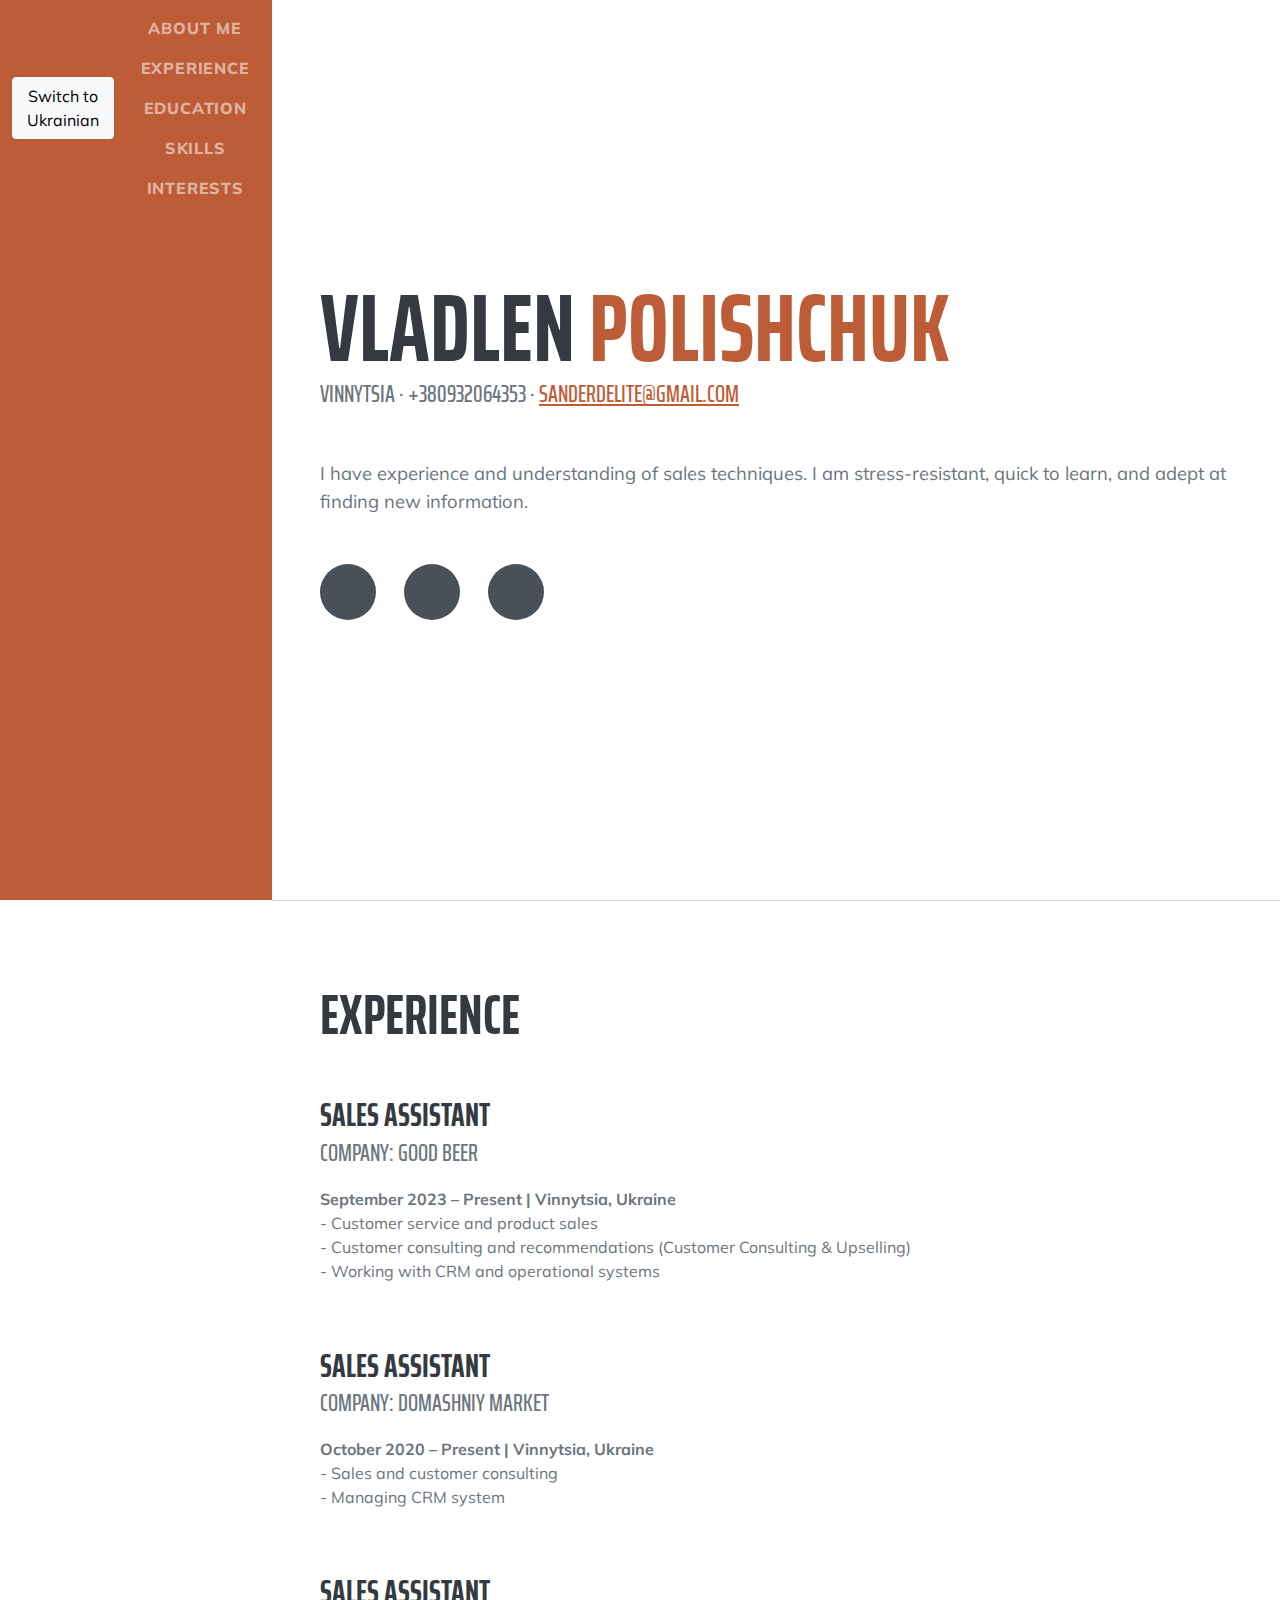
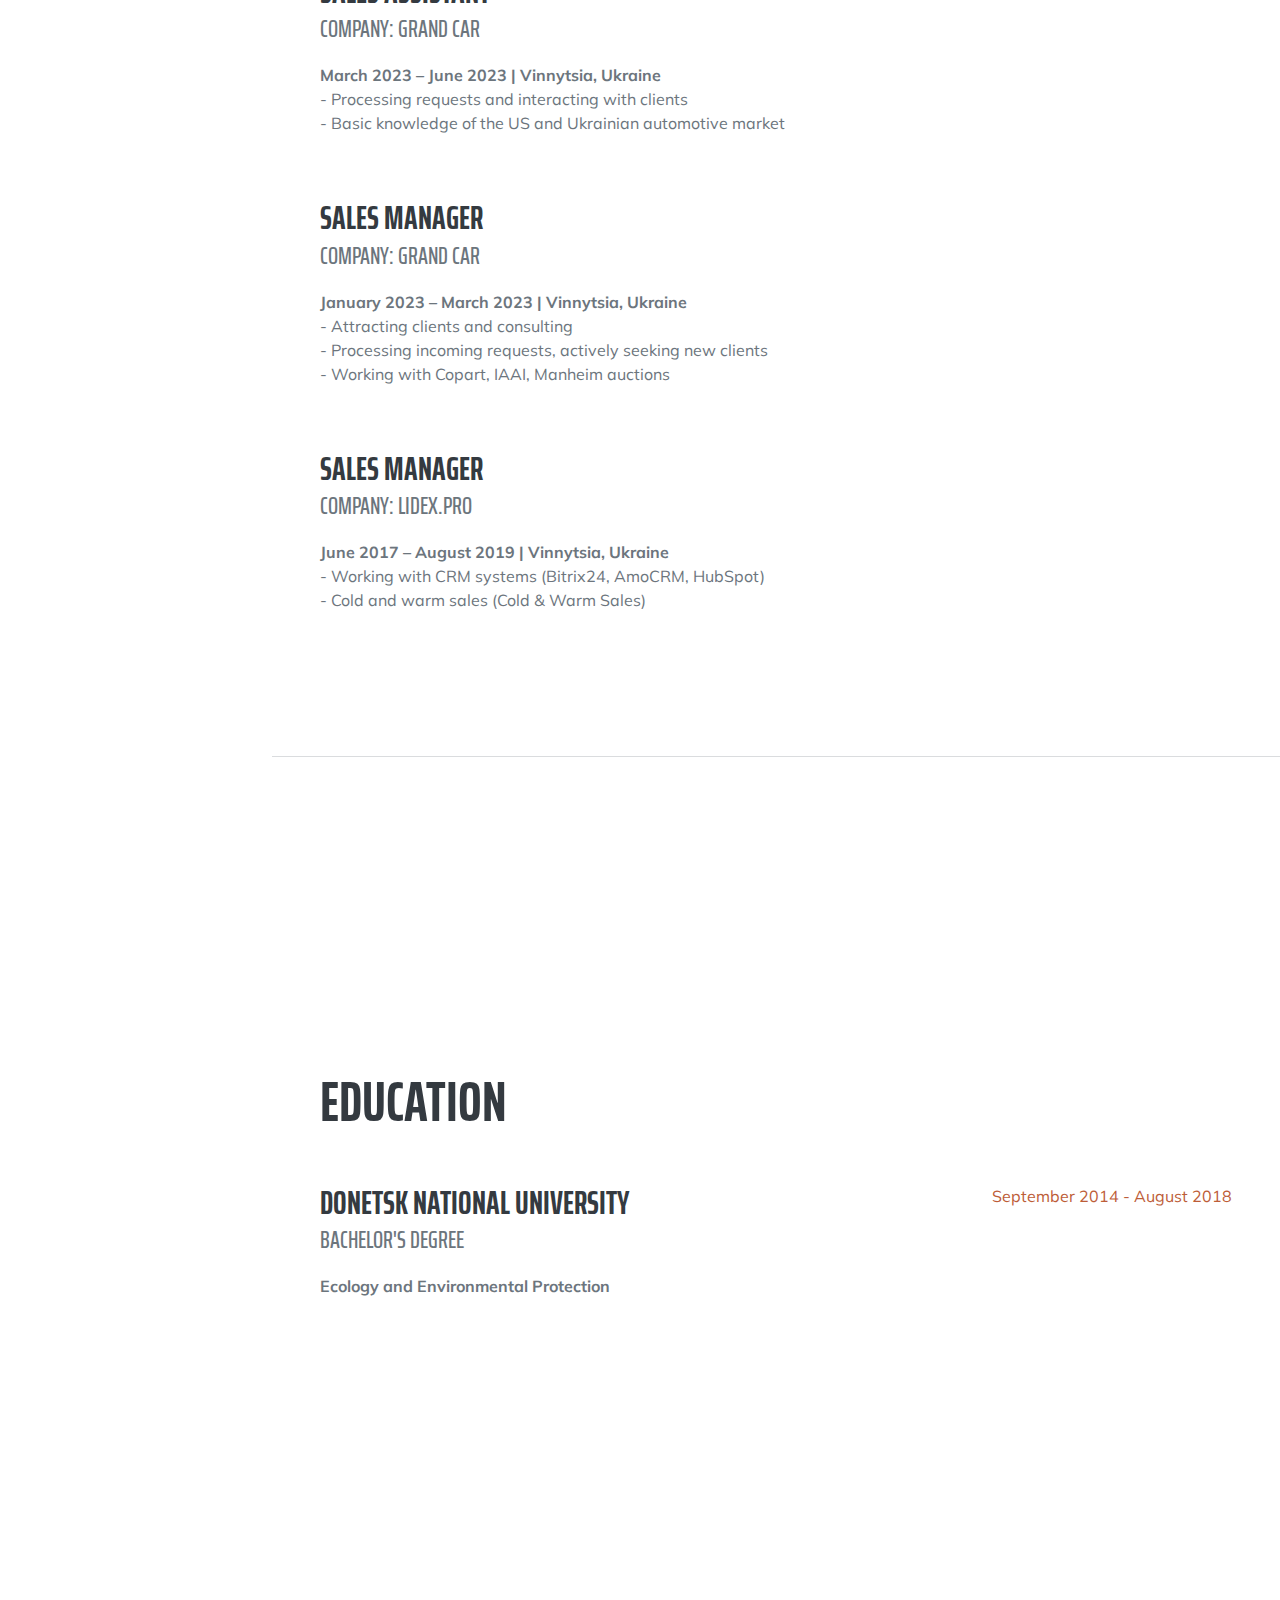
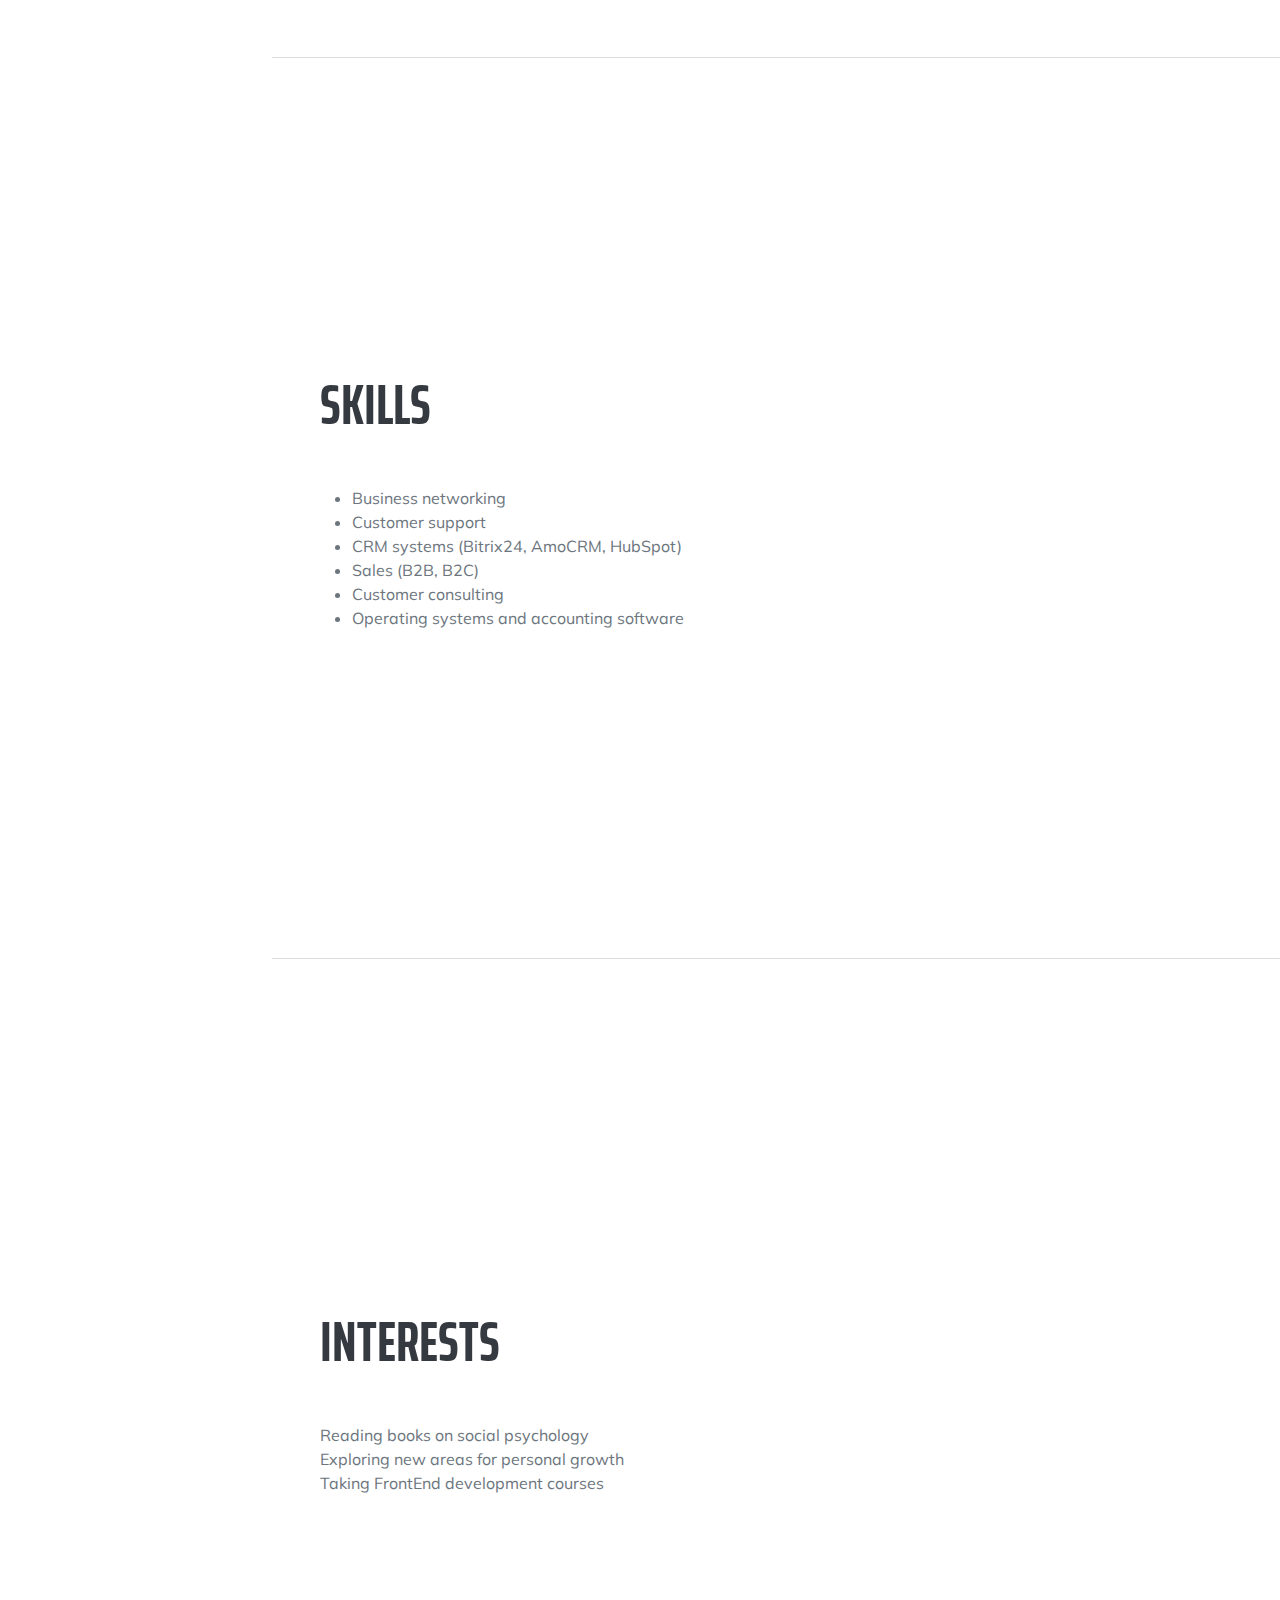
<file: index.html>
<!DOCTYPE html>
<html lang="en">
    <head>
        <meta charset="utf-8" />
        <meta name="viewport" content="width=device-width, initial-scale=1, shrink-to-fit=no" />
        <meta name="description" content="Resume" />
        <meta name="author" content="" />
        <title>Resume</title>
        <link rel="icon" type="image/x-icon" href="assets/img/favicon.ico" />
        <link href="https://fonts.googleapis.com/css?family=Saira+Extra+Condensed:500,700" rel="stylesheet" type="text/css" />
        <link href="https://fonts.googleapis.com/css?family=Muli:400,400i,800,800i" rel="stylesheet" type="text/css" />
        <link href="css/styles.css" rel="stylesheet" />
    </head>
    <body id="page-top">
        <nav class="navbar navbar-expand-lg navbar-dark bg-primary fixed-top" id="sideNav">
            <div class="container">
                <!-- Language Switch Button -->
                <button id="languageSwitchButton" class="btn btn-light" onclick="switchLanguage()">Switch to Ukrainian</button>
                <a class="navbar-brand js-scroll-trigger" href="#page-top"></a>
                <button class="navbar-toggler" type="button" data-bs-toggle="collapse" data-bs-target="#navbarResponsive" aria-controls="navbarResponsive" aria-expanded="false" aria-label="Toggle navigation">
                    <span class="navbar-toggler-icon"></span>
                </button>
                <div class="collapse navbar-collapse" id="navbarResponsive">
                    <ul class="navbar-nav">
                        <li class="nav-item"><a class="nav-link js-scroll-trigger" href="#about">About Me</a></li>
                        <li class="nav-item"><a class="nav-link js-scroll-trigger" href="#experience">Experience</a></li>
                        <li class="nav-item"><a class="nav-link js-scroll-trigger" href="#education">Education</a></li>
                        <li class="nav-item"><a class="nav-link js-scroll-trigger" href="#skills">Skills</a></li>
                        <li class="nav-item"><a class="nav-link js-scroll-trigger" href="#interests">Interests</a></li>
                    </ul>
                </div>
            </div>
        </nav>

        <div class="container-fluid p-0">
            <section class="resume-section" id="about">
                <div class="resume-section-content">
                    <h1 class="mb-0">Vladlen <span class="text-primary">Polishchuk</span></h1>
                    <div class="subheading mb-5">
                        Vinnytsia · +380932064353 ·
                        <a href="mailto:sanderdelite@gmail.com">sanderdelite@gmail.com</a>
                    </div>
                    <p class="lead mb-5">I have experience and understanding of sales techniques. I am stress-resistant, quick to learn, and adept at finding new information.</p>
                    <div class="social-icons">
                        <a class="social-icon" href="https://linkedin.com/in/sanderdelite/" target="_blank"><i class="fab fa-linkedin-in"></i></a>
                        <a class="social-icon" href="https://twitter.com/SanderDelite" target="_blank"><i class="fab fa-twitter"></i></a>
                        <a class="social-icon" href="https://www.facebook.com/sanderdelite/" target="_blank"><i class="fab fa-facebook-f"></i></a>
                    </div>
                </div>
            </section>

            <hr class="m-0" />
            <section class="resume-section" id="experience">
                <div class="resume-section-content">
                    <h2 class="mb-5">Experience</h2>
                    
                    <!-- Work Experience 1 -->
                    <div class="d-flex flex-column flex-md-row justify-content-between mb-5">
                        <div class="flex-grow-1">
                            <h3 class="mb-0">Sales Assistant</h3>
                            <div class="subheading mb-3">Company: Good Beer</div>
                            <div><b>September 2023 – Present | Vinnytsia, Ukraine</b></div>
                            <p>
                                - Customer service and product sales<br>
                                - Customer consulting and recommendations (Customer Consulting & Upselling)<br>
                                - Working with CRM and operational systems<br>
                            </p>
                        </div>
                    </div>

                    <!-- Work Experience 2 -->
                    <div class="d-flex flex-column flex-md-row justify-content-between mb-5">
                        <div class="flex-grow-1">
                            <h3 class="mb-0">Sales Assistant</h3>
                            <div class="subheading mb-3">Company: Domashniy Market</div>
                            <div><b>October 2020 – Present | Vinnytsia, Ukraine</b></div>
                            <p>
                                - Sales and customer consulting<br>
                                - Managing CRM system<br>
                            </p>
                        </div>
                    </div>

                    <!-- Work Experience 3 -->
                    <div class="d-flex flex-column flex-md-row justify-content-between mb-5">
                        <div class="flex-grow-1">
                            <h3 class="mb-0">Sales Assistant</h3>
                            <div class="subheading mb-3">Company: Grand Car</div>
                            <div><b>March 2023 – June 2023 | Vinnytsia, Ukraine</b></div>
                            <p>
                                - Processing requests and interacting with clients<br>
                                - Basic knowledge of the US and Ukrainian automotive market<br>
                            </p>
                        </div>
                    </div>

                    <!-- Work Experience 4 -->
                    <div class="d-flex flex-column flex-md-row justify-content-between mb-5">
                        <div class="flex-grow-1">
                            <h3 class="mb-0">Sales Manager</h3>
                            <div class="subheading mb-3">Company: Grand Car</div>
                            <div><b>January 2023 – March 2023 | Vinnytsia, Ukraine</b></div>
                            <p>
                                - Attracting clients and consulting<br>
                                - Processing incoming requests, actively seeking new clients<br>
                                - Working with Copart, IAAI, Manheim auctions<br>
                            </p>
                        </div>
                    </div>

                    <!-- Work Experience 5 -->
                    <div class="d-flex flex-column flex-md-row justify-content-between mb-5">
                        <div class="flex-grow-1">
                            <h3 class="mb-0">Sales Manager</h3>
                            <div class="subheading mb-3">Company: Lidex.pro</div>
                            <div><b>June 2017 – August 2019 | Vinnytsia, Ukraine</b></div>
                            <p>
                                - Working with CRM systems (Bitrix24, AmoCRM, HubSpot)<br>
                                - Cold and warm sales (Cold & Warm Sales)<br>
                            </p>
                        </div>
                    </div>
                </div>
            </section>

            <hr class="m-0" />
            <section class="resume-section" id="education">
                <div class="resume-section-content">
                    <h2 class="mb-5">Education</h2>
                    <div class="d-flex flex-column flex-md-row justify-content-between mb-5">
                        <div class="flex-grow-1">
                            <h3 class="mb-0">Donetsk National University</h3>
                            <div class="subheading mb-3">Bachelor's Degree</div>
                            <div><b>Ecology and Environmental Protection</b></div>
                        </div>
                        <div class="flex-shrink-0"><span class="text-primary">September 2014 - August 2018</span></div>
                    </div>
                </div>
            </section>

            <hr class="m-0" />
            <section class="resume-section" id="skills">
                <div class="resume-section-content">
                    <h2 class="mb-5">Skills</h2>
                    <ul>
                        <li>Business networking</li>
                        <li>Customer support</li>
                        <li>CRM systems (Bitrix24, AmoCRM, HubSpot)</li>
                        <li>Sales (B2B, B2C)</li>
                        <li>Customer consulting</li>
                        <li>Operating systems and accounting software</li>
                    </ul>
                </div>
            </section>

            <hr class="m-0" />
            <section class="resume-section" id="interests">
                <div class="resume-section-content">
                    <h2 class="mb-5">Interests</h2>
                    <p>
                        Reading books on social psychology<br>
                        Exploring new areas for personal growth<br>
                        Taking FrontEnd development courses
                    </p>
                </div>
            </section>

        </div>

        <script>
            function switchLanguage() {
                window.location.href = 'index_uk.html';  // Link to the Ukrainian version
            }
        </script>
    </body>
</html>
</file>
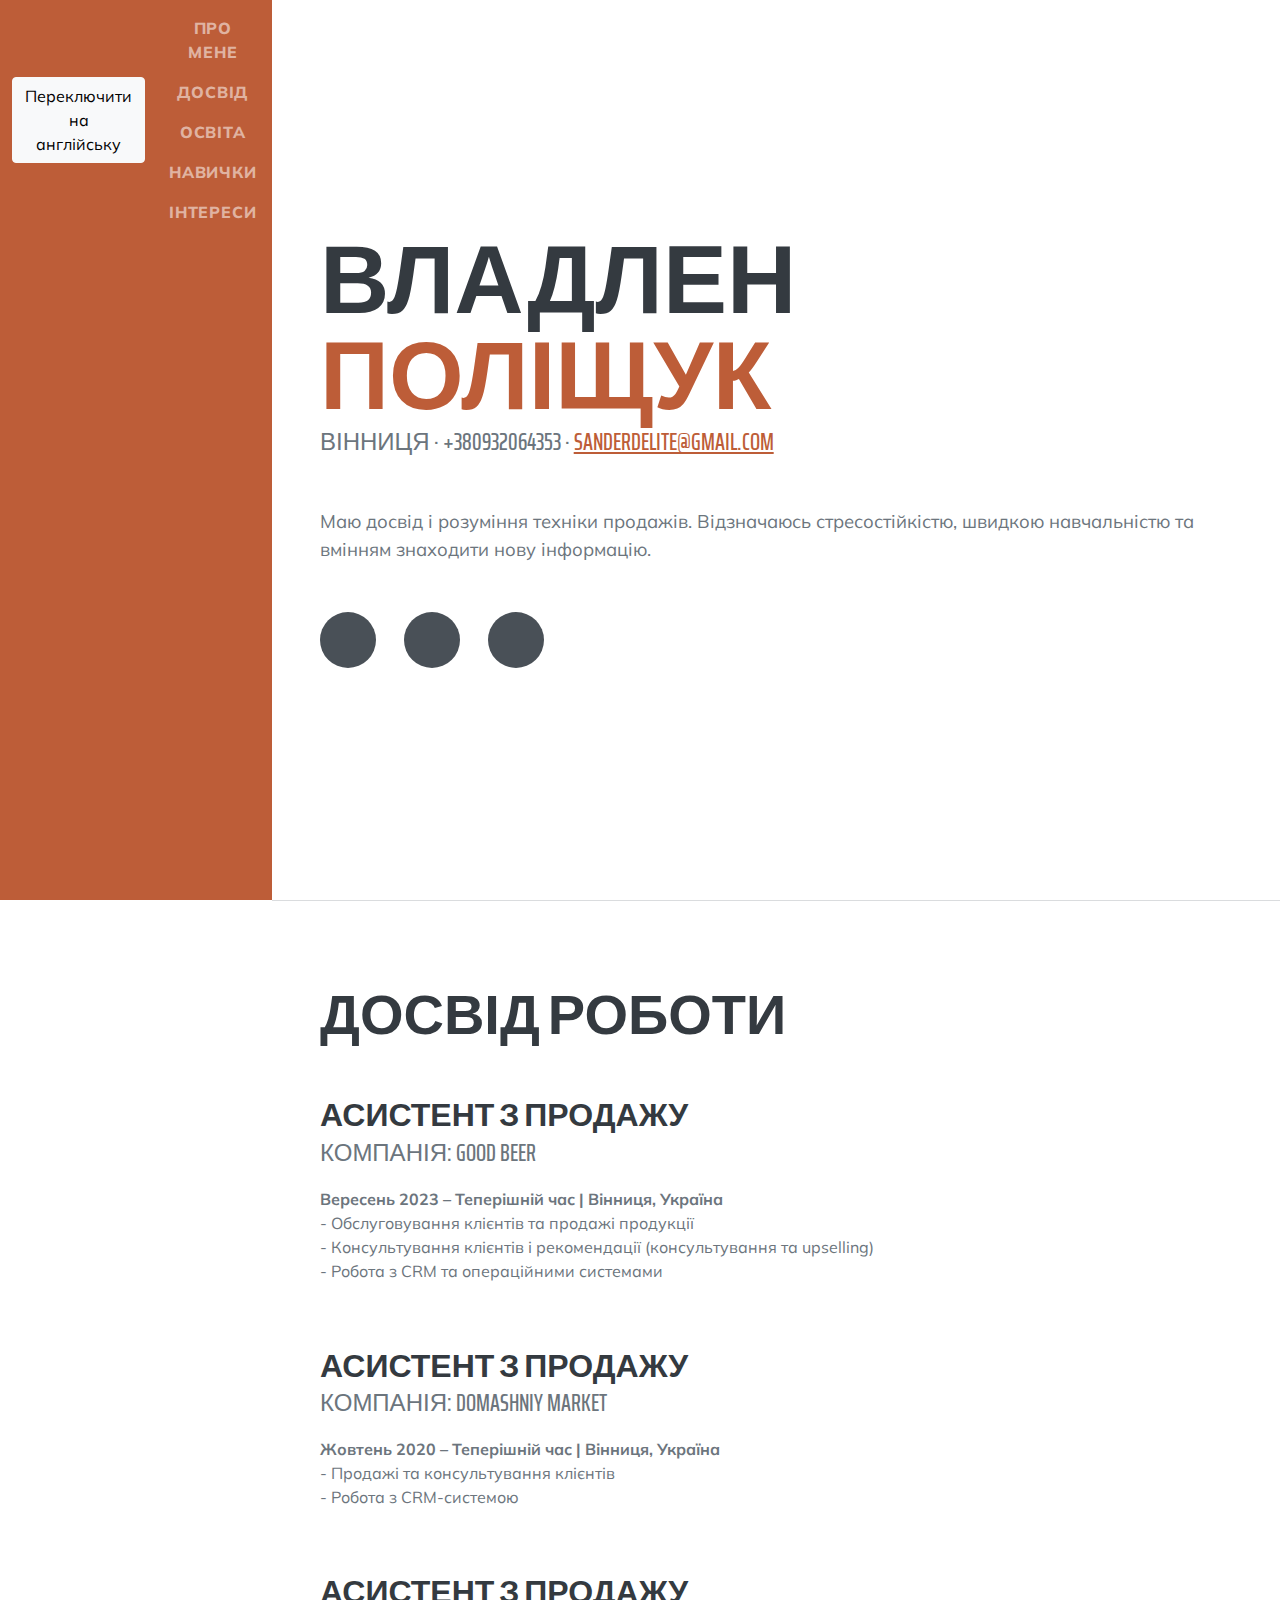
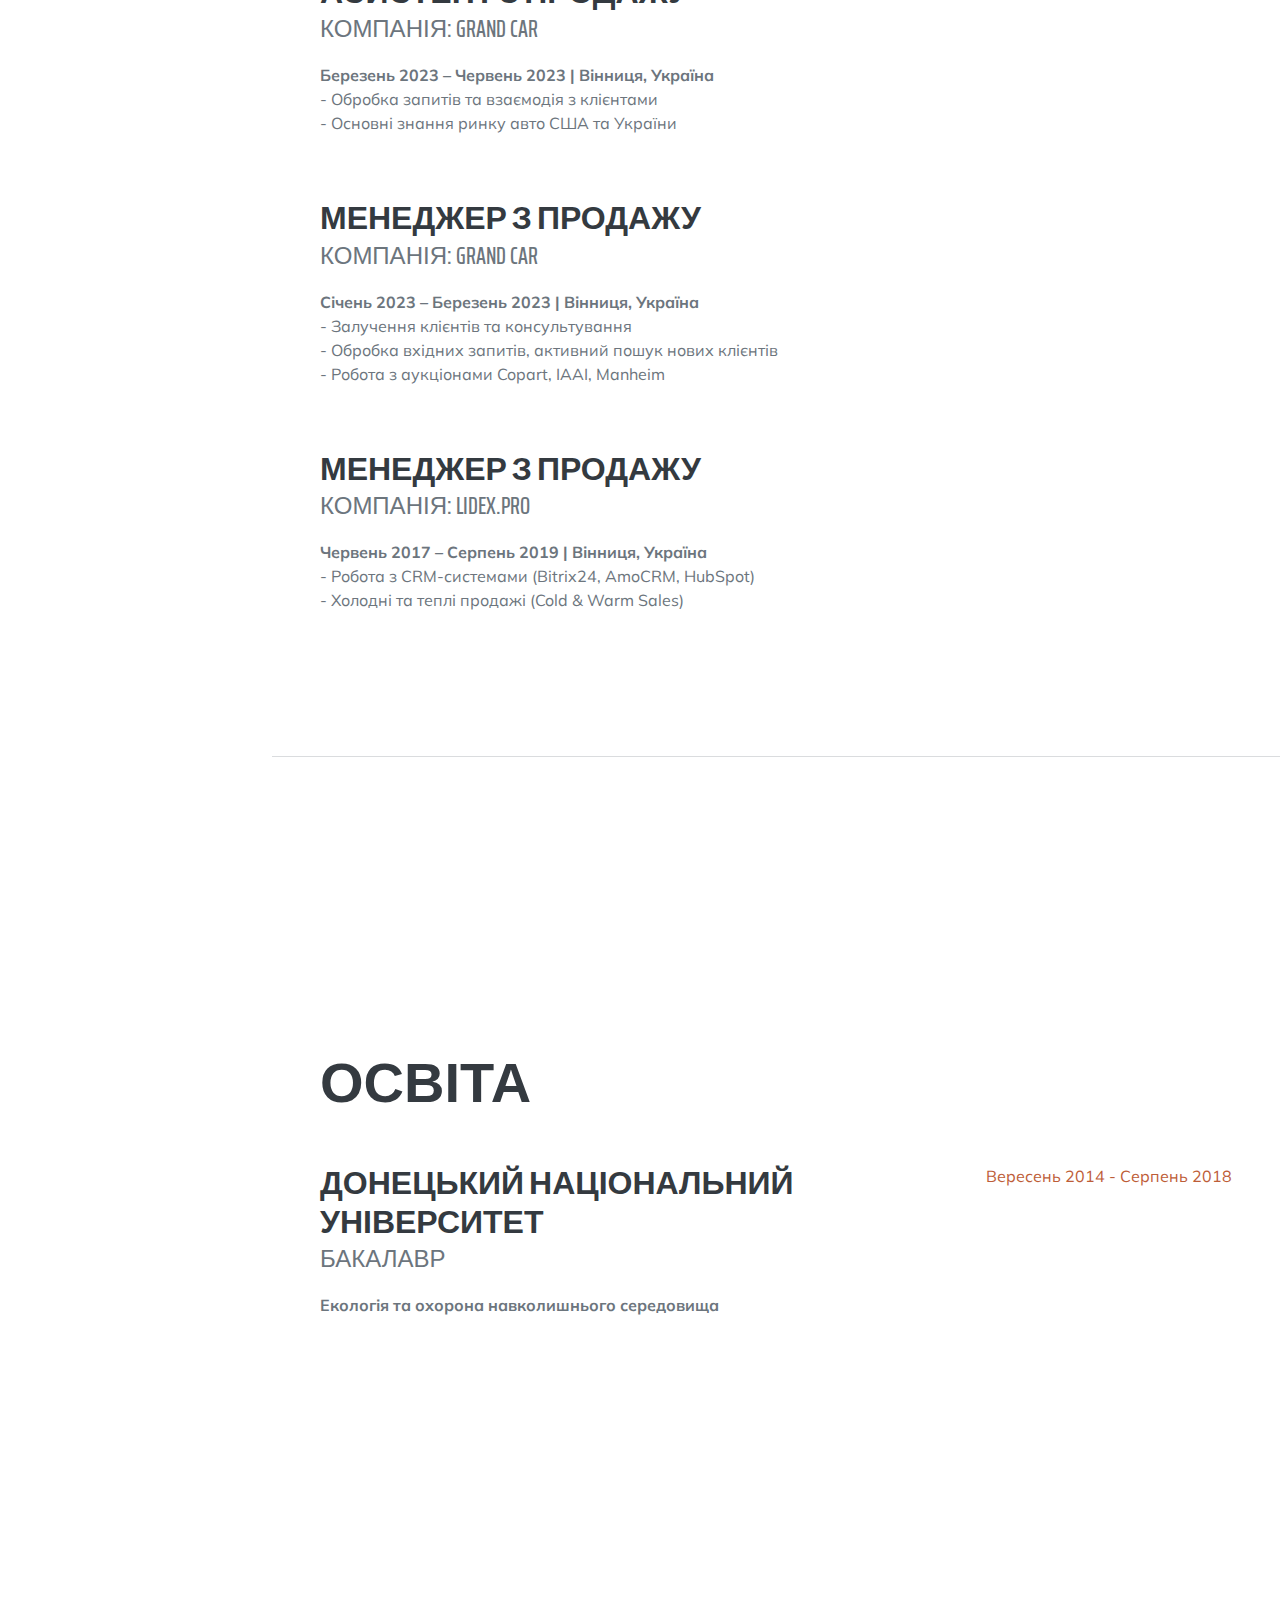
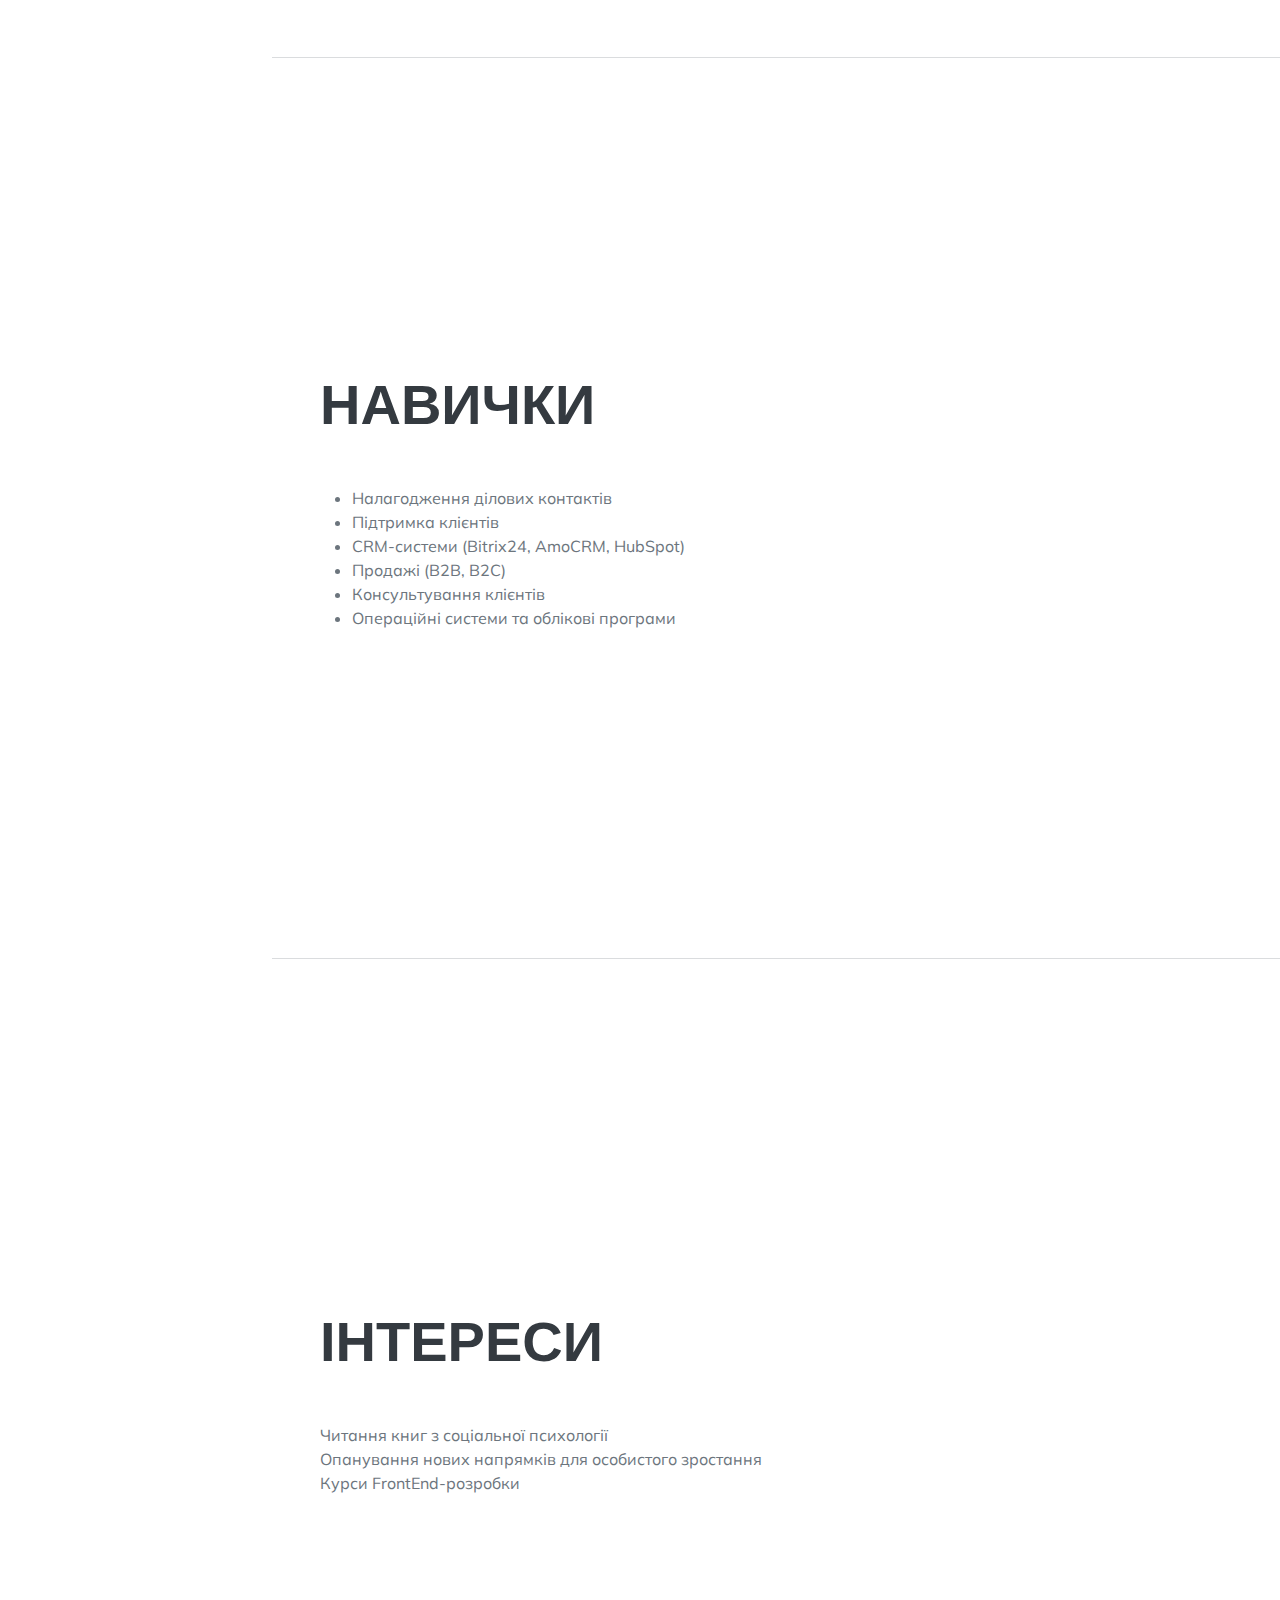
<file: index_uk.html>
<!DOCTYPE html>
<html lang="uk">
    <head>
        <meta charset="utf-8" />
        <meta name="viewport" content="width=device-width, initial-scale=1, shrink-to-fit=no" />
        <meta name="description" content="Резюме" />
        <meta name="author" content="" />
        <title>Резюме</title>
        <link rel="icon" type="image/x-icon" href="assets/img/favicon.ico" />
        <link href="https://fonts.googleapis.com/css?family=Saira+Extra+Condensed:500,700" rel="stylesheet" type="text/css" />
        <link href="https://fonts.googleapis.com/css?family=Muli:400,400i,800,800i" rel="stylesheet" type="text/css" />
        <link href="css/styles.css" rel="stylesheet" />
    </head>
    <body id="page-top">
        <nav class="navbar navbar-expand-lg navbar-dark bg-primary fixed-top" id="sideNav">
            <div class="container">
                <!-- Language Switch Button -->
                <button id="languageSwitchButton" class="btn btn-light" onclick="switchLanguage()">Переключити на англійську</button>
                <a class="navbar-brand js-scroll-trigger" href="#page-top"></a>
                <button class="navbar-toggler" type="button" data-bs-toggle="collapse" data-bs-target="#navbarResponsive" aria-controls="navbarResponsive" aria-expanded="false" aria-label="Toggle navigation">
                    <span class="navbar-toggler-icon"></span>
                </button>
                <div class="collapse navbar-collapse" id="navbarResponsive">
                    <ul class="navbar-nav">
                        <li class="nav-item"><a class="nav-link js-scroll-trigger" href="#about">Про мене</a></li>
                        <li class="nav-item"><a class="nav-link js-scroll-trigger" href="#experience">Досвід</a></li>
                        <li class="nav-item"><a class="nav-link js-scroll-trigger" href="#education">Освіта</a></li>
                        <li class="nav-item"><a class="nav-link js-scroll-trigger" href="#skills">Навички</a></li>
                        <li class="nav-item"><a class="nav-link js-scroll-trigger" href="#interests">Інтереси</a></li>
                    </ul>
                </div>
            </div>
        </nav>

        <div class="container-fluid p-0">
            <section class="resume-section" id="about">
                <div class="resume-section-content">
                    <h1 class="mb-0">Владлен <span class="text-primary">Поліщук</span></h1>
                    <div class="subheading mb-5">
                        Вінниця · +380932064353 ·
                        <a href="mailto:sanderdelite@gmail.com">sanderdelite@gmail.com</a>
                    </div>
                    <p class="lead mb-5">Маю досвід і розуміння техніки продажів. Відзначаюсь стресостійкістю, швидкою навчальністю та вмінням знаходити нову інформацію.</p>
                    <div class="social-icons">
                        <a class="social-icon" href="https://linkedin.com/in/sanderdelite/" target="_blank"><i class="fab fa-linkedin-in"></i></a>
                        <a class="social-icon" href="https://twitter.com/SanderDelite" target="_blank"><i class="fab fa-twitter"></i></a>
                        <a class="social-icon" href="https://www.facebook.com/sanderdelite/" target="_blank"><i class="fab fa-facebook-f"></i></a>
                    </div>
                </div>
            </section>

            <hr class="m-0" />
            <section class="resume-section" id="experience">
                <div class="resume-section-content">
                    <h2 class="mb-5">Досвід роботи</h2>
                    
                    <!-- Work Experience 1 -->
                    <div class="d-flex flex-column flex-md-row justify-content-between mb-5">
                        <div class="flex-grow-1">
                            <h3 class="mb-0">Асистент з продажу</h3>
                            <div class="subheading mb-3">Компанія: Good Beer</div>
                            <div><b>Вересень 2023 – Теперішній час | Вінниця, Україна</b></div>
                            <p>
                                - Обслуговування клієнтів та продажі продукції<br>
                                - Консультування клієнтів і рекомендації (консультування та upselling)<br>
                                - Робота з CRM та операційними системами<br>
                            </p>
                        </div>
                    </div>

                    <!-- Work Experience 2 -->
                    <div class="d-flex flex-column flex-md-row justify-content-between mb-5">
                        <div class="flex-grow-1">
                            <h3 class="mb-0">Асистент з продажу</h3>
                            <div class="subheading mb-3">Компанія: Domashniy Market</div>
                            <div><b>Жовтень 2020 – Теперішній час | Вінниця, Україна</b></div>
                            <p>
                                - Продажі та консультування клієнтів<br>
                                - Робота з CRM-системою<br>
                            </p>
                        </div>
                    </div>

                    <!-- Work Experience 3 -->
                    <div class="d-flex flex-column flex-md-row justify-content-between mb-5">
                        <div class="flex-grow-1">
                            <h3 class="mb-0">Асистент з продажу</h3>
                            <div class="subheading mb-3">Компанія: Grand Car</div>
                            <div><b>Березень 2023 – Червень 2023 | Вінниця, Україна</b></div>
                            <p>
                                - Обробка запитів та взаємодія з клієнтами<br>
                                - Основні знання ринку авто США та України<br>
                            </p>
                        </div>
                    </div>

                    <!-- Work Experience 4 -->
                    <div class="d-flex flex-column flex-md-row justify-content-between mb-5">
                        <div class="flex-grow-1">
                            <h3 class="mb-0">Менеджер з продажу</h3>
                            <div class="subheading mb-3">Компанія: Grand Car</div>
                            <div><b>Січень 2023 – Березень 2023 | Вінниця, Україна</b></div>
                            <p>
                                - Залучення клієнтів та консультування<br>
                                - Обробка вхідних запитів, активний пошук нових клієнтів<br>
                                - Робота з аукціонами Copart, IAAI, Manheim<br>
                            </p>
                        </div>
                    </div>

                    <!-- Work Experience 5 -->
                    <div class="d-flex flex-column flex-md-row justify-content-between mb-5">
                        <div class="flex-grow-1">
                            <h3 class="mb-0">Менеджер з продажу</h3>
                            <div class="subheading mb-3">Компанія: Lidex.pro</div>
                            <div><b>Червень 2017 – Серпень 2019 | Вінниця, Україна</b></div>
                            <p>
                                - Робота з CRM-системами (Bitrix24, AmoCRM, HubSpot)<br>
                                - Холодні та теплі продажі (Cold & Warm Sales)<br>
                            </p>
                        </div>
                    </div>
                </div>
            </section>

            <hr class="m-0" />
            <section class="resume-section" id="education">
                <div class="resume-section-content">
                    <h2 class="mb-5">Освіта</h2>
                    <div class="d-flex flex-column flex-md-row justify-content-between mb-5">
                        <div class="flex-grow-1">
                            <h3 class="mb-0">Донецький національний університет</h3>
                            <div class="subheading mb-3">Бакалавр</div>
                            <div><b>Екологія та охорона навколишнього середовища</b></div>
                        </div>
                        <div class="flex-shrink-0"><span class="text-primary">Вересень 2014 - Серпень 2018</span></div>
                    </div>
                </div>
            </section>

            <hr class="m-0" />
            <section class="resume-section" id="skills">
                <div class="resume-section-content">
                    <h2 class="mb-5">Навички</h2>
                    <ul>
                        <li>Налагодження ділових контактів</li>
                        <li>Підтримка клієнтів</li>
                        <li>CRM-системи (Bitrix24, AmoCRM, HubSpot)</li>
                        <li>Продажі (B2B, B2C)</li>
                        <li>Консультування клієнтів</li>
                        <li>Операційні системи та облікові програми</li>
                    </ul>
                </div>
            </section>

            <hr class="m-0" />
            <section class="resume-section" id="interests">
                <div class="resume-section-content">
                    <h2 class="mb-5">Інтереси</h2>
                    <p>
                        Читання книг з соціальної психології<br>
                        Опанування нових напрямків для особистого зростання<br>
                        Курси FrontEnd-розробки
                    </p>
                </div>
            </section>

        </div>

        <script>
            function switchLanguage() {
                window.location.href = 'index.html';  // Link to the English version
            }
        </script>
    </body>
</html>
</file>
<file: css/styles.css>
@charset "UTF-8";

:root {
  --bs-blue: #0d6efd;
  --bs-indigo: #6610f2;
  --bs-purple: #6f42c1;
  --bs-pink: #d63384;
  --bs-red: #dc3545;
  --bs-orange: #bd5d38;
  --bs-yellow: #ffc107;
  --bs-green: #198754;
  --bs-teal: #20c997;
  --bs-cyan: #0dcaf0;
  --bs-white: #fff;
  --bs-gray: #6c757d;
  --bs-gray-dark: #343a40;
  --bs-gray-100: #f8f9fa;
  --bs-gray-200: #e9ecef;
  --bs-gray-300: #dee2e6;
  --bs-gray-400: #ced4da;
  --bs-gray-500: #adb5bd;
  --bs-gray-600: #6c757d;
  --bs-gray-700: #495057;
  --bs-gray-800: #343a40;
  --bs-gray-900: #212529;
  --bs-primary: #bd5d38;
  --bs-secondary: #6c757d;
  --bs-success: #198754;
  --bs-info: #0dcaf0;
  --bs-warning: #ffc107;
  --bs-danger: #dc3545;
  --bs-light: #f8f9fa;
  --bs-dark: #212529;
  --bs-primary-rgb: 189, 93, 56;
  --bs-secondary-rgb: 108, 117, 125;
  --bs-success-rgb: 25, 135, 84;
  --bs-info-rgb: 13, 202, 240;
  --bs-warning-rgb: 255, 193, 7;
  --bs-danger-rgb: 220, 53, 69;
  --bs-light-rgb: 248, 249, 250;
  --bs-dark-rgb: 33, 37, 41;
  --bs-white-rgb: 255, 255, 255;
  --bs-black-rgb: 0, 0, 0;
  --bs-body-color-rgb: 33, 37, 41;
  --bs-body-bg-rgb: 255, 255, 255;
  --bs-font-sans-serif: system-ui, -apple-system, "Segoe UI", Roboto, "Helvetica Neue", Arial, "Noto Sans", "Liberation Sans", sans-serif, "Apple Color Emoji", "Segoe UI Emoji", "Segoe UI Symbol", "Noto Color Emoji";
  --bs-font-monospace: SFMono-Regular, Menlo, Monaco, Consolas, "Liberation Mono", "Courier New", monospace;
  --bs-gradient: linear-gradient(180deg, rgba(255, 255, 255, 0.15), rgba(255, 255, 255, 0));
  --bs-body-font-family: Muli, -apple-system, BlinkMacSystemFont, Segoe UI, Roboto, Helvetica Neue, Arial, sans-serif, Apple Color Emoji, Segoe UI Emoji, Segoe UI Symbol, Noto Color Emoji;
  --bs-body-font-size: 1rem;
  --bs-body-font-weight: 400;
  --bs-body-line-height: 1.5;
  --bs-body-color: #212529;
  --bs-body-bg: #fff;
}

*,
*::before,
*::after {
  box-sizing: border-box;
}

@media (prefers-reduced-motion: no-preference) {
  :root {
    scroll-behavior: smooth;
  }
}

body {
  margin: 0;
  font-family: var(--bs-body-font-family);
  font-size: var(--bs-body-font-size);
  font-weight: var(--bs-body-font-weight);
  line-height: var(--bs-body-line-height);
  color: var(--bs-body-color);
  text-align: var(--bs-body-text-align);
  background-color: var(--bs-body-bg);
  -webkit-text-size-adjust: 100%;
  -webkit-tap-highlight-color: rgba(0, 0, 0, 0);
}

hr {
  margin: 1rem 0;
  color: inherit;
  background-color: currentColor;
  border: 0;
  opacity: 0.25;
}

hr:not([size]) {
  height: 1px;
}

h6, .h6, h5, .h5, h4, .h4, h3, .h3, h2, .h2, h1, .h1 {
  margin-top: 0;
  margin-bottom: 0.5rem;
  font-family: "Saira Extra Condensed", -apple-system, BlinkMacSystemFont, "Segoe UI", Roboto, "Helvetica Neue", Arial, sans-serif, "Apple Color Emoji", "Segoe UI Emoji", "Segoe UI Symbol", "Noto Color Emoji";
  font-weight: 700;
  line-height: 1.2;
  color: #343a40;
}

h1, .h1 {
  font-size: calc(1.725rem + 5.7vw);
}
@media (min-width: 1200px) {
  h1, .h1 {
    font-size: 6rem;
  }
}

h2, .h2 {
  font-size: calc(1.475rem + 2.7vw);
}
@media (min-width: 1200px) {
  h2, .h2 {
    font-size: 3.5rem;
  }
}

h3, .h3 {
  font-size: calc(1.325rem + 0.9vw);
}
@media (min-width: 1200px) {
  h3, .h3 {
    font-size: 2rem;
  }
}

h4, .h4 {
  font-size: calc(1.275rem + 0.3vw);
}
@media (min-width: 1200px) {
  h4, .h4 {
    font-size: 1.5rem;
  }
}

h5, .h5 {
  font-size: 1.25rem;
}

h6, .h6 {
  font-size: 1rem;
}

p {
  margin-top: 0;
  margin-bottom: 1rem;
}

abbr[title],
abbr[data-bs-original-title] {
  -webkit-text-decoration: underline dotted;
          text-decoration: underline dotted;
  cursor: help;
  -webkit-text-decoration-skip-ink: none;
          text-decoration-skip-ink: none;
}

address {
  margin-bottom: 1rem;
  font-style: normal;
  line-height: inherit;
}

ol,
ul {
  padding-left: 2rem;
}

ol,
ul,
dl {
  margin-top: 0;
  margin-bottom: 1rem;
}

ol ol,
ul ul,
ol ul,
ul ol {
  margin-bottom: 0;
}

dt {
  font-weight: 700;
}

dd {
  margin-bottom: 0.5rem;
  margin-left: 0;
}

blockquote {
  margin: 0 0 1rem;
}

b,
strong {
  font-weight: bolder;
}

small, .small {
  font-size: 0.875em;
}

mark, .mark {
  padding: 0.2em;
  background-color: #fcf8e3;
}

sub,
sup {
  position: relative;
  font-size: 0.75em;
  line-height: 0;
  vertical-align: baseline;
}

sub {
  bottom: -0.25em;
}

sup {
  top: -0.5em;
}

a {
  color: #bd5d38;
  text-decoration: underline;
}
a:hover {
  color: #974a2d;
}

a:not([href]):not([class]), a:not([href]):not([class]):hover {
  color: inherit;
  text-decoration: none;
}

pre,
code,
kbd,
samp {
  font-family: var(--bs-font-monospace);
  font-size: 1em;
  direction: ltr /* rtl:ignore */;
  unicode-bidi: bidi-override;
}

pre {
  display: block;
  margin-top: 0;
  margin-bottom: 1rem;
  overflow: auto;
  font-size: 0.875em;
}
pre code {
  font-size: inherit;
  color: inherit;
  word-break: normal;
}

code {
  font-size: 0.875em;
  color: #d63384;
  word-wrap: break-word;
}
a > code {
  color: inherit;
}

kbd {
  padding: 0.2rem 0.4rem;
  font-size: 0.875em;
  color: #fff;
  background-color: #212529;
  border-radius: 0.2rem;
}
kbd kbd {
  padding: 0;
  font-size: 1em;
  font-weight: 700;
}

figure {
  margin: 0 0 1rem;
}

img,
svg {
  vertical-align: middle;
}

table {
  caption-side: bottom;
  border-collapse: collapse;
}

caption {
  padding-top: 0.5rem;
  padding-bottom: 0.5rem;
  color: #6c757d;
  text-align: left;
}

th {
  text-align: inherit;
  text-align: -webkit-match-parent;
}

thead,
tbody,
tfoot,
tr,
td,
th {
  border-color: inherit;
  border-style: solid;
  border-width: 0;
}

label {
  display: inline-block;
}

button {
  border-radius: 0;
}

button:focus:not(:focus-visible) {
  outline: 0;
}

input,
button,
select,
optgroup,
textarea {
  margin: 0;
  font-family: inherit;
  font-size: inherit;
  line-height: inherit;
}

button,
select {
  text-transform: none;
}

[role=button] {
  cursor: pointer;
}

select {
  word-wrap: normal;
}
select:disabled {
  opacity: 1;
}

[list]::-webkit-calendar-picker-indicator {
  display: none;
}

button,
[type=button],
[type=reset],
[type=submit] {
  -webkit-appearance: button;
}
button:not(:disabled),
[type=button]:not(:disabled),
[type=reset]:not(:disabled),
[type=submit]:not(:disabled) {
  cursor: pointer;
}

::-moz-focus-inner {
  padding: 0;
  border-style: none;
}

textarea {
  resize: vertical;
}

fieldset {
  min-width: 0;
  padding: 0;
  margin: 0;
  border: 0;
}

legend {
  float: left;
  width: 100%;
  padding: 0;
  margin-bottom: 0.5rem;
  font-size: calc(1.275rem + 0.3vw);
  line-height: inherit;
}
@media (min-width: 1200px) {
  legend {
    font-size: 1.5rem;
  }
}
legend + * {
  clear: left;
}

::-webkit-datetime-edit-fields-wrapper,
::-webkit-datetime-edit-text,
::-webkit-datetime-edit-minute,
::-webkit-datetime-edit-hour-field,
::-webkit-datetime-edit-day-field,
::-webkit-datetime-edit-month-field,
::-webkit-datetime-edit-year-field {
  padding: 0;
}

::-webkit-inner-spin-button {
  height: auto;
}

[type=search] {
  outline-offset: -2px;
  -webkit-appearance: textfield;
}

/* rtl:raw:
[type="tel"],
[type="url"],
[type="email"],
[type="number"] {
  direction: ltr;
}
*/
::-webkit-search-decoration {
  -webkit-appearance: none;
}

::-webkit-color-swatch-wrapper {
  padding: 0;
}

::-webkit-file-upload-button {
  font: inherit;
}

::file-selector-button {
  font: inherit;
}

::-webkit-file-upload-button {
  font: inherit;
  -webkit-appearance: button;
}

output {
  display: inline-block;
}

iframe {
  border: 0;
}

summary {
  display: list-item;
  cursor: pointer;
}

progress {
  vertical-align: baseline;
}

[hidden] {
  display: none !important;
}

.lead {
  font-size: 1.25rem;
  font-weight: 300;
}

.display-1 {
  font-size: calc(1.625rem + 4.5vw);
  font-weight: 300;
  line-height: 1.2;
}
@media (min-width: 1200px) {
  .display-1 {
    font-size: 5rem;
  }
}

.display-2 {
  font-size: calc(1.575rem + 3.9vw);
  font-weight: 300;
  line-height: 1.2;
}
@media (min-width: 1200px) {
  .display-2 {
    font-size: 4.5rem;
  }
}

.display-3 {
  font-size: calc(1.525rem + 3.3vw);
  font-weight: 300;
  line-height: 1.2;
}
@media (min-width: 1200px) {
  .display-3 {
    font-size: 4rem;
  }
}

.display-4 {
  font-size: calc(1.475rem + 2.7vw);
  font-weight: 300;
  line-height: 1.2;
}
@media (min-width: 1200px) {
  .display-4 {
    font-size: 3.5rem;
  }
}

.display-5 {
  font-size: calc(1.425rem + 2.1vw);
  font-weight: 300;
  line-height: 1.2;
}
@media (min-width: 1200px) {
  .display-5 {
    font-size: 3rem;
  }
}

.display-6 {
  font-size: calc(1.375rem + 1.5vw);
  font-weight: 300;
  line-height: 1.2;
}
@media (min-width: 1200px) {
  .display-6 {
    font-size: 2.5rem;
  }
}

.list-unstyled {
  padding-left: 0;
  list-style: none;
}

.list-inline {
  padding-left: 0;
  list-style: none;
}

.list-inline-item {
  display: inline-block;
}
.list-inline-item:not(:last-child) {
  margin-right: 0.5rem;
}

.initialism {
  font-size: 0.875em;
  text-transform: uppercase;
}

.blockquote {
  margin-bottom: 1rem;
  font-size: 1.25rem;
}
.blockquote > :last-child {
  margin-bottom: 0;
}

.blockquote-footer {
  margin-top: -1rem;
  margin-bottom: 1rem;
  font-size: 0.875em;
  color: #6c757d;
}
.blockquote-footer::before {
  content: "— ";
}

.img-fluid {
  max-width: 100%;
  height: auto;
}

.img-thumbnail {
  padding: 0.25rem;
  background-color: #fff;
  border: 1px solid #dee2e6;
  border-radius: 0.25rem;
  max-width: 100%;
  height: auto;
}

.figure {
  display: inline-block;
}

.figure-img {
  margin-bottom: 0.5rem;
  line-height: 1;
}

.figure-caption {
  font-size: 0.875em;
  color: #6c757d;
}

.container,
.container-fluid,
.container-xxl,
.container-xl,
.container-lg,
.container-md,
.container-sm {
  width: 100%;
  padding-right: var(--bs-gutter-x, 0.75rem);
  padding-left: var(--bs-gutter-x, 0.75rem);
  margin-right: auto;
  margin-left: auto;
}

@media (min-width: 576px) {
  .container-sm, .container {
    max-width: 540px;
  }
}
@media (min-width: 768px) {
  .container-md, .container-sm, .container {
    max-width: 720px;
  }
}
@media (min-width: 992px) {
  .container-lg, .container-md, .container-sm, .container {
    max-width: 960px;
  }
}
@media (min-width: 1200px) {
  .container-xl, .container-lg, .container-md, .container-sm, .container {
    max-width: 1140px;
  }
}
@media (min-width: 1400px) {
  .container-xxl, .container-xl, .container-lg, .container-md, .container-sm, .container {
    max-width: 1320px;
  }
}
.row {
  --bs-gutter-x: 1.5rem;
  --bs-gutter-y: 0;
  display: flex;
  flex-wrap: wrap;
  margin-top: calc(-1 * var(--bs-gutter-y));
  margin-right: calc(-0.5 * var(--bs-gutter-x));
  margin-left: calc(-0.5 * var(--bs-gutter-x));
}
.row > * {
  flex-shrink: 0;
  width: 100%;
  max-width: 100%;
  padding-right: calc(var(--bs-gutter-x) * 0.5);
  padding-left: calc(var(--bs-gutter-x) * 0.5);
  margin-top: var(--bs-gutter-y);
}

.col {
  flex: 1 0 0%;
}

.row-cols-auto > * {
  flex: 0 0 auto;
  width: auto;
}

.row-cols-1 > * {
  flex: 0 0 auto;
  width: 100%;
}

.row-cols-2 > * {
  flex: 0 0 auto;
  width: 50%;
}

.row-cols-3 > * {
  flex: 0 0 auto;
  width: 33.3333333333%;
}

.row-cols-4 > * {
  flex: 0 0 auto;
  width: 25%;
}

.row-cols-5 > * {
  flex: 0 0 auto;
  width: 20%;
}

.row-cols-6 > * {
  flex: 0 0 auto;
  width: 16.6666666667%;
}

.col-auto {
  flex: 0 0 auto;
  width: auto;
}

.col-1 {
  flex: 0 0 auto;
  width: 8.33333333%;
}

.col-2 {
  flex: 0 0 auto;
  width: 16.66666667%;
}

.col-3 {
  flex: 0 0 auto;
  width: 25%;
}

.col-4 {
  flex: 0 0 auto;
  width: 33.33333333%;
}

.col-5 {
  flex: 0 0 auto;
  width: 41.66666667%;
}

.col-6 {
  flex: 0 0 auto;
  width: 50%;
}

.col-7 {
  flex: 0 0 auto;
  width: 58.33333333%;
}

.col-8 {
  flex: 0 0 auto;
  width: 66.66666667%;
}

.col-9 {
  flex: 0 0 auto;
  width: 75%;
}

.col-10 {
  flex: 0 0 auto;
  width: 83.33333333%;
}

.col-11 {
  flex: 0 0 auto;
  width: 91.66666667%;
}

.col-12 {
  flex: 0 0 auto;
  width: 100%;
}

.offset-1 {
  margin-left: 8.33333333%;
}

.offset-2 {
  margin-left: 16.66666667%;
}

.offset-3 {
  margin-left: 25%;
}

.offset-4 {
  margin-left: 33.33333333%;
}

.offset-5 {
  margin-left: 41.66666667%;
}

.offset-6 {
  margin-left: 50%;
}

.offset-7 {
  margin-left: 58.33333333%;
}

.offset-8 {
  margin-left: 66.66666667%;
}

.offset-9 {
  margin-left: 75%;
}

.offset-10 {
  margin-left: 83.33333333%;
}

.offset-11 {
  margin-left: 91.66666667%;
}

.g-0,
.gx-0 {
  --bs-gutter-x: 0;
}

.g-0,
.gy-0 {
  --bs-gutter-y: 0;
}

.g-1,
.gx-1 {
  --bs-gutter-x: 0.25rem;
}

.g-1,
.gy-1 {
  --bs-gutter-y: 0.25rem;
}

.g-2,
.gx-2 {
  --bs-gutter-x: 0.5rem;
}

.g-2,
.gy-2 {
  --bs-gutter-y: 0.5rem;
}

.g-3,
.gx-3 {
  --bs-gutter-x: 1rem;
}

.g-3,
.gy-3 {
  --bs-gutter-y: 1rem;
}

.g-4,
.gx-4 {
  --bs-gutter-x: 1.5rem;
}

.g-4,
.gy-4 {
  --bs-gutter-y: 1.5rem;
}

.g-5,
.gx-5 {
  --bs-gutter-x: 3rem;
}

.g-5,
.gy-5 {
  --bs-gutter-y: 3rem;
}

@media (min-width: 576px) {
  .col-sm {
    flex: 1 0 0%;
  }

  .row-cols-sm-auto > * {
    flex: 0 0 auto;
    width: auto;
  }

  .row-cols-sm-1 > * {
    flex: 0 0 auto;
    width: 100%;
  }

  .row-cols-sm-2 > * {
    flex: 0 0 auto;
    width: 50%;
  }

  .row-cols-sm-3 > * {
    flex: 0 0 auto;
    width: 33.3333333333%;
  }

  .row-cols-sm-4 > * {
    flex: 0 0 auto;
    width: 25%;
  }

  .row-cols-sm-5 > * {
    flex: 0 0 auto;
    width: 20%;
  }

  .row-cols-sm-6 > * {
    flex: 0 0 auto;
    width: 16.6666666667%;
  }

  .col-sm-auto {
    flex: 0 0 auto;
    width: auto;
  }

  .col-sm-1 {
    flex: 0 0 auto;
    width: 8.33333333%;
  }

  .col-sm-2 {
    flex: 0 0 auto;
    width: 16.66666667%;
  }

  .col-sm-3 {
    flex: 0 0 auto;
    width: 25%;
  }

  .col-sm-4 {
    flex: 0 0 auto;
    width: 33.33333333%;
  }

  .col-sm-5 {
    flex: 0 0 auto;
    width: 41.66666667%;
  }

  .col-sm-6 {
    flex: 0 0 auto;
    width: 50%;
  }

  .col-sm-7 {
    flex: 0 0 auto;
    width: 58.33333333%;
  }

  .col-sm-8 {
    flex: 0 0 auto;
    width: 66.66666667%;
  }

  .col-sm-9 {
    flex: 0 0 auto;
    width: 75%;
  }

  .col-sm-10 {
    flex: 0 0 auto;
    width: 83.33333333%;
  }

  .col-sm-11 {
    flex: 0 0 auto;
    width: 91.66666667%;
  }

  .col-sm-12 {
    flex: 0 0 auto;
    width: 100%;
  }

  .offset-sm-0 {
    margin-left: 0;
  }

  .offset-sm-1 {
    margin-left: 8.33333333%;
  }

  .offset-sm-2 {
    margin-left: 16.66666667%;
  }

  .offset-sm-3 {
    margin-left: 25%;
  }

  .offset-sm-4 {
    margin-left: 33.33333333%;
  }

  .offset-sm-5 {
    margin-left: 41.66666667%;
  }

  .offset-sm-6 {
    margin-left: 50%;
  }

  .offset-sm-7 {
    margin-left: 58.33333333%;
  }

  .offset-sm-8 {
    margin-left: 66.66666667%;
  }

  .offset-sm-9 {
    margin-left: 75%;
  }

  .offset-sm-10 {
    margin-left: 83.33333333%;
  }

  .offset-sm-11 {
    margin-left: 91.66666667%;
  }

  .g-sm-0,
.gx-sm-0 {
    --bs-gutter-x: 0;
  }

  .g-sm-0,
.gy-sm-0 {
    --bs-gutter-y: 0;
  }

  .g-sm-1,
.gx-sm-1 {
    --bs-gutter-x: 0.25rem;
  }

  .g-sm-1,
.gy-sm-1 {
    --bs-gutter-y: 0.25rem;
  }

  .g-sm-2,
.gx-sm-2 {
    --bs-gutter-x: 0.5rem;
  }

  .g-sm-2,
.gy-sm-2 {
    --bs-gutter-y: 0.5rem;
  }

  .g-sm-3,
.gx-sm-3 {
    --bs-gutter-x: 1rem;
  }

  .g-sm-3,
.gy-sm-3 {
    --bs-gutter-y: 1rem;
  }

  .g-sm-4,
.gx-sm-4 {
    --bs-gutter-x: 1.5rem;
  }

  .g-sm-4,
.gy-sm-4 {
    --bs-gutter-y: 1.5rem;
  }

  .g-sm-5,
.gx-sm-5 {
    --bs-gutter-x: 3rem;
  }

  .g-sm-5,
.gy-sm-5 {
    --bs-gutter-y: 3rem;
  }
}
@media (min-width: 768px) {
  .col-md {
    flex: 1 0 0%;
  }

  .row-cols-md-auto > * {
    flex: 0 0 auto;
    width: auto;
  }

  .row-cols-md-1 > * {
    flex: 0 0 auto;
    width: 100%;
  }

  .row-cols-md-2 > * {
    flex: 0 0 auto;
    width: 50%;
  }

  .row-cols-md-3 > * {
    flex: 0 0 auto;
    width: 33.3333333333%;
  }

  .row-cols-md-4 > * {
    flex: 0 0 auto;
    width: 25%;
  }

  .row-cols-md-5 > * {
    flex: 0 0 auto;
    width: 20%;
  }

  .row-cols-md-6 > * {
    flex: 0 0 auto;
    width: 16.6666666667%;
  }

  .col-md-auto {
    flex: 0 0 auto;
    width: auto;
  }

  .col-md-1 {
    flex: 0 0 auto;
    width: 8.33333333%;
  }

  .col-md-2 {
    flex: 0 0 auto;
    width: 16.66666667%;
  }

  .col-md-3 {
    flex: 0 0 auto;
    width: 25%;
  }

  .col-md-4 {
    flex: 0 0 auto;
    width: 33.33333333%;
  }

  .col-md-5 {
    flex: 0 0 auto;
    width: 41.66666667%;
  }

  .col-md-6 {
    flex: 0 0 auto;
    width: 50%;
  }

  .col-md-7 {
    flex: 0 0 auto;
    width: 58.33333333%;
  }

  .col-md-8 {
    flex: 0 0 auto;
    width: 66.66666667%;
  }

  .col-md-9 {
    flex: 0 0 auto;
    width: 75%;
  }

  .col-md-10 {
    flex: 0 0 auto;
    width: 83.33333333%;
  }

  .col-md-11 {
    flex: 0 0 auto;
    width: 91.66666667%;
  }

  .col-md-12 {
    flex: 0 0 auto;
    width: 100%;
  }

  .offset-md-0 {
    margin-left: 0;
  }

  .offset-md-1 {
    margin-left: 8.33333333%;
  }

  .offset-md-2 {
    margin-left: 16.66666667%;
  }

  .offset-md-3 {
    margin-left: 25%;
  }

  .offset-md-4 {
    margin-left: 33.33333333%;
  }

  .offset-md-5 {
    margin-left: 41.66666667%;
  }

  .offset-md-6 {
    margin-left: 50%;
  }

  .offset-md-7 {
    margin-left: 58.33333333%;
  }

  .offset-md-8 {
    margin-left: 66.66666667%;
  }

  .offset-md-9 {
    margin-left: 75%;
  }

  .offset-md-10 {
    margin-left: 83.33333333%;
  }

  .offset-md-11 {
    margin-left: 91.66666667%;
  }

  .g-md-0,
.gx-md-0 {
    --bs-gutter-x: 0;
  }

  .g-md-0,
.gy-md-0 {
    --bs-gutter-y: 0;
  }

  .g-md-1,
.gx-md-1 {
    --bs-gutter-x: 0.25rem;
  }

  .g-md-1,
.gy-md-1 {
    --bs-gutter-y: 0.25rem;
  }

  .g-md-2,
.gx-md-2 {
    --bs-gutter-x: 0.5rem;
  }

  .g-md-2,
.gy-md-2 {
    --bs-gutter-y: 0.5rem;
  }

  .g-md-3,
.gx-md-3 {
    --bs-gutter-x: 1rem;
  }

  .g-md-3,
.gy-md-3 {
    --bs-gutter-y: 1rem;
  }

  .g-md-4,
.gx-md-4 {
    --bs-gutter-x: 1.5rem;
  }

  .g-md-4,
.gy-md-4 {
    --bs-gutter-y: 1.5rem;
  }

  .g-md-5,
.gx-md-5 {
    --bs-gutter-x: 3rem;
  }

  .g-md-5,
.gy-md-5 {
    --bs-gutter-y: 3rem;
  }
}
@media (min-width: 992px) {
  .col-lg {
    flex: 1 0 0%;
  }

  .row-cols-lg-auto > * {
    flex: 0 0 auto;
    width: auto;
  }

  .row-cols-lg-1 > * {
    flex: 0 0 auto;
    width: 100%;
  }

  .row-cols-lg-2 > * {
    flex: 0 0 auto;
    width: 50%;
  }

  .row-cols-lg-3 > * {
    flex: 0 0 auto;
    width: 33.3333333333%;
  }

  .row-cols-lg-4 > * {
    flex: 0 0 auto;
    width: 25%;
  }

  .row-cols-lg-5 > * {
    flex: 0 0 auto;
    width: 20%;
  }

  .row-cols-lg-6 > * {
    flex: 0 0 auto;
    width: 16.6666666667%;
  }

  .col-lg-auto {
    flex: 0 0 auto;
    width: auto;
  }

  .col-lg-1 {
    flex: 0 0 auto;
    width: 8.33333333%;
  }

  .col-lg-2 {
    flex: 0 0 auto;
    width: 16.66666667%;
  }

  .col-lg-3 {
    flex: 0 0 auto;
    width: 25%;
  }

  .col-lg-4 {
    flex: 0 0 auto;
    width: 33.33333333%;
  }

  .col-lg-5 {
    flex: 0 0 auto;
    width: 41.66666667%;
  }

  .col-lg-6 {
    flex: 0 0 auto;
    width: 50%;
  }

  .col-lg-7 {
    flex: 0 0 auto;
    width: 58.33333333%;
  }

  .col-lg-8 {
    flex: 0 0 auto;
    width: 66.66666667%;
  }

  .col-lg-9 {
    flex: 0 0 auto;
    width: 75%;
  }

  .col-lg-10 {
    flex: 0 0 auto;
    width: 83.33333333%;
  }

  .col-lg-11 {
    flex: 0 0 auto;
    width: 91.66666667%;
  }

  .col-lg-12 {
    flex: 0 0 auto;
    width: 100%;
  }

  .offset-lg-0 {
    margin-left: 0;
  }

  .offset-lg-1 {
    margin-left: 8.33333333%;
  }

  .offset-lg-2 {
    margin-left: 16.66666667%;
  }

  .offset-lg-3 {
    margin-left: 25%;
  }

  .offset-lg-4 {
    margin-left: 33.33333333%;
  }

  .offset-lg-5 {
    margin-left: 41.66666667%;
  }

  .offset-lg-6 {
    margin-left: 50%;
  }

  .offset-lg-7 {
    margin-left: 58.33333333%;
  }

  .offset-lg-8 {
    margin-left: 66.66666667%;
  }

  .offset-lg-9 {
    margin-left: 75%;
  }

  .offset-lg-10 {
    margin-left: 83.33333333%;
  }

  .offset-lg-11 {
    margin-left: 91.66666667%;
  }

  .g-lg-0,
.gx-lg-0 {
    --bs-gutter-x: 0;
  }

  .g-lg-0,
.gy-lg-0 {
    --bs-gutter-y: 0;
  }

  .g-lg-1,
.gx-lg-1 {
    --bs-gutter-x: 0.25rem;
  }

  .g-lg-1,
.gy-lg-1 {
    --bs-gutter-y: 0.25rem;
  }

  .g-lg-2,
.gx-lg-2 {
    --bs-gutter-x: 0.5rem;
  }

  .g-lg-2,
.gy-lg-2 {
    --bs-gutter-y: 0.5rem;
  }

  .g-lg-3,
.gx-lg-3 {
    --bs-gutter-x: 1rem;
  }

  .g-lg-3,
.gy-lg-3 {
    --bs-gutter-y: 1rem;
  }

  .g-lg-4,
.gx-lg-4 {
    --bs-gutter-x: 1.5rem;
  }

  .g-lg-4,
.gy-lg-4 {
    --bs-gutter-y: 1.5rem;
  }

  .g-lg-5,
.gx-lg-5 {
    --bs-gutter-x: 3rem;
  }

  .g-lg-5,
.gy-lg-5 {
    --bs-gutter-y: 3rem;
  }
}
@media (min-width: 1200px) {
  .col-xl {
    flex: 1 0 0%;
  }

  .row-cols-xl-auto > * {
    flex: 0 0 auto;
    width: auto;
  }

  .row-cols-xl-1 > * {
    flex: 0 0 auto;
    width: 100%;
  }

  .row-cols-xl-2 > * {
    flex: 0 0 auto;
    width: 50%;
  }

  .row-cols-xl-3 > * {
    flex: 0 0 auto;
    width: 33.3333333333%;
  }

  .row-cols-xl-4 > * {
    flex: 0 0 auto;
    width: 25%;
  }

  .row-cols-xl-5 > * {
    flex: 0 0 auto;
    width: 20%;
  }

  .row-cols-xl-6 > * {
    flex: 0 0 auto;
    width: 16.6666666667%;
  }

  .col-xl-auto {
    flex: 0 0 auto;
    width: auto;
  }

  .col-xl-1 {
    flex: 0 0 auto;
    width: 8.33333333%;
  }

  .col-xl-2 {
    flex: 0 0 auto;
    width: 16.66666667%;
  }

  .col-xl-3 {
    flex: 0 0 auto;
    width: 25%;
  }

  .col-xl-4 {
    flex: 0 0 auto;
    width: 33.33333333%;
  }

  .col-xl-5 {
    flex: 0 0 auto;
    width: 41.66666667%;
  }

  .col-xl-6 {
    flex: 0 0 auto;
    width: 50%;
  }

  .col-xl-7 {
    flex: 0 0 auto;
    width: 58.33333333%;
  }

  .col-xl-8 {
    flex: 0 0 auto;
    width: 66.66666667%;
  }

  .col-xl-9 {
    flex: 0 0 auto;
    width: 75%;
  }

  .col-xl-10 {
    flex: 0 0 auto;
    width: 83.33333333%;
  }

  .col-xl-11 {
    flex: 0 0 auto;
    width: 91.66666667%;
  }

  .col-xl-12 {
    flex: 0 0 auto;
    width: 100%;
  }

  .offset-xl-0 {
    margin-left: 0;
  }

  .offset-xl-1 {
    margin-left: 8.33333333%;
  }

  .offset-xl-2 {
    margin-left: 16.66666667%;
  }

  .offset-xl-3 {
    margin-left: 25%;
  }

  .offset-xl-4 {
    margin-left: 33.33333333%;
  }

  .offset-xl-5 {
    margin-left: 41.66666667%;
  }

  .offset-xl-6 {
    margin-left: 50%;
  }

  .offset-xl-7 {
    margin-left: 58.33333333%;
  }

  .offset-xl-8 {
    margin-left: 66.66666667%;
  }

  .offset-xl-9 {
    margin-left: 75%;
  }

  .offset-xl-10 {
    margin-left: 83.33333333%;
  }

  .offset-xl-11 {
    margin-left: 91.66666667%;
  }

  .g-xl-0,
.gx-xl-0 {
    --bs-gutter-x: 0;
  }

  .g-xl-0,
.gy-xl-0 {
    --bs-gutter-y: 0;
  }

  .g-xl-1,
.gx-xl-1 {
    --bs-gutter-x: 0.25rem;
  }

  .g-xl-1,
.gy-xl-1 {
    --bs-gutter-y: 0.25rem;
  }

  .g-xl-2,
.gx-xl-2 {
    --bs-gutter-x: 0.5rem;
  }

  .g-xl-2,
.gy-xl-2 {
    --bs-gutter-y: 0.5rem;
  }

  .g-xl-3,
.gx-xl-3 {
    --bs-gutter-x: 1rem;
  }

  .g-xl-3,
.gy-xl-3 {
    --bs-gutter-y: 1rem;
  }

  .g-xl-4,
.gx-xl-4 {
    --bs-gutter-x: 1.5rem;
  }

  .g-xl-4,
.gy-xl-4 {
    --bs-gutter-y: 1.5rem;
  }

  .g-xl-5,
.gx-xl-5 {
    --bs-gutter-x: 3rem;
  }

  .g-xl-5,
.gy-xl-5 {
    --bs-gutter-y: 3rem;
  }
}
@media (min-width: 1400px) {
  .col-xxl {
    flex: 1 0 0%;
  }

  .row-cols-xxl-auto > * {
    flex: 0 0 auto;
    width: auto;
  }

  .row-cols-xxl-1 > * {
    flex: 0 0 auto;
    width: 100%;
  }

  .row-cols-xxl-2 > * {
    flex: 0 0 auto;
    width: 50%;
  }

  .row-cols-xxl-3 > * {
    flex: 0 0 auto;
    width: 33.3333333333%;
  }

  .row-cols-xxl-4 > * {
    flex: 0 0 auto;
    width: 25%;
  }

  .row-cols-xxl-5 > * {
    flex: 0 0 auto;
    width: 20%;
  }

  .row-cols-xxl-6 > * {
    flex: 0 0 auto;
    width: 16.6666666667%;
  }

  .col-xxl-auto {
    flex: 0 0 auto;
    width: auto;
  }

  .col-xxl-1 {
    flex: 0 0 auto;
    width: 8.33333333%;
  }

  .col-xxl-2 {
    flex: 0 0 auto;
    width: 16.66666667%;
  }

  .col-xxl-3 {
    flex: 0 0 auto;
    width: 25%;
  }

  .col-xxl-4 {
    flex: 0 0 auto;
    width: 33.33333333%;
  }

  .col-xxl-5 {
    flex: 0 0 auto;
    width: 41.66666667%;
  }

  .col-xxl-6 {
    flex: 0 0 auto;
    width: 50%;
  }

  .col-xxl-7 {
    flex: 0 0 auto;
    width: 58.33333333%;
  }

  .col-xxl-8 {
    flex: 0 0 auto;
    width: 66.66666667%;
  }

  .col-xxl-9 {
    flex: 0 0 auto;
    width: 75%;
  }

  .col-xxl-10 {
    flex: 0 0 auto;
    width: 83.33333333%;
  }

  .col-xxl-11 {
    flex: 0 0 auto;
    width: 91.66666667%;
  }

  .col-xxl-12 {
    flex: 0 0 auto;
    width: 100%;
  }

  .offset-xxl-0 {
    margin-left: 0;
  }

  .offset-xxl-1 {
    margin-left: 8.33333333%;
  }

  .offset-xxl-2 {
    margin-left: 16.66666667%;
  }

  .offset-xxl-3 {
    margin-left: 25%;
  }

  .offset-xxl-4 {
    margin-left: 33.33333333%;
  }

  .offset-xxl-5 {
    margin-left: 41.66666667%;
  }

  .offset-xxl-6 {
    margin-left: 50%;
  }

  .offset-xxl-7 {
    margin-left: 58.33333333%;
  }

  .offset-xxl-8 {
    margin-left: 66.66666667%;
  }

  .offset-xxl-9 {
    margin-left: 75%;
  }

  .offset-xxl-10 {
    margin-left: 83.33333333%;
  }

  .offset-xxl-11 {
    margin-left: 91.66666667%;
  }

  .g-xxl-0,
.gx-xxl-0 {
    --bs-gutter-x: 0;
  }

  .g-xxl-0,
.gy-xxl-0 {
    --bs-gutter-y: 0;
  }

  .g-xxl-1,
.gx-xxl-1 {
    --bs-gutter-x: 0.25rem;
  }

  .g-xxl-1,
.gy-xxl-1 {
    --bs-gutter-y: 0.25rem;
  }

  .g-xxl-2,
.gx-xxl-2 {
    --bs-gutter-x: 0.5rem;
  }

  .g-xxl-2,
.gy-xxl-2 {
    --bs-gutter-y: 0.5rem;
  }

  .g-xxl-3,
.gx-xxl-3 {
    --bs-gutter-x: 1rem;
  }

  .g-xxl-3,
.gy-xxl-3 {
    --bs-gutter-y: 1rem;
  }

  .g-xxl-4,
.gx-xxl-4 {
    --bs-gutter-x: 1.5rem;
  }

  .g-xxl-4,
.gy-xxl-4 {
    --bs-gutter-y: 1.5rem;
  }

  .g-xxl-5,
.gx-xxl-5 {
    --bs-gutter-x: 3rem;
  }

  .g-xxl-5,
.gy-xxl-5 {
    --bs-gutter-y: 3rem;
  }
}
.table {
  --bs-table-bg: transparent;
  --bs-table-accent-bg: transparent;
  --bs-table-striped-color: #212529;
  --bs-table-striped-bg: rgba(0, 0, 0, 0.05);
  --bs-table-active-color: #212529;
  --bs-table-active-bg: rgba(0, 0, 0, 0.1);
  --bs-table-hover-color: #212529;
  --bs-table-hover-bg: rgba(0, 0, 0, 0.075);
  width: 100%;
  margin-bottom: 1rem;
  color: #212529;
  vertical-align: top;
  border-color: #dee2e6;
}
.table > :not(caption) > * > * {
  padding: 0.5rem 0.5rem;
  background-color: var(--bs-table-bg);
  border-bottom-width: 1px;
  box-shadow: inset 0 0 0 9999px var(--bs-table-accent-bg);
}
.table > tbody {
  vertical-align: inherit;
}
.table > thead {
  vertical-align: bottom;
}
.table > :not(:first-child) {
  border-top: 2px solid currentColor;
}

.caption-top {
  caption-side: top;
}

.table-sm > :not(caption) > * > * {
  padding: 0.25rem 0.25rem;
}

.table-bordered > :not(caption) > * {
  border-width: 1px 0;
}
.table-bordered > :not(caption) > * > * {
  border-width: 0 1px;
}

.table-borderless > :not(caption) > * > * {
  border-bottom-width: 0;
}
.table-borderless > :not(:first-child) {
  border-top-width: 0;
}

.table-striped > tbody > tr:nth-of-type(odd) > * {
  --bs-table-accent-bg: var(--bs-table-striped-bg);
  color: var(--bs-table-striped-color);
}

.table-active {
  --bs-table-accent-bg: var(--bs-table-active-bg);
  color: var(--bs-table-active-color);
}

.table-hover > tbody > tr:hover > * {
  --bs-table-accent-bg: var(--bs-table-hover-bg);
  color: var(--bs-table-hover-color);
}

.table-primary {
  --bs-table-bg: #f2dfd7;
  --bs-table-striped-bg: #e6d4cc;
  --bs-table-striped-color: #000;
  --bs-table-active-bg: #dac9c2;
  --bs-table-active-color: #000;
  --bs-table-hover-bg: #e0cec7;
  --bs-table-hover-color: #000;
  color: #000;
  border-color: #dac9c2;
}

.table-secondary {
  --bs-table-bg: #e2e3e5;
  --bs-table-striped-bg: #d7d8da;
  --bs-table-striped-color: #000;
  --bs-table-active-bg: #cbccce;
  --bs-table-active-color: #000;
  --bs-table-hover-bg: #d1d2d4;
  --bs-table-hover-color: #000;
  color: #000;
  border-color: #cbccce;
}

.table-success {
  --bs-table-bg: #d1e7dd;
  --bs-table-striped-bg: #c7dbd2;
  --bs-table-striped-color: #000;
  --bs-table-active-bg: #bcd0c7;
  --bs-table-active-color: #000;
  --bs-table-hover-bg: #c1d6cc;
  --bs-table-hover-color: #000;
  color: #000;
  border-color: #bcd0c7;
}

.table-info {
  --bs-table-bg: #cff4fc;
  --bs-table-striped-bg: #c5e8ef;
  --bs-table-striped-color: #000;
  --bs-table-active-bg: #badce3;
  --bs-table-active-color: #000;
  --bs-table-hover-bg: #bfe2e9;
  --bs-table-hover-color: #000;
  color: #000;
  border-color: #badce3;
}

.table-warning {
  --bs-table-bg: #fff3cd;
  --bs-table-striped-bg: #f2e7c3;
  --bs-table-striped-color: #000;
  --bs-table-active-bg: #e6dbb9;
  --bs-table-active-color: #000;
  --bs-table-hover-bg: #ece1be;
  --bs-table-hover-color: #000;
  color: #000;
  border-color: #e6dbb9;
}

.table-danger {
  --bs-table-bg: #f8d7da;
  --bs-table-striped-bg: #eccccf;
  --bs-table-striped-color: #000;
  --bs-table-active-bg: #dfc2c4;
  --bs-table-active-color: #000;
  --bs-table-hover-bg: #e5c7ca;
  --bs-table-hover-color: #000;
  color: #000;
  border-color: #dfc2c4;
}

.table-light {
  --bs-table-bg: #f8f9fa;
  --bs-table-striped-bg: #ecedee;
  --bs-table-striped-color: #000;
  --bs-table-active-bg: #dfe0e1;
  --bs-table-active-color: #000;
  --bs-table-hover-bg: #e5e6e7;
  --bs-table-hover-color: #000;
  color: #000;
  border-color: #dfe0e1;
}

.table-dark {
  --bs-table-bg: #212529;
  --bs-table-striped-bg: #2c3034;
  --bs-table-striped-color: #fff;
  --bs-table-active-bg: #373b3e;
  --bs-table-active-color: #fff;
  --bs-table-hover-bg: #323539;
  --bs-table-hover-color: #fff;
  color: #fff;
  border-color: #373b3e;
}

.table-responsive {
  overflow-x: auto; hidden:!important;
  -webkit-overflow-scrolling: touch;
}

@media (max-width: 575.98px) {
  .table-responsive-sm {
    overflow-x: auto; hidden:!important;
    -webkit-overflow-scrolling: touch;
  }
}
@media (max-width: 767.98px) {
  .table-responsive-md {
    overflow-x: auto; hidden:!important;
    -webkit-overflow-scrolling: touch;
  }
}
@media (max-width: 991.98px) {
  .table-responsive-lg {
    overflow-x: auto; hidden:!important;
    -webkit-overflow-scrolling: touch;
  }
}
@media (max-width: 1199.98px) {
  .table-responsive-xl {
    overflow-x: auto; hidden:!important;
    -webkit-overflow-scrolling: touch;
  }
}
@media (max-width: 1399.98px) {
  .table-responsive-xxl {
    overflow-x: auto;hidden:!important;
    -webkit-overflow-scrolling: touch;
  }
}
.form-label {
  margin-bottom: 0.5rem;
}

.col-form-label {
  padding-top: calc(0.375rem + 1px);
  padding-bottom: calc(0.375rem + 1px);
  margin-bottom: 0;
  font-size: inherit;
  line-height: 1.5;
}

.col-form-label-lg {
  padding-top: calc(0.5rem + 1px);
  padding-bottom: calc(0.5rem + 1px);
  font-size: 1.25rem;
}

.col-form-label-sm {
  padding-top: calc(0.25rem + 1px);
  padding-bottom: calc(0.25rem + 1px);
  font-size: 0.875rem;
}

.form-text {
  margin-top: 0.25rem;
  font-size: 0.875em;
  color: #6c757d;
}

.form-control {
  display: block;
  width: 100%;
  padding: 0.375rem 0.75rem;
  font-size: 1rem;
  font-weight: 400;
  line-height: 1.5;
  color: #212529;
  background-color: #fff;
  background-clip: padding-box;
  border: 1px solid #ced4da;
  -webkit-appearance: none;
     -moz-appearance: none;
          appearance: none;
  border-radius: 0.25rem;
  transition: border-color 0.15s ease-in-out, box-shadow 0.15s ease-in-out;
}
@media (prefers-reduced-motion: reduce) {
  .form-control {
    transition: none;
  }
}
.form-control[type=file] {
  overflow: hidden;
}
.form-control[type=file]:not(:disabled):not([readonly]) {
  cursor: pointer;
}
.form-control:focus {
  color: #212529;
  background-color: #fff;
  border-color: #deae9c;
  outline: 0;
  box-shadow: 0 0 0 0.25rem rgba(189, 93, 56, 0.25);
}
.form-control::-webkit-date-and-time-value {
  height: 1.5em;
}
.form-control::-moz-placeholder {
  color: #6c757d;
  opacity: 1;
}
.form-control:-ms-input-placeholder {
  color: #6c757d;
  opacity: 1;
}
.form-control::placeholder {
  color: #6c757d;
  opacity: 1;
}
.form-control:disabled, .form-control[readonly] {
  background-color: #e9ecef;
  opacity: 1;
}
.form-control::-webkit-file-upload-button {
  padding: 0.375rem 0.75rem;
  margin: -0.375rem -0.75rem;
  -webkit-margin-end: 0.75rem;
          margin-inline-end: 0.75rem;
  color: #212529;
  background-color: #e9ecef;
  pointer-events: none;
  border-color: inherit;
  border-style: solid;
  border-width: 0;
  border-inline-end-width: 1px;
  border-radius: 0;
  -webkit-transition: color 0.15s ease-in-out, background-color 0.15s ease-in-out, border-color 0.15s ease-in-out, box-shadow 0.15s ease-in-out;
  transition: color 0.15s ease-in-out, background-color 0.15s ease-in-out, border-color 0.15s ease-in-out, box-shadow 0.15s ease-in-out;
}
.form-control::file-selector-button {
  padding: 0.375rem 0.75rem;
  margin: -0.375rem -0.75rem;
  -webkit-margin-end: 0.75rem;
          margin-inline-end: 0.75rem;
  color: #212529;
  background-color: #e9ecef;
  pointer-events: none;
  border-color: inherit;
  border-style: solid;
  border-width: 0;
  border-inline-end-width: 1px;
  border-radius: 0;
  transition: color 0.15s ease-in-out, background-color 0.15s ease-in-out, border-color 0.15s ease-in-out, box-shadow 0.15s ease-in-out;
}
@media (prefers-reduced-motion: reduce) {
  .form-control::-webkit-file-upload-button {
    -webkit-transition: none;
    transition: none;
  }
  .form-control::file-selector-button {
    transition: none;
  }
}
.form-control:hover:not(:disabled):not([readonly])::-webkit-file-upload-button {
  background-color: #dde0e3;
}
.form-control:hover:not(:disabled):not([readonly])::file-selector-button {
  background-color: #dde0e3;
}
.form-control::-webkit-file-upload-button {
  padding: 0.375rem 0.75rem;
  margin: -0.375rem -0.75rem;
  -webkit-margin-end: 0.75rem;
          margin-inline-end: 0.75rem;
  color: #212529;
  background-color: #e9ecef;
  pointer-events: none;
  border-color: inherit;
  border-style: solid;
  border-width: 0;
  border-inline-end-width: 1px;
  border-radius: 0;
  -webkit-transition: color 0.15s ease-in-out, background-color 0.15s ease-in-out, border-color 0.15s ease-in-out, box-shadow 0.15s ease-in-out;
  transition: color 0.15s ease-in-out, background-color 0.15s ease-in-out, border-color 0.15s ease-in-out, box-shadow 0.15s ease-in-out;
}
@media (prefers-reduced-motion: reduce) {
  .form-control::-webkit-file-upload-button {
    -webkit-transition: none;
    transition: none;
  }
}
.form-control:hover:not(:disabled):not([readonly])::-webkit-file-upload-button {
  background-color: #dde0e3;
}

.form-control-plaintext {
  display: block;
  width: 100%;
  padding: 0.375rem 0;
  margin-bottom: 0;
  line-height: 1.5;
  color: #212529;
  background-color: transparent;
  border: solid transparent;
  border-width: 1px 0;
}
.form-control-plaintext.form-control-sm, .form-control-plaintext.form-control-lg {
  padding-right: 0;
  padding-left: 0;
}

.form-control-sm {
  min-height: calc(1.5em + 0.5rem + 2px);
  padding: 0.25rem 0.5rem;
  font-size: 0.875rem;
  border-radius: 0.2rem;
}
.form-control-sm::-webkit-file-upload-button {
  padding: 0.25rem 0.5rem;
  margin: -0.25rem -0.5rem;
  -webkit-margin-end: 0.5rem;
          margin-inline-end: 0.5rem;
}
.form-control-sm::file-selector-button {
  padding: 0.25rem 0.5rem;
  margin: -0.25rem -0.5rem;
  -webkit-margin-end: 0.5rem;
          margin-inline-end: 0.5rem;
}
.form-control-sm::-webkit-file-upload-button {
  padding: 0.25rem 0.5rem;
  margin: -0.25rem -0.5rem;
  -webkit-margin-end: 0.5rem;
          margin-inline-end: 0.5rem;
}

.form-control-lg {
  min-height: calc(1.5em + 1rem + 2px);
  padding: 0.5rem 1rem;
  font-size: 1.25rem;
  border-radius: 0.3rem;
}
.form-control-lg::-webkit-file-upload-button {
  padding: 0.5rem 1rem;
  margin: -0.5rem -1rem;
  -webkit-margin-end: 1rem;
          margin-inline-end: 1rem;
}
.form-control-lg::file-selector-button {
  padding: 0.5rem 1rem;
  margin: -0.5rem -1rem;
  -webkit-margin-end: 1rem;
          margin-inline-end: 1rem;
}
.form-control-lg::-webkit-file-upload-button {
  padding: 0.5rem 1rem;
  margin: -0.5rem -1rem;
  -webkit-margin-end: 1rem;
          margin-inline-end: 1rem;
}

textarea.form-control {
  min-height: calc(1.5em + 0.75rem + 2px);
}
textarea.form-control-sm {
  min-height: calc(1.5em + 0.5rem + 2px);
}
textarea.form-control-lg {
  min-height: calc(1.5em + 1rem + 2px);
}

.form-control-color {
  width: 3rem;
  height: auto;
  padding: 0.375rem;
}
.form-control-color:not(:disabled):not([readonly]) {
  cursor: pointer;
}
.form-control-color::-moz-color-swatch {
  height: 1.5em;
  border-radius: 0.25rem;
}
.form-control-color::-webkit-color-swatch {
  height: 1.5em;
  border-radius: 0.25rem;
}

.form-select {
  display: block;
  width: 100%;
  padding: 0.375rem 2.25rem 0.375rem 0.75rem;
  -moz-padding-start: calc(0.75rem - 3px);
  font-size: 1rem;
  font-weight: 400;
  line-height: 1.5;
  color: #212529;
  background-color: #fff;
  background-image: url("data:image/svg+xml,%3csvg xmlns='http://www.w3.org/2000/svg' viewBox='0 0 16 16'%3e%3cpath fill='none' stroke='%23343a40' stroke-linecap='round' stroke-linejoin='round' stroke-width='2' d='M2 5l6 6 6-6'/%3e%3c/svg%3e");
  background-repeat: no-repeat;
  background-position: right 0.75rem center;
  background-size: 16px 12px;
  border: 1px solid #ced4da;
  border-radius: 0.25rem;
  transition: border-color 0.15s ease-in-out, box-shadow 0.15s ease-in-out;
  -webkit-appearance: none;
     -moz-appearance: none;
          appearance: none;
}
@media (prefers-reduced-motion: reduce) {
  .form-select {
    transition: none;
  }
}
.form-select:focus {
  border-color: #deae9c;
  outline: 0;
  box-shadow: 0 0 0 0.25rem rgba(189, 93, 56, 0.25);
}
.form-select[multiple], .form-select[size]:not([size="1"]) {
  padding-right: 0.75rem;
  background-image: none;
}
.form-select:disabled {
  background-color: #e9ecef;
}
.form-select:-moz-focusring {
  color: transparent;
  text-shadow: 0 0 0 #212529;
}

.form-select-sm {
  padding-top: 0.25rem;
  padding-bottom: 0.25rem;
  padding-left: 0.5rem;
  font-size: 0.875rem;
  border-radius: 0.2rem;
}

.form-select-lg {
  padding-top: 0.5rem;
  padding-bottom: 0.5rem;
  padding-left: 1rem;
  font-size: 1.25rem;
  border-radius: 0.3rem;
}

.form-check {
  display: block;
  min-height: 1.5rem;
  padding-left: 1.5em;
  margin-bottom: 0.125rem;
}
.form-check .form-check-input {
  float: left;
  margin-left: -1.5em;
}

.form-check-input {
  width: 1em;
  height: 1em;
  margin-top: 0.25em;
  vertical-align: top;
  background-color: #fff;
  background-repeat: no-repeat;
  background-position: center;
  background-size: contain;
  border: 1px solid rgba(0, 0, 0, 0.25);
  -webkit-appearance: none;
     -moz-appearance: none;
          appearance: none;
  -webkit-print-color-adjust: exact;
          color-adjust: exact;
}
.form-check-input[type=checkbox] {
  border-radius: 0.25em;
}
.form-check-input[type=radio] {
  border-radius: 50%;
}
.form-check-input:active {
  filter: brightness(90%);
}
.form-check-input:focus {
  border-color: #deae9c;
  outline: 0;
  box-shadow: 0 0 0 0.25rem rgba(189, 93, 56, 0.25);
}
.form-check-input:checked {
  background-color: #bd5d38;
  border-color: #bd5d38;
}
.form-check-input:checked[type=checkbox] {
  background-image: url("data:image/svg+xml,%3csvg xmlns='http://www.w3.org/2000/svg' viewBox='0 0 20 20'%3e%3cpath fill='none' stroke='%23fff' stroke-linecap='round' stroke-linejoin='round' stroke-width='3' d='M6 10l3 3l6-6'/%3e%3c/svg%3e");
}
.form-check-input:checked[type=radio] {
  background-image: url("data:image/svg+xml,%3csvg xmlns='http://www.w3.org/2000/svg' viewBox='-4 -4 8 8'%3e%3ccircle r='2' fill='%23fff'/%3e%3c/svg%3e");
}
.form-check-input[type=checkbox]:indeterminate {
  background-color: #bd5d38;
  border-color: #bd5d38;
  background-image: url("data:image/svg+xml,%3csvg xmlns='http://www.w3.org/2000/svg' viewBox='0 0 20 20'%3e%3cpath fill='none' stroke='%23fff' stroke-linecap='round' stroke-linejoin='round' stroke-width='3' d='M6 10h8'/%3e%3c/svg%3e");
}
.form-check-input:disabled {
  pointer-events: none;
  filter: none;
  opacity: 0.5;
}
.form-check-input[disabled] ~ .form-check-label, .form-check-input:disabled ~ .form-check-label {
  opacity: 0.5;
}

.form-switch {
  padding-left: 2.5em;
}
.form-switch .form-check-input {
  width: 2em;
  margin-left: -2.5em;
  background-image: url("data:image/svg+xml,%3csvg xmlns='http://www.w3.org/2000/svg' viewBox='-4 -4 8 8'%3e%3ccircle r='3' fill='rgba%280, 0, 0, 0.25%29'/%3e%3c/svg%3e");
  background-position: left center;
  border-radius: 2em;
  transition: background-position 0.15s ease-in-out;
}
@media (prefers-reduced-motion: reduce) {
  .form-switch .form-check-input {
    transition: none;
  }
}
.form-switch .form-check-input:focus {
  background-image: url("data:image/svg+xml,%3csvg xmlns='http://www.w3.org/2000/svg' viewBox='-4 -4 8 8'%3e%3ccircle r='3' fill='%23deae9c'/%3e%3c/svg%3e");
}
.form-switch .form-check-input:checked {
  background-position: right center;
  background-image: url("data:image/svg+xml,%3csvg xmlns='http://www.w3.org/2000/svg' viewBox='-4 -4 8 8'%3e%3ccircle r='3' fill='%23fff'/%3e%3c/svg%3e");
}

.form-check-inline {
  display: inline-block;
  margin-right: 1rem;
}

.btn-check {
  position: absolute;
  clip: rect(0, 0, 0, 0);
  pointer-events: none;
}
.btn-check[disabled] + .btn, .btn-check:disabled + .btn {
  pointer-events: none;
  filter: none;
  opacity: 0.65;
}

.form-range {
  width: 100%;
  height: 1.5rem;
  padding: 0;
  background-color: transparent;
  -webkit-appearance: none;
     -moz-appearance: none;
          appearance: none;
}
.form-range:focus {
  outline: 0;
}
.form-range:focus::-webkit-slider-thumb {
  box-shadow: 0 0 0 1px #fff, 0 0 0 0.25rem rgba(189, 93, 56, 0.25);
}
.form-range:focus::-moz-range-thumb {
  box-shadow: 0 0 0 1px #fff, 0 0 0 0.25rem rgba(189, 93, 56, 0.25);
}
.form-range::-moz-focus-outer {
  border: 0;
}
.form-range::-webkit-slider-thumb {
  width: 1rem;
  height: 1rem;
  margin-top: -0.25rem;
  background-color: #bd5d38;
  border: 0;
  border-radius: 1rem;
  -webkit-transition: background-color 0.15s ease-in-out, border-color 0.15s ease-in-out, box-shadow 0.15s ease-in-out;
  transition: background-color 0.15s ease-in-out, border-color 0.15s ease-in-out, box-shadow 0.15s ease-in-out;
  -webkit-appearance: none;
          appearance: none;
}
@media (prefers-reduced-motion: reduce) {
  .form-range::-webkit-slider-thumb {
    -webkit-transition: none;
    transition: none;
  }
}
.form-range::-webkit-slider-thumb:active {
  background-color: #ebcec3;
}
.form-range::-webkit-slider-runnable-track {
  width: 100%;
  height: 0.5rem;
  color: transparent;
  cursor: pointer;
  background-color: #dee2e6;
  border-color: transparent;
  border-radius: 1rem;
}
.form-range::-moz-range-thumb {
  width: 1rem;
  height: 1rem;
  background-color: #bd5d38;
  border: 0;
  border-radius: 1rem;
  -moz-transition: background-color 0.15s ease-in-out, border-color 0.15s ease-in-out, box-shadow 0.15s ease-in-out;
  transition: background-color 0.15s ease-in-out, border-color 0.15s ease-in-out, box-shadow 0.15s ease-in-out;
  -moz-appearance: none;
       appearance: none;
}
@media (prefers-reduced-motion: reduce) {
  .form-range::-moz-range-thumb {
    -moz-transition: none;
    transition: none;
  }
}
.form-range::-moz-range-thumb:active {
  background-color: #ebcec3;
}
.form-range::-moz-range-track {
  width: 100%;
  height: 0.5rem;
  color: transparent;
  cursor: pointer;
  background-color: #dee2e6;
  border-color: transparent;
  border-radius: 1rem;
}
.form-range:disabled {
  pointer-events: none;
}
.form-range:disabled::-webkit-slider-thumb {
  background-color: #adb5bd;
}
.form-range:disabled::-moz-range-thumb {
  background-color: #adb5bd;
}

.form-floating {
  position: relative;
}
.form-floating > .form-control,
.form-floating > .form-select {
  height: calc(3.5rem + 2px);
  line-height: 1.25;
}
.form-floating > label {
  position: absolute;
  top: 0;
  left: 0;
  height: 100%;
  padding: 1rem 0.75rem;
  pointer-events: none;
  border: 1px solid transparent;
  transform-origin: 0 0;
  transition: opacity 0.1s ease-in-out, transform 0.1s ease-in-out;
}
@media (prefers-reduced-motion: reduce) {
  .form-floating > label {
    transition: none;
  }
}
.form-floating > .form-control {
  padding: 1rem 0.75rem;
}
.form-floating > .form-control::-moz-placeholder {
  color: transparent;
}
.form-floating > .form-control:-ms-input-placeholder {
  color: transparent;
}
.form-floating > .form-control::placeholder {
  color: transparent;
}
.form-floating > .form-control:not(:-moz-placeholder-shown) {
  padding-top: 1.625rem;
  padding-bottom: 0.625rem;
}
.form-floating > .form-control:not(:-ms-input-placeholder) {
  padding-top: 1.625rem;
  padding-bottom: 0.625rem;
}
.form-floating > .form-control:focus, .form-floating > .form-control:not(:placeholder-shown) {
  padding-top: 1.625rem;
  padding-bottom: 0.625rem;
}
.form-floating > .form-control:-webkit-autofill {
  padding-top: 1.625rem;
  padding-bottom: 0.625rem;
}
.form-floating > .form-select {
  padding-top: 1.625rem;
  padding-bottom: 0.625rem;
}
.form-floating > .form-control:not(:-moz-placeholder-shown) ~ label {
  opacity: 0.65;
  transform: scale(0.85) translateY(-0.5rem) translateX(0.15rem);
}
.form-floating > .form-control:not(:-ms-input-placeholder) ~ label {
  opacity: 0.65;
  transform: scale(0.85) translateY(-0.5rem) translateX(0.15rem);
}
.form-floating > .form-control:focus ~ label,
.form-floating > .form-control:not(:placeholder-shown) ~ label,
.form-floating > .form-select ~ label {
  opacity: 0.65;
  transform: scale(0.85) translateY(-0.5rem) translateX(0.15rem);
}
.form-floating > .form-control:-webkit-autofill ~ label {
  opacity: 0.65;
  transform: scale(0.85) translateY(-0.5rem) translateX(0.15rem);
}

.input-group {
  position: relative;
  display: flex;
  flex-wrap: wrap;
  align-items: stretch;
  width: 100%;
}
.input-group > .form-control,
.input-group > .form-select {
  position: relative;
  flex: 1 1 auto;
  width: 1%;
  min-width: 0;
}
.input-group > .form-control:focus,
.input-group > .form-select:focus {
  z-index: 3;
}
.input-group .btn {
  position: relative;
  z-index: 2;
}
.input-group .btn:focus {
  z-index: 3;
}

.input-group-text {
  display: flex;
  align-items: center;
  padding: 0.375rem 0.75rem;
  font-size: 1rem;
  font-weight: 400;
  line-height: 1.5;
  color: #212529;
  text-align: center;
  white-space: nowrap;
  background-color: #e9ecef;
  border: 1px solid #ced4da;
  border-radius: 0.25rem;
}

.input-group-lg > .form-control,
.input-group-lg > .form-select,
.input-group-lg > .input-group-text,
.input-group-lg > .btn {
  padding: 0.5rem 1rem;
  font-size: 1.25rem;
  border-radius: 0.3rem;
}

.input-group-sm > .form-control,
.input-group-sm > .form-select,
.input-group-sm > .input-group-text,
.input-group-sm > .btn {
  padding: 0.25rem 0.5rem;
  font-size: 0.875rem;
  border-radius: 0.2rem;
}

.input-group-lg > .form-select,
.input-group-sm > .form-select {
  padding-right: 3rem;
}

.input-group:not(.has-validation) > :not(:last-child):not(.dropdown-toggle):not(.dropdown-menu),
.input-group:not(.has-validation) > .dropdown-toggle:nth-last-child(n+3) {
  border-top-right-radius: 0;
  border-bottom-right-radius: 0;
}
.input-group.has-validation > :nth-last-child(n+3):not(.dropdown-toggle):not(.dropdown-menu),
.input-group.has-validation > .dropdown-toggle:nth-last-child(n+4) {
  border-top-right-radius: 0;
  border-bottom-right-radius: 0;
}
.input-group > :not(:first-child):not(.dropdown-menu):not(.valid-tooltip):not(.valid-feedback):not(.invalid-tooltip):not(.invalid-feedback) {
  margin-left: -1px;
  border-top-left-radius: 0;
  border-bottom-left-radius: 0;
}

.valid-feedback {
  display: none;
  width: 100%;
  margin-top: 0.25rem;
  font-size: 0.875em;
  color: #198754;
}

.valid-tooltip {
  position: absolute;
  top: 100%;
  z-index: 5;
  display: none;
  max-width: 100%;
  padding: 0.25rem 0.5rem;
  margin-top: 0.1rem;
  font-size: 0.875rem;
  color: #fff;
  background-color: rgba(25, 135, 84, 0.9);
  border-radius: 0.25rem;
}

.was-validated :valid ~ .valid-feedback,
.was-validated :valid ~ .valid-tooltip,
.is-valid ~ .valid-feedback,
.is-valid ~ .valid-tooltip {
  display: block;
}

.was-validated .form-control:valid, .form-control.is-valid {
  border-color: #198754;
  padding-right: calc(1.5em + 0.75rem);
  background-image: url("data:image/svg+xml,%3csvg xmlns='http://www.w3.org/2000/svg' viewBox='0 0 8 8'%3e%3cpath fill='%23198754' d='M2.3 6.73L.6 4.53c-.4-1.04.46-1.4 1.1-.8l1.1 1.4 3.4-3.8c.6-.63 1.6-.27 1.2.7l-4 4.6c-.43.5-.8.4-1.1.1z'/%3e%3c/svg%3e");
  background-repeat: no-repeat;
  background-position: right calc(0.375em + 0.1875rem) center;
  background-size: calc(0.75em + 0.375rem) calc(0.75em + 0.375rem);
}
.was-validated .form-control:valid:focus, .form-control.is-valid:focus {
  border-color: #198754;
  box-shadow: 0 0 0 0.25rem rgba(25, 135, 84, 0.25);
}

.was-validated textarea.form-control:valid, textarea.form-control.is-valid {
  padding-right: calc(1.5em + 0.75rem);
  background-position: top calc(0.375em + 0.1875rem) right calc(0.375em + 0.1875rem);
}

.was-validated .form-select:valid, .form-select.is-valid {
  border-color: #198754;
}
.was-validated .form-select:valid:not([multiple]):not([size]), .was-validated .form-select:valid:not([multiple])[size="1"], .form-select.is-valid:not([multiple]):not([size]), .form-select.is-valid:not([multiple])[size="1"] {
  padding-right: 4.125rem;
  background-image: url("data:image/svg+xml,%3csvg xmlns='http://www.w3.org/2000/svg' viewBox='0 0 16 16'%3e%3cpath fill='none' stroke='%23343a40' stroke-linecap='round' stroke-linejoin='round' stroke-width='2' d='M2 5l6 6 6-6'/%3e%3c/svg%3e"), url("data:image/svg+xml,%3csvg xmlns='http://www.w3.org/2000/svg' viewBox='0 0 8 8'%3e%3cpath fill='%23198754' d='M2.3 6.73L.6 4.53c-.4-1.04.46-1.4 1.1-.8l1.1 1.4 3.4-3.8c.6-.63 1.6-.27 1.2.7l-4 4.6c-.43.5-.8.4-1.1.1z'/%3e%3c/svg%3e");
  background-position: right 0.75rem center, center right 2.25rem;
  background-size: 16px 12px, calc(0.75em + 0.375rem) calc(0.75em + 0.375rem);
}
.was-validated .form-select:valid:focus, .form-select.is-valid:focus {
  border-color: #198754;
  box-shadow: 0 0 0 0.25rem rgba(25, 135, 84, 0.25);
}

.was-validated .form-check-input:valid, .form-check-input.is-valid {
  border-color: #198754;
}
.was-validated .form-check-input:valid:checked, .form-check-input.is-valid:checked {
  background-color: #198754;
}
.was-validated .form-check-input:valid:focus, .form-check-input.is-valid:focus {
  box-shadow: 0 0 0 0.25rem rgba(25, 135, 84, 0.25);
}
.was-validated .form-check-input:valid ~ .form-check-label, .form-check-input.is-valid ~ .form-check-label {
  color: #198754;
}

.form-check-inline .form-check-input ~ .valid-feedback {
  margin-left: 0.5em;
}

.was-validated .input-group .form-control:valid, .input-group .form-control.is-valid,
.was-validated .input-group .form-select:valid,
.input-group .form-select.is-valid {
  z-index: 1;
}
.was-validated .input-group .form-control:valid:focus, .input-group .form-control.is-valid:focus,
.was-validated .input-group .form-select:valid:focus,
.input-group .form-select.is-valid:focus {
  z-index: 3;
}

.invalid-feedback {
  display: none;
  width: 100%;
  margin-top: 0.25rem;
  font-size: 0.875em;
  color: #dc3545;
}

.invalid-tooltip {
  position: absolute;
  top: 100%;
  z-index: 5;
  display: none;
  max-width: 100%;
  padding: 0.25rem 0.5rem;
  margin-top: 0.1rem;
  font-size: 0.875rem;
  color: #fff;
  background-color: rgba(220, 53, 69, 0.9);
  border-radius: 0.25rem;
}

.was-validated :invalid ~ .invalid-feedback,
.was-validated :invalid ~ .invalid-tooltip,
.is-invalid ~ .invalid-feedback,
.is-invalid ~ .invalid-tooltip {
  display: block;
}

.was-validated .form-control:invalid, .form-control.is-invalid {
  border-color: #dc3545;
  padding-right: calc(1.5em + 0.75rem);
  background-image: url("data:image/svg+xml,%3csvg xmlns='http://www.w3.org/2000/svg' viewBox='0 0 12 12' width='12' height='12' fill='none' stroke='%23dc3545'%3e%3ccircle cx='6' cy='6' r='4.5'/%3e%3cpath stroke-linejoin='round' d='M5.8 3.6h.4L6 6.5z'/%3e%3ccircle cx='6' cy='8.2' r='.6' fill='%23dc3545' stroke='none'/%3e%3c/svg%3e");
  background-repeat: no-repeat;
  background-position: right calc(0.375em + 0.1875rem) center;
  background-size: calc(0.75em + 0.375rem) calc(0.75em + 0.375rem);
}
.was-validated .form-control:invalid:focus, .form-control.is-invalid:focus {
  border-color: #dc3545;
  box-shadow: 0 0 0 0.25rem rgba(220, 53, 69, 0.25);
}

.was-validated textarea.form-control:invalid, textarea.form-control.is-invalid {
  padding-right: calc(1.5em + 0.75rem);
  background-position: top calc(0.375em + 0.1875rem) right calc(0.375em + 0.1875rem);
}

.was-validated .form-select:invalid, .form-select.is-invalid {
  border-color: #dc3545;
}
.was-validated .form-select:invalid:not([multiple]):not([size]), .was-validated .form-select:invalid:not([multiple])[size="1"], .form-select.is-invalid:not([multiple]):not([size]), .form-select.is-invalid:not([multiple])[size="1"] {
  padding-right: 4.125rem;
  background-image: url("data:image/svg+xml,%3csvg xmlns='http://www.w3.org/2000/svg' viewBox='0 0 16 16'%3e%3cpath fill='none' stroke='%23343a40' stroke-linecap='round' stroke-linejoin='round' stroke-width='2' d='M2 5l6 6 6-6'/%3e%3c/svg%3e"), url("data:image/svg+xml,%3csvg xmlns='http://www.w3.org/2000/svg' viewBox='0 0 12 12' width='12' height='12' fill='none' stroke='%23dc3545'%3e%3ccircle cx='6' cy='6' r='4.5'/%3e%3cpath stroke-linejoin='round' d='M5.8 3.6h.4L6 6.5z'/%3e%3ccircle cx='6' cy='8.2' r='.6' fill='%23dc3545' stroke='none'/%3e%3c/svg%3e");
  background-position: right 0.75rem center, center right 2.25rem;
  background-size: 16px 12px, calc(0.75em + 0.375rem) calc(0.75em + 0.375rem);
}
.was-validated .form-select:invalid:focus, .form-select.is-invalid:focus {
  border-color: #dc3545;
  box-shadow: 0 0 0 0.25rem rgba(220, 53, 69, 0.25);
}

.was-validated .form-check-input:invalid, .form-check-input.is-invalid {
  border-color: #dc3545;
}
.was-validated .form-check-input:invalid:checked, .form-check-input.is-invalid:checked {
  background-color: #dc3545;
}
.was-validated .form-check-input:invalid:focus, .form-check-input.is-invalid:focus {
  box-shadow: 0 0 0 0.25rem rgba(220, 53, 69, 0.25);
}
.was-validated .form-check-input:invalid ~ .form-check-label, .form-check-input.is-invalid ~ .form-check-label {
  color: #dc3545;
}

.form-check-inline .form-check-input ~ .invalid-feedback {
  margin-left: 0.5em;
}

.was-validated .input-group .form-control:invalid, .input-group .form-control.is-invalid,
.was-validated .input-group .form-select:invalid,
.input-group .form-select.is-invalid {
  z-index: 2;
}
.was-validated .input-group .form-control:invalid:focus, .input-group .form-control.is-invalid:focus,
.was-validated .input-group .form-select:invalid:focus,
.input-group .form-select.is-invalid:focus {
  z-index: 3;
}

.btn {
  display: inline-block;
  font-weight: 400;
  line-height: 1.5;
  color: #212529;
  text-align: center;
  text-decoration: none;
  vertical-align: middle;
  cursor: pointer;
  -webkit-user-select: none;
     -moz-user-select: none;
      -ms-user-select: none;
          user-select: none;
  background-color: transparent;
  border: 1px solid transparent;
  padding: 0.375rem 0.75rem;
  font-size: 1rem;
  border-radius: 0.25rem;
  transition: color 0.15s ease-in-out, background-color 0.15s ease-in-out, border-color 0.15s ease-in-out, box-shadow 0.15s ease-in-out;
}
@media (prefers-reduced-motion: reduce) {
  .btn {
    transition: none;
  }
}
.btn:hover {
  color: #212529;
}
.btn-check:focus + .btn, .btn:focus {
  outline: 0;
  box-shadow: 0 0 0 0.25rem rgba(189, 93, 56, 0.25);
}
.btn:disabled, .btn.disabled, fieldset:disabled .btn {
  pointer-events: none;
  opacity: 0.65;
}

.btn-primary {
  color: #000;
  background-color: #bd5d38;
  border-color: #bd5d38;
}
.btn-primary:hover {
  color: #000;
  background-color: #c77556;
  border-color: #c46d4c;
}
.btn-check:focus + .btn-primary, .btn-primary:focus {
  color: #000;
  background-color: #c77556;
  border-color: #c46d4c;
  box-shadow: 0 0 0 0.25rem rgba(161, 79, 48, 0.5);
}
.btn-check:checked + .btn-primary, .btn-check:active + .btn-primary, .btn-primary:active, .btn-primary.active, .show > .btn-primary.dropdown-toggle {
  color: #000;
  background-color: #ca7d60;
  border-color: #c46d4c;
}
.btn-check:checked + .btn-primary:focus, .btn-check:active + .btn-primary:focus, .btn-primary:active:focus, .btn-primary.active:focus, .show > .btn-primary.dropdown-toggle:focus {
  box-shadow: 0 0 0 0.25rem rgba(161, 79, 48, 0.5);
}
.btn-primary:disabled, .btn-primary.disabled {
  color: #000;
  background-color: #bd5d38;
  border-color: #bd5d38;
}

.btn-secondary {
  color: #fff;
  background-color: #6c757d;
  border-color: #6c757d;
}
.btn-secondary:hover {
  color: #fff;
  background-color: #5c636a;
  border-color: #565e64;
}
.btn-check:focus + .btn-secondary, .btn-secondary:focus {
  color: #fff;
  background-color: #5c636a;
  border-color: #565e64;
  box-shadow: 0 0 0 0.25rem rgba(130, 138, 145, 0.5);
}
.btn-check:checked + .btn-secondary, .btn-check:active + .btn-secondary, .btn-secondary:active, .btn-secondary.active, .show > .btn-secondary.dropdown-toggle {
  color: #fff;
  background-color: #565e64;
  border-color: #51585e;
}
.btn-check:checked + .btn-secondary:focus, .btn-check:active + .btn-secondary:focus, .btn-secondary:active:focus, .btn-secondary.active:focus, .show > .btn-secondary.dropdown-toggle:focus {
  box-shadow: 0 0 0 0.25rem rgba(130, 138, 145, 0.5);
}
.btn-secondary:disabled, .btn-secondary.disabled {
  color: #fff;
  background-color: #6c757d;
  border-color: #6c757d;
}

.btn-success {
  color: #fff;
  background-color: #198754;
  border-color: #198754;
}
.btn-success:hover {
  color: #fff;
  background-color: #157347;
  border-color: #146c43;
}
.btn-check:focus + .btn-success, .btn-success:focus {
  color: #fff;
  background-color: #157347;
  border-color: #146c43;
  box-shadow: 0 0 0 0.25rem rgba(60, 153, 110, 0.5);
}
.btn-check:checked + .btn-success, .btn-check:active + .btn-success, .btn-success:active, .btn-success.active, .show > .btn-success.dropdown-toggle {
  color: #fff;
  background-color: #146c43;
  border-color: #13653f;
}
.btn-check:checked + .btn-success:focus, .btn-check:active + .btn-success:focus, .btn-success:active:focus, .btn-success.active:focus, .show > .btn-success.dropdown-toggle:focus {
  box-shadow: 0 0 0 0.25rem rgba(60, 153, 110, 0.5);
}
.btn-success:disabled, .btn-success.disabled {
  color: #fff;
  background-color: #198754;
  border-color: #198754;
}

.btn-info {
  color: #000;
  background-color: #0dcaf0;
  border-color: #0dcaf0;
}
.btn-info:hover {
  color: #000;
  background-color: #31d2f2;
  border-color: #25cff2;
}
.btn-check:focus + .btn-info, .btn-info:focus {
  color: #000;
  background-color: #31d2f2;
  border-color: #25cff2;
  box-shadow: 0 0 0 0.25rem rgba(11, 172, 204, 0.5);
}
.btn-check:checked + .btn-info, .btn-check:active + .btn-info, .btn-info:active, .btn-info.active, .show > .btn-info.dropdown-toggle {
  color: #000;
  background-color: #3dd5f3;
  border-color: #25cff2;
}
.btn-check:checked + .btn-info:focus, .btn-check:active + .btn-info:focus, .btn-info:active:focus, .btn-info.active:focus, .show > .btn-info.dropdown-toggle:focus {
  box-shadow: 0 0 0 0.25rem rgba(11, 172, 204, 0.5);
}
.btn-info:disabled, .btn-info.disabled {
  color: #000;
  background-color: #0dcaf0;
  border-color: #0dcaf0;
}

.btn-warning {
  color: #000;
  background-color: #ffc107;
  border-color: #ffc107;
}
.btn-warning:hover {
  color: #000;
  background-color: #ffca2c;
  border-color: #ffc720;
}
.btn-check:focus + .btn-warning, .btn-warning:focus {
  color: #000;
  background-color: #ffca2c;
  border-color: #ffc720;
  box-shadow: 0 0 0 0.25rem rgba(217, 164, 6, 0.5);
}
.btn-check:checked + .btn-warning, .btn-check:active + .btn-warning, .btn-warning:active, .btn-warning.active, .show > .btn-warning.dropdown-toggle {
  color: #000;
  background-color: #ffcd39;
  border-color: #ffc720;
}
.btn-check:checked + .btn-warning:focus, .btn-check:active + .btn-warning:focus, .btn-warning:active:focus, .btn-warning.active:focus, .show > .btn-warning.dropdown-toggle:focus {
  box-shadow: 0 0 0 0.25rem rgba(217, 164, 6, 0.5);
}
.btn-warning:disabled, .btn-warning.disabled {
  color: #000;
  background-color: #ffc107;
  border-color: #ffc107;
}

.btn-danger {
  color: #fff;
  background-color: #dc3545;
  border-color: #dc3545;
}
.btn-danger:hover {
  color: #fff;
  background-color: #bb2d3b;
  border-color: #b02a37;
}
.btn-check:focus + .btn-danger, .btn-danger:focus {
  color: #fff;
  background-color: #bb2d3b;
  border-color: #b02a37;
  box-shadow: 0 0 0 0.25rem rgba(225, 83, 97, 0.5);
}
.btn-check:checked + .btn-danger, .btn-check:active + .btn-danger, .btn-danger:active, .btn-danger.active, .show > .btn-danger.dropdown-toggle {
  color: #fff;
  background-color: #b02a37;
  border-color: #a52834;
}
.btn-check:checked + .btn-danger:focus, .btn-check:active + .btn-danger:focus, .btn-danger:active:focus, .btn-danger.active:focus, .show > .btn-danger.dropdown-toggle:focus {
  box-shadow: 0 0 0 0.25rem rgba(225, 83, 97, 0.5);
}
.btn-danger:disabled, .btn-danger.disabled {
  color: #fff;
  background-color: #dc3545;
  border-color: #dc3545;
}

.btn-light {
  color: #000;
  background-color: #f8f9fa;
  border-color: #f8f9fa;
}
.btn-light:hover {
  color: #000;
  background-color: #f9fafb;
  border-color: #f9fafb;
}
.btn-check:focus + .btn-light, .btn-light:focus {
  color: #000;
  background-color: #f9fafb;
  border-color: #f9fafb;
  box-shadow: 0 0 0 0.25rem rgba(211, 212, 213, 0.5);
}
.btn-check:checked + .btn-light, .btn-check:active + .btn-light, .btn-light:active, .btn-light.active, .show > .btn-light.dropdown-toggle {
  color: #000;
  background-color: #f9fafb;
  border-color: #f9fafb;
}
.btn-check:checked + .btn-light:focus, .btn-check:active + .btn-light:focus, .btn-light:active:focus, .btn-light.active:focus, .show > .btn-light.dropdown-toggle:focus {
  box-shadow: 0 0 0 0.25rem rgba(211, 212, 213, 0.5);
}
.btn-light:disabled, .btn-light.disabled {
  color: #000;
  background-color: #f8f9fa;
  border-color: #f8f9fa;
}

.btn-dark {
  color: #fff;
  background-color: #212529;
  border-color: #212529;
}
.btn-dark:hover {
  color: #fff;
  background-color: #1c1f23;
  border-color: #1a1e21;
}
.btn-check:focus + .btn-dark, .btn-dark:focus {
  color: #fff;
  background-color: #1c1f23;
  border-color: #1a1e21;
  box-shadow: 0 0 0 0.25rem rgba(66, 70, 73, 0.5);
}
.btn-check:checked + .btn-dark, .btn-check:active + .btn-dark, .btn-dark:active, .btn-dark.active, .show > .btn-dark.dropdown-toggle {
  color: #fff;
  background-color: #1a1e21;
  border-color: #191c1f;
}
.btn-check:checked + .btn-dark:focus, .btn-check:active + .btn-dark:focus, .btn-dark:active:focus, .btn-dark.active:focus, .show > .btn-dark.dropdown-toggle:focus {
  box-shadow: 0 0 0 0.25rem rgba(66, 70, 73, 0.5);
}
.btn-dark:disabled, .btn-dark.disabled {
  color: #fff;
  background-color: #212529;
  border-color: #212529;
}

.btn-outline-primary {
  color: #bd5d38;
  border-color: #bd5d38;
}
.btn-outline-primary:hover {
  color: #000;
  background-color: #bd5d38;
  border-color: #bd5d38;
}
.btn-check:focus + .btn-outline-primary, .btn-outline-primary:focus {
  box-shadow: 0 0 0 0.25rem rgba(189, 93, 56, 0.5);
}
.btn-check:checked + .btn-outline-primary, .btn-check:active + .btn-outline-primary, .btn-outline-primary:active, .btn-outline-primary.active, .btn-outline-primary.dropdown-toggle.show {
  color: #000;
  background-color: #bd5d38;
  border-color: #bd5d38;
}
.btn-check:checked + .btn-outline-primary:focus, .btn-check:active + .btn-outline-primary:focus, .btn-outline-primary:active:focus, .btn-outline-primary.active:focus, .btn-outline-primary.dropdown-toggle.show:focus {
  box-shadow: 0 0 0 0.25rem rgba(189, 93, 56, 0.5);
}
.btn-outline-primary:disabled, .btn-outline-primary.disabled {
  color: #bd5d38;
  background-color: transparent;
}

.btn-outline-secondary {
  color: #6c757d;
  border-color: #6c757d;
}
.btn-outline-secondary:hover {
  color: #fff;
  background-color: #6c757d;
  border-color: #6c757d;
}
.btn-check:focus + .btn-outline-secondary, .btn-outline-secondary:focus {
  box-shadow: 0 0 0 0.25rem rgba(108, 117, 125, 0.5);
}
.btn-check:checked + .btn-outline-secondary, .btn-check:active + .btn-outline-secondary, .btn-outline-secondary:active, .btn-outline-secondary.active, .btn-outline-secondary.dropdown-toggle.show {
  color: #fff;
  background-color: #6c757d;
  border-color: #6c757d;
}
.btn-check:checked + .btn-outline-secondary:focus, .btn-check:active + .btn-outline-secondary:focus, .btn-outline-secondary:active:focus, .btn-outline-secondary.active:focus, .btn-outline-secondary.dropdown-toggle.show:focus {
  box-shadow: 0 0 0 0.25rem rgba(108, 117, 125, 0.5);
}
.btn-outline-secondary:disabled, .btn-outline-secondary.disabled {
  color: #6c757d;
  background-color: transparent;
}

.btn-outline-success {
  color: #198754;
  border-color: #198754;
}
.btn-outline-success:hover {
  color: #fff;
  background-color: #198754;
  border-color: #198754;
}
.btn-check:focus + .btn-outline-success, .btn-outline-success:focus {
  box-shadow: 0 0 0 0.25rem rgba(25, 135, 84, 0.5);
}
.btn-check:checked + .btn-outline-success, .btn-check:active + .btn-outline-success, .btn-outline-success:active, .btn-outline-success.active, .btn-outline-success.dropdown-toggle.show {
  color: #fff;
  background-color: #198754;
  border-color: #198754;
}
.btn-check:checked + .btn-outline-success:focus, .btn-check:active + .btn-outline-success:focus, .btn-outline-success:active:focus, .btn-outline-success.active:focus, .btn-outline-success.dropdown-toggle.show:focus {
  box-shadow: 0 0 0 0.25rem rgba(25, 135, 84, 0.5);
}
.btn-outline-success:disabled, .btn-outline-success.disabled {
  color: #198754;
  background-color: transparent;
}

.btn-outline-info {
  color: #0dcaf0;
  border-color: #0dcaf0;
}
.btn-outline-info:hover {
  color: #000;
  background-color: #0dcaf0;
  border-color: #0dcaf0;
}
.btn-check:focus + .btn-outline-info, .btn-outline-info:focus {
  box-shadow: 0 0 0 0.25rem rgba(13, 202, 240, 0.5);
}
.btn-check:checked + .btn-outline-info, .btn-check:active + .btn-outline-info, .btn-outline-info:active, .btn-outline-info.active, .btn-outline-info.dropdown-toggle.show {
  color: #000;
  background-color: #0dcaf0;
  border-color: #0dcaf0;
}
.btn-check:checked + .btn-outline-info:focus, .btn-check:active + .btn-outline-info:focus, .btn-outline-info:active:focus, .btn-outline-info.active:focus, .btn-outline-info.dropdown-toggle.show:focus {
  box-shadow: 0 0 0 0.25rem rgba(13, 202, 240, 0.5);
}
.btn-outline-info:disabled, .btn-outline-info.disabled {
  color: #0dcaf0;
  background-color: transparent;
}

.btn-outline-warning {
  color: #ffc107;
  border-color: #ffc107;
}
.btn-outline-warning:hover {
  color: #000;
  background-color: #ffc107;
  border-color: #ffc107;
}
.btn-check:focus + .btn-outline-warning, .btn-outline-warning:focus {
  box-shadow: 0 0 0 0.25rem rgba(255, 193, 7, 0.5);
}
.btn-check:checked + .btn-outline-warning, .btn-check:active + .btn-outline-warning, .btn-outline-warning:active, .btn-outline-warning.active, .btn-outline-warning.dropdown-toggle.show {
  color: #000;
  background-color: #ffc107;
  border-color: #ffc107;
}
.btn-check:checked + .btn-outline-warning:focus, .btn-check:active + .btn-outline-warning:focus, .btn-outline-warning:active:focus, .btn-outline-warning.active:focus, .btn-outline-warning.dropdown-toggle.show:focus {
  box-shadow: 0 0 0 0.25rem rgba(255, 193, 7, 0.5);
}
.btn-outline-warning:disabled, .btn-outline-warning.disabled {
  color: #ffc107;
  background-color: transparent;
}

.btn-outline-danger {
  color: #dc3545;
  border-color: #dc3545;
}
.btn-outline-danger:hover {
  color: #fff;
  background-color: #dc3545;
  border-color: #dc3545;
}
.btn-check:focus + .btn-outline-danger, .btn-outline-danger:focus {
  box-shadow: 0 0 0 0.25rem rgba(220, 53, 69, 0.5);
}
.btn-check:checked + .btn-outline-danger, .btn-check:active + .btn-outline-danger, .btn-outline-danger:active, .btn-outline-danger.active, .btn-outline-danger.dropdown-toggle.show {
  color: #fff;
  background-color: #dc3545;
  border-color: #dc3545;
}
.btn-check:checked + .btn-outline-danger:focus, .btn-check:active + .btn-outline-danger:focus, .btn-outline-danger:active:focus, .btn-outline-danger.active:focus, .btn-outline-danger.dropdown-toggle.show:focus {
  box-shadow: 0 0 0 0.25rem rgba(220, 53, 69, 0.5);
}
.btn-outline-danger:disabled, .btn-outline-danger.disabled {
  color: #dc3545;
  background-color: transparent;
}

.btn-outline-light {
  color: #f8f9fa;
  border-color: #f8f9fa;
}
.btn-outline-light:hover {
  color: #000;
  background-color: #f8f9fa;
  border-color: #f8f9fa;
}
.btn-check:focus + .btn-outline-light, .btn-outline-light:focus {
  box-shadow: 0 0 0 0.25rem rgba(248, 249, 250, 0.5);
}
.btn-check:checked + .btn-outline-light, .btn-check:active + .btn-outline-light, .btn-outline-light:active, .btn-outline-light.active, .btn-outline-light.dropdown-toggle.show {
  color: #000;
  background-color: #f8f9fa;
  border-color: #f8f9fa;
}
.btn-check:checked + .btn-outline-light:focus, .btn-check:active + .btn-outline-light:focus, .btn-outline-light:active:focus, .btn-outline-light.active:focus, .btn-outline-light.dropdown-toggle.show:focus {
  box-shadow: 0 0 0 0.25rem rgba(248, 249, 250, 0.5);
}
.btn-outline-light:disabled, .btn-outline-light.disabled {
  color: #f8f9fa;
  background-color: transparent;
}

.btn-outline-dark {
  color: #212529;
  border-color: #212529;
}
.btn-outline-dark:hover {
  color: #fff;
  background-color: #212529;
  border-color: #212529;
}
.btn-check:focus + .btn-outline-dark, .btn-outline-dark:focus {
  box-shadow: 0 0 0 0.25rem rgba(33, 37, 41, 0.5);
}
.btn-check:checked + .btn-outline-dark, .btn-check:active + .btn-outline-dark, .btn-outline-dark:active, .btn-outline-dark.active, .btn-outline-dark.dropdown-toggle.show {
  color: #fff;
  background-color: #212529;
  border-color: #212529;
}
.btn-check:checked + .btn-outline-dark:focus, .btn-check:active + .btn-outline-dark:focus, .btn-outline-dark:active:focus, .btn-outline-dark.active:focus, .btn-outline-dark.dropdown-toggle.show:focus {
  box-shadow: 0 0 0 0.25rem rgba(33, 37, 41, 0.5);
}
.btn-outline-dark:disabled, .btn-outline-dark.disabled {
  color: #212529;
  background-color: transparent;
}

.btn-link {
  font-weight: 400;
  color: #bd5d38;
  text-decoration: underline;
}
.btn-link:hover {
  color: #974a2d;
}
.btn-link:disabled, .btn-link.disabled {
  color: #6c757d;
}

.btn-lg, .btn-group-lg > .btn {
  padding: 0.5rem 1rem;
  font-size: 1.25rem;
  border-radius: 0.3rem;
}

.btn-sm, .btn-group-sm > .btn {
  padding: 0.25rem 0.5rem;
  font-size: 0.875rem;
  border-radius: 0.2rem;
}

.fade {
  transition: opacity 0.15s linear;
}
@media (prefers-reduced-motion: reduce) {
  .fade {
    transition: none;
  }
}
.fade:not(.show) {
  opacity: 0;
}

.collapse:not(.show) {
  display: none;
}

.collapsing {
  height: 0;
  overflow: hidden;
  transition: height 0.35s ease;
}
@media (prefers-reduced-motion: reduce) {
  .collapsing {
    transition: none;
  }
}
.collapsing.collapse-horizontal {
  width: 0;
  height: auto;
  transition: width 0.35s ease;
}
@media (prefers-reduced-motion: reduce) {
  .collapsing.collapse-horizontal {
    transition: none;
  }
}

.dropup,
.dropend,
.dropdown,
.dropstart {
  position: relative;
}

.dropdown-toggle {
  white-space: nowrap;
}
.dropdown-toggle::after {
  display: inline-block;
  margin-left: 0.255em;
  vertical-align: 0.255em;
  content: "";
  border-top: 0.3em solid;
  border-right: 0.3em solid transparent;
  border-bottom: 0;
  border-left: 0.3em solid transparent;
}
.dropdown-toggle:empty::after {
  margin-left: 0;
}

.dropdown-menu {
  position: absolute;
  z-index: 1000;
  display: none;
  min-width: 10rem;
  padding: 0.5rem 0;
  margin: 0;
  font-size: 1rem;
  color: #212529;
  text-align: left;
  list-style: none;
  background-color: #fff;
  background-clip: padding-box;
  border: 1px solid rgba(0, 0, 0, 0.15);
  border-radius: 0.25rem;
}
.dropdown-menu[data-bs-popper] {
  top: 100%;
  left: 0;
  margin-top: 0.125rem;
}

.dropdown-menu-start {
  --bs-position: start;
}
.dropdown-menu-start[data-bs-popper] {
  right: auto;
  left: 0;
}

.dropdown-menu-end {
  --bs-position: end;
}
.dropdown-menu-end[data-bs-popper] {
  right: 0;
  left: auto;
}

@media (min-width: 576px) {
  .dropdown-menu-sm-start {
    --bs-position: start;
  }
  .dropdown-menu-sm-start[data-bs-popper] {
    right: auto;
    left: 0;
  }

  .dropdown-menu-sm-end {
    --bs-position: end;
  }
  .dropdown-menu-sm-end[data-bs-popper] {
    right: 0;
    left: auto;
  }
}
@media (min-width: 768px) {
  .dropdown-menu-md-start {
    --bs-position: start;
  }
  .dropdown-menu-md-start[data-bs-popper] {
    right: auto;
    left: 0;
  }

  .dropdown-menu-md-end {
    --bs-position: end;
  }
  .dropdown-menu-md-end[data-bs-popper] {
    right: 0;
    left: auto;
  }
}
@media (min-width: 992px) {
  .dropdown-menu-lg-start {
    --bs-position: start;
  }
  .dropdown-menu-lg-start[data-bs-popper] {
    right: auto;
    left: 0;
  }

  .dropdown-menu-lg-end {
    --bs-position: end;
  }
  .dropdown-menu-lg-end[data-bs-popper] {
    right: 0;
    left: auto;
  }
}
@media (min-width: 1200px) {
  .dropdown-menu-xl-start {
    --bs-position: start;
  }
  .dropdown-menu-xl-start[data-bs-popper] {
    right: auto;
    left: 0;
  }

  .dropdown-menu-xl-end {
    --bs-position: end;
  }
  .dropdown-menu-xl-end[data-bs-popper] {
    right: 0;
    left: auto;
  }
}
@media (min-width: 1400px) {
  .dropdown-menu-xxl-start {
    --bs-position: start;
  }
  .dropdown-menu-xxl-start[data-bs-popper] {
    right: auto;
    left: 0;
  }

  .dropdown-menu-xxl-end {
    --bs-position: end;
  }
  .dropdown-menu-xxl-end[data-bs-popper] {
    right: 0;
    left: auto;
  }
}
.dropup .dropdown-menu[data-bs-popper] {
  top: auto;
  bottom: 100%;
  margin-top: 0;
  margin-bottom: 0.125rem;
}
.dropup .dropdown-toggle::after {
  display: inline-block;
  margin-left: 0.255em;
  vertical-align: 0.255em;
  content: "";
  border-top: 0;
  border-right: 0.3em solid transparent;
  border-bottom: 0.3em solid;
  border-left: 0.3em solid transparent;
}
.dropup .dropdown-toggle:empty::after {
  margin-left: 0;
}

.dropend .dropdown-menu[data-bs-popper] {
  top: 0;
  right: auto;
  left: 100%;
  margin-top: 0;
  margin-left: 0.125rem;
}
.dropend .dropdown-toggle::after {
  display: inline-block;
  margin-left: 0.255em;
  vertical-align: 0.255em;
  content: "";
  border-top: 0.3em solid transparent;
  border-right: 0;
  border-bottom: 0.3em solid transparent;
  border-left: 0.3em solid;
}
.dropend .dropdown-toggle:empty::after {
  margin-left: 0;
}
.dropend .dropdown-toggle::after {
  vertical-align: 0;
}

.dropstart .dropdown-menu[data-bs-popper] {
  top: 0;
  right: 100%;
  left: auto;
  margin-top: 0;
  margin-right: 0.125rem;
}
.dropstart .dropdown-toggle::after {
  display: inline-block;
  margin-left: 0.255em;
  vertical-align: 0.255em;
  content: "";
}
.dropstart .dropdown-toggle::after {
  display: none;
}
.dropstart .dropdown-toggle::before {
  display: inline-block;
  margin-right: 0.255em;
  vertical-align: 0.255em;
  content: "";
  border-top: 0.3em solid transparent;
  border-right: 0.3em solid;
  border-bottom: 0.3em solid transparent;
}
.dropstart .dropdown-toggle:empty::after {
  margin-left: 0;
}
.dropstart .dropdown-toggle::before {
  vertical-align: 0;
}

.dropdown-divider {
  height: 0;
  margin: 0.5rem 0;
  overflow: hidden;
  border-top: 1px solid rgba(0, 0, 0, 0.15);
}

.dropdown-item {
  display: block;
  width: 100%;
  padding: 0.25rem 1rem;
  clear: both;
  font-weight: 400;
  color: #212529;
  text-align: inherit;
  text-decoration: none;
  white-space: nowrap;
  background-color: transparent;
  border: 0;
}
.dropdown-item:hover, .dropdown-item:focus {
  color: #1e2125;
  background-color: #e9ecef;
}
.dropdown-item.active, .dropdown-item:active {
  color: #fff;
  text-decoration: none;
  background-color: #bd5d38;
}
.dropdown-item.disabled, .dropdown-item:disabled {
  color: #adb5bd;
  pointer-events: none;
  background-color: transparent;
}

.dropdown-menu.show {
  display: block;
}

.dropdown-header {
  display: block;
  padding: 0.5rem 1rem;
  margin-bottom: 0;
  font-size: 0.875rem;
  color: #6c757d;
  white-space: nowrap;
}

.dropdown-item-text {
  display: block;
  padding: 0.25rem 1rem;
  color: #212529;
}

.dropdown-menu-dark {
  color: #dee2e6;
  background-color: #343a40;
  border-color: rgba(0, 0, 0, 0.15);
}
.dropdown-menu-dark .dropdown-item {
  color: #dee2e6;
}
.dropdown-menu-dark .dropdown-item:hover, .dropdown-menu-dark .dropdown-item:focus {
  color: #fff;
  background-color: rgba(255, 255, 255, 0.15);
}
.dropdown-menu-dark .dropdown-item.active, .dropdown-menu-dark .dropdown-item:active {
  color: #fff;
  background-color: #bd5d38;
}
.dropdown-menu-dark .dropdown-item.disabled, .dropdown-menu-dark .dropdown-item:disabled {
  color: #adb5bd;
}
.dropdown-menu-dark .dropdown-divider {
  border-color: rgba(0, 0, 0, 0.15);
}
.dropdown-menu-dark .dropdown-item-text {
  color: #dee2e6;
}
.dropdown-menu-dark .dropdown-header {
  color: #adb5bd;
}

.btn-group,
.btn-group-vertical {
  position: relative;
  display: inline-flex;
  vertical-align: middle;
}
.btn-group > .btn,
.btn-group-vertical > .btn {
  position: relative;
  flex: 1 1 auto;
}
.btn-group > .btn-check:checked + .btn,
.btn-group > .btn-check:focus + .btn,
.btn-group > .btn:hover,
.btn-group > .btn:focus,
.btn-group > .btn:active,
.btn-group > .btn.active,
.btn-group-vertical > .btn-check:checked + .btn,
.btn-group-vertical > .btn-check:focus + .btn,
.btn-group-vertical > .btn:hover,
.btn-group-vertical > .btn:focus,
.btn-group-vertical > .btn:active,
.btn-group-vertical > .btn.active {
  z-index: 1;
}

.btn-toolbar {
  display: flex;
  flex-wrap: wrap;
  justify-content: flex-start;
}
.btn-toolbar .input-group {
  width: auto;
}

.btn-group > .btn:not(:first-child),
.btn-group > .btn-group:not(:first-child) {
  margin-left: -1px;
}
.btn-group > .btn:not(:last-child):not(.dropdown-toggle),
.btn-group > .btn-group:not(:last-child) > .btn {
  border-top-right-radius: 0;
  border-bottom-right-radius: 0;
}
.btn-group > .btn:nth-child(n+3),
.btn-group > :not(.btn-check) + .btn,
.btn-group > .btn-group:not(:first-child) > .btn {
  border-top-left-radius: 0;
  border-bottom-left-radius: 0;
}

.dropdown-toggle-split {
  padding-right: 0.5625rem;
  padding-left: 0.5625rem;
}
.dropdown-toggle-split::after, .dropup .dropdown-toggle-split::after, .dropend .dropdown-toggle-split::after {
  margin-left: 0;
}
.dropstart .dropdown-toggle-split::before {
  margin-right: 0;
}

.btn-sm + .dropdown-toggle-split, .btn-group-sm > .btn + .dropdown-toggle-split {
  padding-right: 0.375rem;
  padding-left: 0.375rem;
}

.btn-lg + .dropdown-toggle-split, .btn-group-lg > .btn + .dropdown-toggle-split {
  padding-right: 0.75rem;
  padding-left: 0.75rem;
}

.btn-group-vertical {
  flex-direction: column;
  align-items: flex-start;
  justify-content: center;
}
.btn-group-vertical > .btn,
.btn-group-vertical > .btn-group {
  width: 100%;
}
.btn-group-vertical > .btn:not(:first-child),
.btn-group-vertical > .btn-group:not(:first-child) {
  margin-top: -1px;
}
.btn-group-vertical > .btn:not(:last-child):not(.dropdown-toggle),
.btn-group-vertical > .btn-group:not(:last-child) > .btn {
  border-bottom-right-radius: 0;
  border-bottom-left-radius: 0;
}
.btn-group-vertical > .btn ~ .btn,
.btn-group-vertical > .btn-group:not(:first-child) > .btn {
  border-top-left-radius: 0;
  border-top-right-radius: 0;
}

.nav {
  display: flex;
  flex-wrap: wrap;
  padding-left: 0;
  margin-bottom: 0;
  list-style: none;
}

.nav-link {
  display: block;
  padding: 0.5rem 1rem;
  color: #bd5d38;
  text-decoration: none;
  transition: color 0.15s ease-in-out, background-color 0.15s ease-in-out, border-color 0.15s ease-in-out;
}
@media (prefers-reduced-motion: reduce) {
  .nav-link {
    transition: none;
  }
}
.nav-link:hover, .nav-link:focus {
  color: #974a2d;
}
.nav-link.disabled {
  color: #6c757d;
  pointer-events: none;
  cursor: default;
}

.nav-tabs {
  border-bottom: 1px solid #dee2e6;
}
.nav-tabs .nav-link {
  margin-bottom: -1px;
  background: none;
  border: 1px solid transparent;
  border-top-left-radius: 0.25rem;
  border-top-right-radius: 0.25rem;
}
.nav-tabs .nav-link:hover, .nav-tabs .nav-link:focus {
  border-color: #e9ecef #e9ecef #dee2e6;
  isolation: isolate;
}
.nav-tabs .nav-link.disabled {
  color: #6c757d;
  background-color: transparent;
  border-color: transparent;
}
.nav-tabs .nav-link.active,
.nav-tabs .nav-item.show .nav-link {
  color: #495057;
  background-color: #fff;
  border-color: #dee2e6 #dee2e6 #fff;
}
.nav-tabs .dropdown-menu {
  margin-top: -1px;
  border-top-left-radius: 0;
  border-top-right-radius: 0;
}

.nav-pills .nav-link {
  background: none;
  border: 0;
  border-radius: 0.25rem;
}
.nav-pills .nav-link.active,
.nav-pills .show > .nav-link {
  color: #fff;
  background-color: #bd5d38;
}

.nav-fill > .nav-link,
.nav-fill .nav-item {
  flex: 1 1 auto;
  text-align: center;
}

.nav-justified > .nav-link,
.nav-justified .nav-item {
  flex-basis: 0;
  flex-grow: 1;
  text-align: center;
}

.nav-fill .nav-item .nav-link,
.nav-justified .nav-item .nav-link {
  width: 100%;
}

.tab-content > .tab-pane {
  display: none;
}
.tab-content > .active {
  display: block;
}

.navbar {
  position: relative;
  display: flex;
  flex-wrap: wrap;
  align-items: center;
  justify-content: space-between;
  padding-top: 0.5rem;
  padding-bottom: 0.5rem;
}
.navbar > .container,
.navbar > .container-fluid,
.navbar > .container-sm,
.navbar > .container-md,
.navbar > .container-lg,
.navbar > .container-xl,
.navbar > .container-xxl {
  display: flex;
  flex-wrap: inherit;
  align-items: center;
  justify-content: space-between;
}
.navbar-brand {
  padding-top: 0.3125rem;
  padding-bottom: 0.3125rem;
  margin-right: 1rem;
  font-size: 1.25rem;
  text-decoration: none;
  white-space: nowrap;
}
.navbar-nav {
  display: flex;
  flex-direction: column;
  padding-left: 0;
  margin-bottom: 0;
  list-style: none;
}
.navbar-nav .nav-link {
  padding-right: 0;
  padding-left: 0;
}
.navbar-nav .dropdown-menu {
  position: static;
}

.navbar-text {
  padding-top: 0.5rem;
  padding-bottom: 0.5rem;
}

.navbar-collapse {
  flex-basis: 100%;
  flex-grow: 1;
  align-items: center;
}

.navbar-toggler {
  padding: 0.25rem 0.75rem;
  font-size: 1.25rem;
  line-height: 1;
  background-color: transparent;
  border: 1px solid transparent;
  border-radius: 0.25rem;
  transition: box-shadow 0.15s ease-in-out;
}
@media (prefers-reduced-motion: reduce) {
  .navbar-toggler {
    transition: none;
  }
}
.navbar-toggler:hover {
  text-decoration: none;
}
.navbar-toggler:focus {
  text-decoration: none;
  outline: 0;
  box-shadow: 0 0 0 0.25rem;
}

.navbar-toggler-icon {
  display: inline-block;
  width: 1.5em;
  height: 1.5em;
  vertical-align: middle;
  background-repeat: no-repeat;
  background-position: center;
  background-size: 100%;
}

.navbar-nav-scroll {
  max-height: var(--bs-scroll-height, 75vh);
  overflow-y: auto;
}

@media (min-width: 576px) {
  .navbar-expand-sm {
    flex-wrap: nowrap;
    justify-content: flex-start;
  }
  .navbar-expand-sm .navbar-nav {
    flex-direction: row;
  }
  .navbar-expand-sm .navbar-nav .dropdown-menu {
    position: absolute;
  }
  .navbar-expand-sm .navbar-nav .nav-link {
    padding-right: 0.5rem;
    padding-left: 0.5rem;
  }
  .navbar-expand-sm .navbar-nav-scroll {
    overflow: visible;
  }
  .navbar-expand-sm .navbar-collapse {
    display: flex !important;
    flex-basis: auto;
  }
  .navbar-expand-sm .navbar-toggler {
    display: none;
  }
  .navbar-expand-sm .offcanvas-header {
    display: none;
  }
  .navbar-expand-sm .offcanvas {
    position: inherit;
    bottom: 0;
    z-index: 1000;
    flex-grow: 1;
    visibility: visible !important;
    background-color: transparent;
    border-right: 0;
    border-left: 0;
    transition: none;
    transform: none;
  }
  .navbar-expand-sm .offcanvas-top,
.navbar-expand-sm .offcanvas-bottom {
    height: auto;
    border-top: 0;
    border-bottom: 0;
  }
  .navbar-expand-sm .offcanvas-body {
    display: flex;
    flex-grow: 0;
    padding: 0;
    overflow-y: visible;
  }
}
@media (min-width: 768px) {
  .navbar-expand-md {
    flex-wrap: nowrap;
    justify-content: flex-start;
  }
  .navbar-expand-md .navbar-nav {
    flex-direction: row;
  }
  .navbar-expand-md .navbar-nav .dropdown-menu {
    position: absolute;
  }
  .navbar-expand-md .navbar-nav .nav-link {
    padding-right: 0.5rem;
    padding-left: 0.5rem;
  }
  .navbar-expand-md .navbar-nav-scroll {
    overflow: visible;
  }
  .navbar-expand-md .navbar-collapse {
    display: flex !important;
    flex-basis: auto;
  }
  .navbar-expand-md .navbar-toggler {
    display: none;
  }
  .navbar-expand-md .offcanvas-header {
    display: none;
  }
  .navbar-expand-md .offcanvas {
    position: inherit;
    bottom: 0;
    z-index: 1000;
    flex-grow: 1;
    visibility: visible !important;
    background-color: transparent;
    border-right: 0;
    border-left: 0;
    transition: none;
    transform: none;
  }
  .navbar-expand-md .offcanvas-top,
.navbar-expand-md .offcanvas-bottom {
    height: auto;
    border-top: 0;
    border-bottom: 0;
  }
  .navbar-expand-md .offcanvas-body {
    display: flex;
    flex-grow: 0;
    padding: 0;
    overflow-y: visible;
  }
}
@media (min-width: 992px) {
  .navbar-expand-lg {
    flex-wrap: nowrap;
    justify-content: flex-start;
  }
  .navbar-expand-lg .navbar-nav {
    flex-direction: row;
  }
  .navbar-expand-lg .navbar-nav .dropdown-menu {
    position: absolute;
  }
  .navbar-expand-lg .navbar-nav .nav-link {
    padding-right: 0.5rem;
    padding-left: 0.5rem;
  }
  .navbar-expand-lg .navbar-nav-scroll {
    overflow: visible;
  }
  .navbar-expand-lg .navbar-collapse {
    display: flex !important;
    flex-basis: auto;
  }
  .navbar-expand-lg .navbar-toggler {
    display: none;
  }
  .navbar-expand-lg .offcanvas-header {
    display: none;
  }
  .navbar-expand-lg .offcanvas {
    position: inherit;
    bottom: 0;
    z-index: 1000;
    flex-grow: 1;
    visibility: visible !important;
    background-color: transparent;
    border-right: 0;
    border-left: 0;
    transition: none;
    transform: none;
  }
  .navbar-expand-lg .offcanvas-top,
.navbar-expand-lg .offcanvas-bottom {
    height: auto;
    border-top: 0;
    border-bottom: 0;
  }
  .navbar-expand-lg .offcanvas-body {
    display: flex;
    flex-grow: 0;
    padding: 0;
    overflow-y: visible;
  }
}
@media (min-width: 1200px) {
  .navbar-expand-xl {
    flex-wrap: nowrap;
    justify-content: flex-start;
  }
  .navbar-expand-xl .navbar-nav {
    flex-direction: row;
  }
  .navbar-expand-xl .navbar-nav .dropdown-menu {
    position: absolute;
  }
  .navbar-expand-xl .navbar-nav .nav-link {
    padding-right: 0.5rem;
    padding-left: 0.5rem;
  }
  .navbar-expand-xl .navbar-nav-scroll {
    overflow: visible;
  }
  .navbar-expand-xl .navbar-collapse {
    display: flex !important;
    flex-basis: auto;
  }
  .navbar-expand-xl .navbar-toggler {
    display: none;
  }
  .navbar-expand-xl .offcanvas-header {
    display: none;
  }
  .navbar-expand-xl .offcanvas {
    position: inherit;
    bottom: 0;
    z-index: 1000;
    flex-grow: 1;
    visibility: visible !important;
    background-color: transparent;
    border-right: 0;
    border-left: 0;
    transition: none;
    transform: none;
  }
  .navbar-expand-xl .offcanvas-top,
.navbar-expand-xl .offcanvas-bottom {
    height: auto;
    border-top: 0;
    border-bottom: 0;
  }
  .navbar-expand-xl .offcanvas-body {
    display: flex;
    flex-grow: 0;
    padding: 0;
    overflow-y: visible;
  }
}
@media (min-width: 1400px) {
  .navbar-expand-xxl {
    flex-wrap: nowrap;
    justify-content: flex-start;
  }
  .navbar-expand-xxl .navbar-nav {
    flex-direction: row;
  }
  .navbar-expand-xxl .navbar-nav .dropdown-menu {
    position: absolute;
  }
  .navbar-expand-xxl .navbar-nav .nav-link {
    padding-right: 0.5rem;
    padding-left: 0.5rem;
  }
  .navbar-expand-xxl .navbar-nav-scroll {
    overflow: visible;
  }
  .navbar-expand-xxl .navbar-collapse {
    display: flex !important;
    flex-basis: auto;
  }
  .navbar-expand-xxl .navbar-toggler {
    display: none;
  }
  .navbar-expand-xxl .offcanvas-header {
    display: none;
  }
  .navbar-expand-xxl .offcanvas {
    position: inherit;
    bottom: 0;
    z-index: 1000;
    flex-grow: 1;
    visibility: visible !important;
    background-color: transparent;
    border-right: 0;
    border-left: 0;
    transition: none;
    transform: none;
  }
  .navbar-expand-xxl .offcanvas-top,
.navbar-expand-xxl .offcanvas-bottom {
    height: auto;
    border-top: 0;
    border-bottom: 0;
  }
  .navbar-expand-xxl .offcanvas-body {
    display: flex;
    flex-grow: 0;
    padding: 0;
    overflow-y: visible;
  }
}
.navbar-expand {
  flex-wrap: nowrap;
  justify-content: flex-start;
}
.navbar-expand .navbar-nav {
  flex-direction: row;
}
.navbar-expand .navbar-nav .dropdown-menu {
  position: absolute;
}
.navbar-expand .navbar-nav .nav-link {
  padding-right: 0.5rem;
  padding-left: 0.5rem;
}
.navbar-expand .navbar-nav-scroll {
  overflow: visible;
}
.navbar-expand .navbar-collapse {
  display: flex !important;
  flex-basis: auto;
}
.navbar-expand .navbar-toggler {
  display: none;
}
.navbar-expand .offcanvas-header {
  display: none;
}
.navbar-expand .offcanvas {
  position: inherit;
  bottom: 0;
  z-index: 1000;
  flex-grow: 1;
  visibility: visible !important;
  background-color: transparent;
  border-right: 0;
  border-left: 0;
  transition: none;
  transform: none;
}
.navbar-expand .offcanvas-top,
.navbar-expand .offcanvas-bottom {
  height: auto;
  border-top: 0;
  border-bottom: 0;
}
.navbar-expand .offcanvas-body {
  display: flex;
  flex-grow: 0;
  padding: 0;
  overflow-y: visible;
}

.navbar-light .navbar-brand {
  color: rgba(0, 0, 0, 0.9);
}
.navbar-light .navbar-brand:hover, .navbar-light .navbar-brand:focus {
  color: rgba(0, 0, 0, 0.9);
}
.navbar-light .navbar-nav .nav-link {
  color: rgba(0, 0, 0, 0.55);
}
.navbar-light .navbar-nav .nav-link:hover, .navbar-light .navbar-nav .nav-link:focus {
  color: rgba(0, 0, 0, 0.7);
}
.navbar-light .navbar-nav .nav-link.disabled {
  color: rgba(0, 0, 0, 0.3);
}
.navbar-light .navbar-nav .show > .nav-link,
.navbar-light .navbar-nav .nav-link.active {
  color: rgba(0, 0, 0, 0.9);
}
.navbar-light .navbar-toggler {
  color: rgba(0, 0, 0, 0.55);
  border-color: rgba(0, 0, 0, 0.1);
}
.navbar-light .navbar-toggler-icon {
  background-image: url("data:image/svg+xml,%3csvg xmlns='http://www.w3.org/2000/svg' viewBox='0 0 30 30'%3e%3cpath stroke='rgba%280, 0, 0, 0.55%29' stroke-linecap='round' stroke-miterlimit='10' stroke-width='2' d='M4 7h22M4 15h22M4 23h22'/%3e%3c/svg%3e");
}
.navbar-light .navbar-text {
  color: rgba(0, 0, 0, 0.55);
}
.navbar-light .navbar-text a,
.navbar-light .navbar-text a:hover,
.navbar-light .navbar-text a:focus {
  color: rgba(0, 0, 0, 0.9);
}

.navbar-dark .navbar-brand {
  color: #fff;
}
.navbar-dark .navbar-brand:hover, .navbar-dark .navbar-brand:focus {
  color: #fff;
}
.navbar-dark .navbar-nav .nav-link {
  color: rgba(255, 255, 255, 0.55);
}
.navbar-dark .navbar-nav .nav-link:hover, .navbar-dark .navbar-nav .nav-link:focus {
  color: rgba(255, 255, 255, 0.75);
}
.navbar-dark .navbar-nav .nav-link.disabled {
  color: rgba(255, 255, 255, 0.25);
}
.navbar-dark .navbar-nav .show > .nav-link,
.navbar-dark .navbar-nav .nav-link.active {
  color: #fff;
}
.navbar-dark .navbar-toggler {
  color: rgba(255, 255, 255, 0.55);
  border-color: rgba(255, 255, 255, 0.1);
}
.navbar-dark .navbar-toggler-icon {
  background-image: url("data:image/svg+xml,%3csvg xmlns='http://www.w3.org/2000/svg' viewBox='0 0 30 30'%3e%3cpath stroke='rgba%28255, 255, 255, 0.55%29' stroke-linecap='round' stroke-miterlimit='10' stroke-width='2' d='M4 7h22M4 15h22M4 23h22'/%3e%3c/svg%3e");
}
.navbar-dark .navbar-text {
  color: rgba(255, 255, 255, 0.55);
}
.navbar-dark .navbar-text a,
.navbar-dark .navbar-text a:hover,
.navbar-dark .navbar-text a:focus {
  color: #fff;
}

.card {
  position: relative;
  display: flex;
  flex-direction: column;
  min-width: 0;
  word-wrap: break-word;
  background-color: #fff;
  background-clip: border-box;
  border: 1px solid rgba(0, 0, 0, 0.125);
  border-radius: 0.25rem;
}
.card > hr {
  margin-right: 0;
  margin-left: 0;
}
.card > .list-group {
  border-top: inherit;
  border-bottom: inherit;
}
.card > .list-group:first-child {
  border-top-width: 0;
  border-top-left-radius: calc(0.25rem - 1px);
  border-top-right-radius: calc(0.25rem - 1px);
}
.card > .list-group:last-child {
  border-bottom-width: 0;
  border-bottom-right-radius: calc(0.25rem - 1px);
  border-bottom-left-radius: calc(0.25rem - 1px);
}
.card > .card-header + .list-group,
.card > .list-group + .card-footer {
  border-top: 0;
}

.card-body {
  flex: 1 1 auto;
  padding: 1rem 1rem;
}

.card-title {
  margin-bottom: 0.5rem;
}

.card-subtitle {
  margin-top: -0.25rem;
  margin-bottom: 0;
}

.card-text:last-child {
  margin-bottom: 0;
}

.card-link + .card-link {
  margin-left: 1rem;
}

.card-header {
  padding: 0.5rem 1rem;
  margin-bottom: 0;
  background-color: rgba(0, 0, 0, 0.03);
  border-bottom: 1px solid rgba(0, 0, 0, 0.125);
}
.card-header:first-child {
  border-radius: calc(0.25rem - 1px) calc(0.25rem - 1px) 0 0;
}

.card-footer {
  padding: 0.5rem 1rem;
  background-color: rgba(0, 0, 0, 0.03);
  border-top: 1px solid rgba(0, 0, 0, 0.125);
}
.card-footer:last-child {
  border-radius: 0 0 calc(0.25rem - 1px) calc(0.25rem - 1px);
}

.card-header-tabs {
  margin-right: -0.5rem;
  margin-bottom: -0.5rem;
  margin-left: -0.5rem;
  border-bottom: 0;
}

.card-header-pills {
  margin-right: -0.5rem;
  margin-left: -0.5rem;
}

.card-img-overlay {
  position: absolute;
  top: 0;
  right: 0;
  bottom: 0;
  left: 0;
  padding: 1rem;
  border-radius: calc(0.25rem - 1px);
}

.card-img,
.card-img-top,
.card-img-bottom {
  width: 100%;
}

.card-img,
.card-img-top {
  border-top-left-radius: calc(0.25rem - 1px);
  border-top-right-radius: calc(0.25rem - 1px);
}

.card-img,
.card-img-bottom {
  border-bottom-right-radius: calc(0.25rem - 1px);
  border-bottom-left-radius: calc(0.25rem - 1px);
}

.card-group > .card {
  margin-bottom: 0.75rem;
}
@media (min-width: 576px) {
  .card-group {
    display: flex;
    flex-flow: row wrap;
  }
  .card-group > .card {
    flex: 1 0 0%;
    margin-bottom: 0;
  }
  .card-group > .card + .card {
    margin-left: 0;
    border-left: 0;
  }
  .card-group > .card:not(:last-child) {
    border-top-right-radius: 0;
    border-bottom-right-radius: 0;
  }
  .card-group > .card:not(:last-child) .card-img-top,
.card-group > .card:not(:last-child) .card-header {
    border-top-right-radius: 0;
  }
  .card-group > .card:not(:last-child) .card-img-bottom,
.card-group > .card:not(:last-child) .card-footer {
    border-bottom-right-radius: 0;
  }
  .card-group > .card:not(:first-child) {
    border-top-left-radius: 0;
    border-bottom-left-radius: 0;
  }
  .card-group > .card:not(:first-child) .card-img-top,
.card-group > .card:not(:first-child) .card-header {
    border-top-left-radius: 0;
  }
  .card-group > .card:not(:first-child) .card-img-bottom,
.card-group > .card:not(:first-child) .card-footer {
    border-bottom-left-radius: 0;
  }
}

.accordion-button {
  position: relative;
  display: flex;
  align-items: center;
  width: 100%;
  padding: 1rem 1.25rem;
  font-size: 1rem;
  color: #212529;
  text-align: left;
  background-color: #fff;
  border: 0;
  border-radius: 0;
  overflow-anchor: none;
  transition: color 0.15s ease-in-out, background-color 0.15s ease-in-out, border-color 0.15s ease-in-out, box-shadow 0.15s ease-in-out, border-radius 0.15s ease;
}
@media (prefers-reduced-motion: reduce) {
  .accordion-button {
    transition: none;
  }
}
.accordion-button:not(.collapsed) {
  color: #aa5432;
  background-color: #f8efeb;
  box-shadow: inset 0 -1px 0 rgba(0, 0, 0, 0.125);
}
.accordion-button:not(.collapsed)::after {
  background-image: url("data:image/svg+xml,%3csvg xmlns='http://www.w3.org/2000/svg' viewBox='0 0 16 16' fill='%23aa5432'%3e%3cpath fill-rule='evenodd' d='M1.646 4.646a.5.5 0 0 1 .708 0L8 10.293l5.646-5.647a.5.5 0 0 1 .708.708l-6 6a.5.5 0 0 1-.708 0l-6-6a.5.5 0 0 1 0-.708z'/%3e%3c/svg%3e");
  transform: rotate(-180deg);
}
.accordion-button::after {
  flex-shrink: 0;
  width: 1.25rem;
  height: 1.25rem;
  margin-left: auto;
  content: "";
  background-image: url("data:image/svg+xml,%3csvg xmlns='http://www.w3.org/2000/svg' viewBox='0 0 16 16' fill='%23212529'%3e%3cpath fill-rule='evenodd' d='M1.646 4.646a.5.5 0 0 1 .708 0L8 10.293l5.646-5.647a.5.5 0 0 1 .708.708l-6 6a.5.5 0 0 1-.708 0l-6-6a.5.5 0 0 1 0-.708z'/%3e%3c/svg%3e");
  background-repeat: no-repeat;
  background-size: 1.25rem;
  transition: transform 0.2s ease-in-out;
}
@media (prefers-reduced-motion: reduce) {
  .accordion-button::after {
    transition: none;
  }
}
.accordion-button:hover {
  z-index: 2;
}
.accordion-button:focus {
  z-index: 3;
  border-color: #deae9c;
  outline: 0;
  box-shadow: 0 0 0 0.25rem rgba(189, 93, 56, 0.25);
}

.accordion-header {
  margin-bottom: 0;
}

.accordion-item {
  background-color: #fff;
  border: 1px solid rgba(0, 0, 0, 0.125);
}
.accordion-item:first-of-type {
  border-top-left-radius: 0.25rem;
  border-top-right-radius: 0.25rem;
}
.accordion-item:first-of-type .accordion-button {
  border-top-left-radius: calc(0.25rem - 1px);
  border-top-right-radius: calc(0.25rem - 1px);
}
.accordion-item:not(:first-of-type) {
  border-top: 0;
}
.accordion-item:last-of-type {
  border-bottom-right-radius: 0.25rem;
  border-bottom-left-radius: 0.25rem;
}
.accordion-item:last-of-type .accordion-button.collapsed {
  border-bottom-right-radius: calc(0.25rem - 1px);
  border-bottom-left-radius: calc(0.25rem - 1px);
}
.accordion-item:last-of-type .accordion-collapse {
  border-bottom-right-radius: 0.25rem;
  border-bottom-left-radius: 0.25rem;
}

.accordion-body {
  padding: 1rem 1.25rem;
}

.accordion-flush .accordion-collapse {
  border-width: 0;
}
.accordion-flush .accordion-item {
  border-right: 0;
  border-left: 0;
  border-radius: 0;
}
.accordion-flush .accordion-item:first-child {
  border-top: 0;
}
.accordion-flush .accordion-item:last-child {
  border-bottom: 0;
}
.accordion-flush .accordion-item .accordion-button {
  border-radius: 0;
}

.breadcrumb {
  display: flex;
  flex-wrap: wrap;
  padding: 0 0;
  margin-bottom: 1rem;
  list-style: none;
}

.breadcrumb-item + .breadcrumb-item {
  padding-left: 0.5rem;
}
.breadcrumb-item + .breadcrumb-item::before {
  float: left;
  padding-right: 0.5rem;
  color: #6c757d;
  content: var(--bs-breadcrumb-divider, "/") /* rtl: var(--bs-breadcrumb-divider, "/") */;
}
.breadcrumb-item.active {
  color: #6c757d;
}

.pagination {
  display: flex;
  padding-left: 0;
  list-style: none;
}

.page-link {
  position: relative;
  display: block;
  color: #bd5d38;
  text-decoration: none;
  background-color: #fff;
  border: 1px solid #dee2e6;
  transition: color 0.15s ease-in-out, background-color 0.15s ease-in-out, border-color 0.15s ease-in-out, box-shadow 0.15s ease-in-out;
}
@media (prefers-reduced-motion: reduce) {
  .page-link {
    transition: none;
  }
}
.page-link:hover {
  z-index: 2;
  color: #974a2d;
  background-color: #e9ecef;
  border-color: #dee2e6;
}
.page-link:focus {
  z-index: 3;
  color: #974a2d;
  background-color: #e9ecef;
  outline: 0;
  box-shadow: 0 0 0 0.25rem rgba(189, 93, 56, 0.25);
}

.page-item:not(:first-child) .page-link {
  margin-left: -1px;
}
.page-item.active .page-link {
  z-index: 3;
  color: #fff;
  background-color: #bd5d38;
  border-color: #bd5d38;
}
.page-item.disabled .page-link {
  color: #6c757d;
  pointer-events: none;
  background-color: #fff;
  border-color: #dee2e6;
}

.page-link {
  padding: 0.375rem 0.75rem;
}

.page-item:first-child .page-link {
  border-top-left-radius: 0.25rem;
  border-bottom-left-radius: 0.25rem;
}
.page-item:last-child .page-link {
  border-top-right-radius: 0.25rem;
  border-bottom-right-radius: 0.25rem;
}

.pagination-lg .page-link {
  padding: 0.75rem 1.5rem;
  font-size: 1.25rem;
}
.pagination-lg .page-item:first-child .page-link {
  border-top-left-radius: 0.3rem;
  border-bottom-left-radius: 0.3rem;
}
.pagination-lg .page-item:last-child .page-link {
  border-top-right-radius: 0.3rem;
  border-bottom-right-radius: 0.3rem;
}

.pagination-sm .page-link {
  padding: 0.25rem 0.5rem;
  font-size: 0.875rem;
}
.pagination-sm .page-item:first-child .page-link {
  border-top-left-radius: 0.2rem;
  border-bottom-left-radius: 0.2rem;
}
.pagination-sm .page-item:last-child .page-link {
  border-top-right-radius: 0.2rem;
  border-bottom-right-radius: 0.2rem;
}

.badge {
  display: inline-block;
  padding: 0.35em 0.65em;
  font-size: 0.75em;
  font-weight: 700;
  line-height: 1;
  color: #fff;
  text-align: center;
  white-space: nowrap;
  vertical-align: baseline;
  border-radius: 0.25rem;
}
.badge:empty {
  display: none;
}

.btn .badge {
  position: relative;
  top: -1px;
}

.alert {
  position: relative;
  padding: 1rem 1rem;
  margin-bottom: 1rem;
  border: 1px solid transparent;
  border-radius: 0.25rem;
}

.alert-heading {
  color: inherit;
}

.alert-link {
  font-weight: 700;
}

.alert-dismissible {
  padding-right: 3rem;
}
.alert-dismissible .btn-close {
  position: absolute;
  top: 0;
  right: 0;
  z-index: 2;
  padding: 1.25rem 1rem;
}

.alert-primary {
  color: #713822;
  background-color: #f2dfd7;
  border-color: #ebcec3;
}
.alert-primary .alert-link {
  color: #5a2d1b;
}

.alert-secondary {
  color: #41464b;
  background-color: #e2e3e5;
  border-color: #d3d6d8;
}
.alert-secondary .alert-link {
  color: #34383c;
}

.alert-success {
  color: #0f5132;
  background-color: #d1e7dd;
  border-color: #badbcc;
}
.alert-success .alert-link {
  color: #0c4128;
}

.alert-info {
  color: #055160;
  background-color: #cff4fc;
  border-color: #b6effb;
}
.alert-info .alert-link {
  color: #04414d;
}

.alert-warning {
  color: #664d03;
  background-color: #fff3cd;
  border-color: #ffecb5;
}
.alert-warning .alert-link {
  color: #523e02;
}

.alert-danger {
  color: #842029;
  background-color: #f8d7da;
  border-color: #f5c2c7;
}
.alert-danger .alert-link {
  color: #6a1a21;
}

.alert-light {
  color: #636464;
  background-color: #fefefe;
  border-color: #fdfdfe;
}
.alert-light .alert-link {
  color: #4f5050;
}

.alert-dark {
  color: #141619;
  background-color: #d3d3d4;
  border-color: #bcbebf;
}
.alert-dark .alert-link {
  color: #101214;
}

@-webkit-keyframes progress-bar-stripes {
  0% {
    background-position-x: 1rem;
  }
}

@keyframes progress-bar-stripes {
  0% {
    background-position-x: 1rem;
  }
}
.progress {
  display: flex;
  height: 1rem;
  overflow: hidden;
  font-size: 0.75rem;
  background-color: #e9ecef;
  border-radius: 0.25rem;
}

.progress-bar {
  display: flex;
  flex-direction: column;
  justify-content: center;
  overflow: hidden;
  color: #fff;
  text-align: center;
  white-space: nowrap;
  background-color: #bd5d38;
  transition: width 0.6s ease;
}
@media (prefers-reduced-motion: reduce) {
  .progress-bar {
    transition: none;
  }
}

.progress-bar-striped {
  background-image: linear-gradient(45deg, rgba(255, 255, 255, 0.15) 25%, transparent 25%, transparent 50%, rgba(255, 255, 255, 0.15) 50%, rgba(255, 255, 255, 0.15) 75%, transparent 75%, transparent);
  background-size: 1rem 1rem;
}

.progress-bar-animated {
  -webkit-animation: 1s linear infinite progress-bar-stripes;
          animation: 1s linear infinite progress-bar-stripes;
}
@media (prefers-reduced-motion: reduce) {
  .progress-bar-animated {
    -webkit-animation: none;
            animation: none;
  }
}

.list-group {
  display: flex;
  flex-direction: column;
  padding-left: 0;
  margin-bottom: 0;
  border-radius: 0.25rem;
}

.list-group-numbered {
  list-style-type: none;
  counter-reset: section;
}
.list-group-numbered > li::before {
  content: counters(section, ".") ". ";
  counter-increment: section;
}

.list-group-item-action {
  width: 100%;
  color: #495057;
  text-align: inherit;
}
.list-group-item-action:hover, .list-group-item-action:focus {
  z-index: 1;
  color: #495057;
  text-decoration: none;
  background-color: #f8f9fa;
}
.list-group-item-action:active {
  color: #212529;
  background-color: #e9ecef;
}

.list-group-item {
  position: relative;
  display: block;
  padding: 0.5rem 1rem;
  color: #212529;
  text-decoration: none;
  background-color: #fff;
  border: 1px solid rgba(0, 0, 0, 0.125);
}
.list-group-item:first-child {
  border-top-left-radius: inherit;
  border-top-right-radius: inherit;
}
.list-group-item:last-child {
  border-bottom-right-radius: inherit;
  border-bottom-left-radius: inherit;
}
.list-group-item.disabled, .list-group-item:disabled {
  color: #6c757d;
  pointer-events: none;
  background-color: #fff;
}
.list-group-item.active {
  z-index: 2;
  color: #fff;
  background-color: #bd5d38;
  border-color: #bd5d38;
}
.list-group-item + .list-group-item {
  border-top-width: 0;
}
.list-group-item + .list-group-item.active {
  margin-top: -1px;
  border-top-width: 1px;
}

.list-group-horizontal {
  flex-direction: row;
}
.list-group-horizontal > .list-group-item:first-child {
  border-bottom-left-radius: 0.25rem;
  border-top-right-radius: 0;
}
.list-group-horizontal > .list-group-item:last-child {
  border-top-right-radius: 0.25rem;
  border-bottom-left-radius: 0;
}
.list-group-horizontal > .list-group-item.active {
  margin-top: 0;
}
.list-group-horizontal > .list-group-item + .list-group-item {
  border-top-width: 1px;
  border-left-width: 0;
}
.list-group-horizontal > .list-group-item + .list-group-item.active {
  margin-left: -1px;
  border-left-width: 1px;
}

@media (min-width: 576px) {
  .list-group-horizontal-sm {
    flex-direction: row;
  }
  .list-group-horizontal-sm > .list-group-item:first-child {
    border-bottom-left-radius: 0.25rem;
    border-top-right-radius: 0;
  }
  .list-group-horizontal-sm > .list-group-item:last-child {
    border-top-right-radius: 0.25rem;
    border-bottom-left-radius: 0;
  }
  .list-group-horizontal-sm > .list-group-item.active {
    margin-top: 0;
  }
  .list-group-horizontal-sm > .list-group-item + .list-group-item {
    border-top-width: 1px;
    border-left-width: 0;
  }
  .list-group-horizontal-sm > .list-group-item + .list-group-item.active {
    margin-left: -1px;
    border-left-width: 1px;
  }
}
@media (min-width: 768px) {
  .list-group-horizontal-md {
    flex-direction: row;
  }
  .list-group-horizontal-md > .list-group-item:first-child {
    border-bottom-left-radius: 0.25rem;
    border-top-right-radius: 0;
  }
  .list-group-horizontal-md > .list-group-item:last-child {
    border-top-right-radius: 0.25rem;
    border-bottom-left-radius: 0;
  }
  .list-group-horizontal-md > .list-group-item.active {
    margin-top: 0;
  }
  .list-group-horizontal-md > .list-group-item + .list-group-item {
    border-top-width: 1px;
    border-left-width: 0;
  }
  .list-group-horizontal-md > .list-group-item + .list-group-item.active {
    margin-left: -1px;
    border-left-width: 1px;
  }
}
@media (min-width: 992px) {
  .list-group-horizontal-lg {
    flex-direction: row;
  }
  .list-group-horizontal-lg > .list-group-item:first-child {
    border-bottom-left-radius: 0.25rem;
    border-top-right-radius: 0;
  }
  .list-group-horizontal-lg > .list-group-item:last-child {
    border-top-right-radius: 0.25rem;
    border-bottom-left-radius: 0;
  }
  .list-group-horizontal-lg > .list-group-item.active {
    margin-top: 0;
  }
  .list-group-horizontal-lg > .list-group-item + .list-group-item {
    border-top-width: 1px;
    border-left-width: 0;
  }
  .list-group-horizontal-lg > .list-group-item + .list-group-item.active {
    margin-left: -1px;
    border-left-width: 1px;
  }
}
@media (min-width: 1200px) {
  .list-group-horizontal-xl {
    flex-direction: row;
  }
  .list-group-horizontal-xl > .list-group-item:first-child {
    border-bottom-left-radius: 0.25rem;
    border-top-right-radius: 0;
  }
  .list-group-horizontal-xl > .list-group-item:last-child {
    border-top-right-radius: 0.25rem;
    border-bottom-left-radius: 0;
  }
  .list-group-horizontal-xl > .list-group-item.active {
    margin-top: 0;
  }
  .list-group-horizontal-xl > .list-group-item + .list-group-item {
    border-top-width: 1px;
    border-left-width: 0;
  }
  .list-group-horizontal-xl > .list-group-item + .list-group-item.active {
    margin-left: -1px;
    border-left-width: 1px;
  }
}
@media (min-width: 1400px) {
  .list-group-horizontal-xxl {
    flex-direction: row;
  }
  .list-group-horizontal-xxl > .list-group-item:first-child {
    border-bottom-left-radius: 0.25rem;
    border-top-right-radius: 0;
  }
  .list-group-horizontal-xxl > .list-group-item:last-child {
    border-top-right-radius: 0.25rem;
    border-bottom-left-radius: 0;
  }
  .list-group-horizontal-xxl > .list-group-item.active {
    margin-top: 0;
  }
  .list-group-horizontal-xxl > .list-group-item + .list-group-item {
    border-top-width: 1px;
    border-left-width: 0;
  }
  .list-group-horizontal-xxl > .list-group-item + .list-group-item.active {
    margin-left: -1px;
    border-left-width: 1px;
  }
}
.list-group-flush {
  border-radius: 0;
}
.list-group-flush > .list-group-item {
  border-width: 0 0 1px;
}
.list-group-flush > .list-group-item:last-child {
  border-bottom-width: 0;
}

.list-group-item-primary {
  color: #713822;
  background-color: #f2dfd7;
}
.list-group-item-primary.list-group-item-action:hover, .list-group-item-primary.list-group-item-action:focus {
  color: #713822;
  background-color: #dac9c2;
}
.list-group-item-primary.list-group-item-action.active {
  color: #fff;
  background-color: #713822;
  border-color: #713822;
}

.list-group-item-secondary {
  color: #41464b;
  background-color: #e2e3e5;
}
.list-group-item-secondary.list-group-item-action:hover, .list-group-item-secondary.list-group-item-action:focus {
  color: #41464b;
  background-color: #cbccce;
}
.list-group-item-secondary.list-group-item-action.active {
  color: #fff;
  background-color: #41464b;
  border-color: #41464b;
}

.list-group-item-success {
  color: #0f5132;
  background-color: #d1e7dd;
}
.list-group-item-success.list-group-item-action:hover, .list-group-item-success.list-group-item-action:focus {
  color: #0f5132;
  background-color: #bcd0c7;
}
.list-group-item-success.list-group-item-action.active {
  color: #fff;
  background-color: #0f5132;
  border-color: #0f5132;
}

.list-group-item-info {
  color: #055160;
  background-color: #cff4fc;
}
.list-group-item-info.list-group-item-action:hover, .list-group-item-info.list-group-item-action:focus {
  color: #055160;
  background-color: #badce3;
}
.list-group-item-info.list-group-item-action.active {
  color: #fff;
  background-color: #055160;
  border-color: #055160;
}

.list-group-item-warning {
  color: #664d03;
  background-color: #fff3cd;
}
.list-group-item-warning.list-group-item-action:hover, .list-group-item-warning.list-group-item-action:focus {
  color: #664d03;
  background-color: #e6dbb9;
}
.list-group-item-warning.list-group-item-action.active {
  color: #fff;
  background-color: #664d03;
  border-color: #664d03;
}

.list-group-item-danger {
  color: #842029;
  background-color: #f8d7da;
}
.list-group-item-danger.list-group-item-action:hover, .list-group-item-danger.list-group-item-action:focus {
  color: #842029;
  background-color: #dfc2c4;
}
.list-group-item-danger.list-group-item-action.active {
  color: #fff;
  background-color: #842029;
  border-color: #842029;
}

.list-group-item-light {
  color: #636464;
  background-color: #fefefe;
}
.list-group-item-light.list-group-item-action:hover, .list-group-item-light.list-group-item-action:focus {
  color: #636464;
  background-color: #e5e5e5;
}
.list-group-item-light.list-group-item-action.active {
  color: #fff;
  background-color: #636464;
  border-color: #636464;
}

.list-group-item-dark {
  color: #141619;
  background-color: #d3d3d4;
}
.list-group-item-dark.list-group-item-action:hover, .list-group-item-dark.list-group-item-action:focus {
  color: #141619;
  background-color: #bebebf;
}
.list-group-item-dark.list-group-item-action.active {
  color: #fff;
  background-color: #141619;
  border-color: #141619;
}

.btn-close {
  box-sizing: content-box;
  width: 1em;
  height: 1em;
  padding: 0.25em 0.25em;
  color: #000;
  background: transparent url("data:image/svg+xml,%3csvg xmlns='http://www.w3.org/2000/svg' viewBox='0 0 16 16' fill='%23000'%3e%3cpath d='M.293.293a1 1 0 011.414 0L8 6.586 14.293.293a1 1 0 111.414 1.414L9.414 8l6.293 6.293a1 1 0 01-1.414 1.414L8 9.414l-6.293 6.293a1 1 0 01-1.414-1.414L6.586 8 .293 1.707a1 1 0 010-1.414z'/%3e%3c/svg%3e") center/1em auto no-repeat;
  border: 0;
  border-radius: 0.25rem;
  opacity: 0.5;
}
.btn-close:hover {
  color: #000;
  text-decoration: none;
  opacity: 0.75;
}
.btn-close:focus {
  outline: 0;
  box-shadow: 0 0 0 0.25rem rgba(189, 93, 56, 0.25);
  opacity: 1;
}
.btn-close:disabled, .btn-close.disabled {
  pointer-events: none;
  -webkit-user-select: none;
     -moz-user-select: none;
      -ms-user-select: none;
          user-select: none;
  opacity: 0.25;
}

.btn-close-white {
  filter: invert(1) grayscale(100%) brightness(200%);
}

.toast {
  width: 350px;
  max-width: 100%;
  font-size: 0.875rem;
  pointer-events: auto;
  background-color: rgba(255, 255, 255, 0.85);
  background-clip: padding-box;
  border: 1px solid rgba(0, 0, 0, 0.1);
  box-shadow: 0 0.5rem 1rem rgba(0, 0, 0, 0.15);
  border-radius: 0.25rem;
}
.toast.showing {
  opacity: 0;
}
.toast:not(.show) {
  display: none;
}

.toast-container {
  width: -webkit-max-content;
  width: -moz-max-content;
  width: max-content;
  max-width: 100%;
  pointer-events: none;
}
.toast-container > :not(:last-child) {
  margin-bottom: 0.75rem;
}

.toast-header {
  display: flex;
  align-items: center;
  padding: 0.5rem 0.75rem;
  color: #6c757d;
  background-color: rgba(255, 255, 255, 0.85);
  background-clip: padding-box;
  border-bottom: 1px solid rgba(0, 0, 0, 0.05);
  border-top-left-radius: calc(0.25rem - 1px);
  border-top-right-radius: calc(0.25rem - 1px);
}
.toast-header .btn-close {
  margin-right: -0.375rem;
  margin-left: 0.75rem;
}

.toast-body {
  padding: 0.75rem;
  word-wrap: break-word;
}

.modal {
  position: fixed;
  top: 0;
  left: 0;
  z-index: 1055;
  display: none;
  width: 100%;
  height: 100%;
  overflow-x: hidden;
  overflow-y: auto;
  outline: 0;
}

.modal-dialog {
  position: relative;
  width: auto;
  margin: 0.5rem;
  pointer-events: none;
}
.modal.fade .modal-dialog {
  transition: transform 0.3s ease-out;
  transform: translate(0, -50px);
}
@media (prefers-reduced-motion: reduce) {
  .modal.fade .modal-dialog {
    transition: none;
  }
}
.modal.show .modal-dialog {
  transform: none;
}
.modal.modal-static .modal-dialog {
  transform: scale(1.02);
}

.modal-dialog-scrollable {
  height: calc(100% - 1rem);
}
.modal-dialog-scrollable .modal-content {
  max-height: 100%;
  overflow: hidden;
}
.modal-dialog-scrollable .modal-body {
  overflow-y: auto;
}

.modal-dialog-centered {
  display: flex;
  align-items: center;
  min-height: calc(100% - 1rem);
}

.modal-content {
  position: relative;
  display: flex;
  flex-direction: column;
  width: 100%;
  pointer-events: auto;
  background-color: #fff;
  background-clip: padding-box;
  border: 1px solid rgba(0, 0, 0, 0.2);
  border-radius: 0.3rem;
  outline: 0;
}

.modal-backdrop {
  position: fixed;
  top: 0;
  left: 0;
  z-index: 1050;
  width: 100vw;
  height: 100vh;
  background-color: #000;
}
.modal-backdrop.fade {
  opacity: 0;
}
.modal-backdrop.show {
  opacity: 0.5;
}

.modal-header {
  display: flex;
  flex-shrink: 0;
  align-items: center;
  justify-content: space-between;
  padding: 1rem 1rem;
  border-bottom: 1px solid #dee2e6;
  border-top-left-radius: calc(0.3rem - 1px);
  border-top-right-radius: calc(0.3rem - 1px);
}
.modal-header .btn-close {
  padding: 0.5rem 0.5rem;
  margin: -0.5rem -0.5rem -0.5rem auto;
}

.modal-title {
  margin-bottom: 0;
  line-height: 1.5;
}

.modal-body {
  position: relative;
  flex: 1 1 auto;
  padding: 1rem;
}

.modal-footer {
  display: flex;
  flex-wrap: wrap;
  flex-shrink: 0;
  align-items: center;
  justify-content: flex-end;
  padding: 0.75rem;
  border-top: 1px solid #dee2e6;
  border-bottom-right-radius: calc(0.3rem - 1px);
  border-bottom-left-radius: calc(0.3rem - 1px);
}
.modal-footer > * {
  margin: 0.25rem;
}

@media (min-width: 576px) {
  .modal-dialog {
    max-width: 500px;
    margin: 1.75rem auto;
  }

  .modal-dialog-scrollable {
    height: calc(100% - 3.5rem);
  }

  .modal-dialog-centered {
    min-height: calc(100% - 3.5rem);
  }

  .modal-sm {
    max-width: 300px;
  }
}
@media (min-width: 992px) {
  .modal-lg,
.modal-xl {
    max-width: 800px;
  }
}
@media (min-width: 1200px) {
  .modal-xl {
    max-width: 1140px;
  }
}
.modal-fullscreen {
  width: 100vw;
  max-width: none;
  height: 100%;
  margin: 0;
}
.modal-fullscreen .modal-content {
  height: 100%;
  border: 0;
  border-radius: 0;
}
.modal-fullscreen .modal-header {
  border-radius: 0;
}
.modal-fullscreen .modal-body {
  overflow-y: auto;
}
.modal-fullscreen .modal-footer {
  border-radius: 0;
}

@media (max-width: 575.98px) {
  .modal-fullscreen-sm-down {
    width: 100vw;
    max-width: none;
    height: 100%;
    margin: 0;
  }
  .modal-fullscreen-sm-down .modal-content {
    height: 100%;
    border: 0;
    border-radius: 0;
  }
  .modal-fullscreen-sm-down .modal-header {
    border-radius: 0;
  }
  .modal-fullscreen-sm-down .modal-body {
    overflow-y: auto;
  }
  .modal-fullscreen-sm-down .modal-footer {
    border-radius: 0;
  }
}
@media (max-width: 767.98px) {
  .modal-fullscreen-md-down {
    width: 100vw;
    max-width: none;
    height: 100%;
    margin: 0;
  }
  .modal-fullscreen-md-down .modal-content {
    height: 100%;
    border: 0;
    border-radius: 0;
  }
  .modal-fullscreen-md-down .modal-header {
    border-radius: 0;
  }
  .modal-fullscreen-md-down .modal-body {
    overflow-y: auto;
  }
  .modal-fullscreen-md-down .modal-footer {
    border-radius: 0;
  }
}
@media (max-width: 991.98px) {
  .modal-fullscreen-lg-down {
    width: 100vw;
    max-width: none;
    height: 100%;
    margin: 0;
  }
  .modal-fullscreen-lg-down .modal-content {
    height: 100%;
    border: 0;
    border-radius: 0;
  }
  .modal-fullscreen-lg-down .modal-header {
    border-radius: 0;
  }
  .modal-fullscreen-lg-down .modal-body {
    overflow-y: auto;
  }
  .modal-fullscreen-lg-down .modal-footer {
    border-radius: 0;
  }
}
@media (max-width: 1199.98px) {
  .modal-fullscreen-xl-down {
    width: 100vw;
    max-width: none;
    height: 100%;
    margin: 0;
  }
  .modal-fullscreen-xl-down .modal-content {
    height: 100%;
    border: 0;
    border-radius: 0;
  }
  .modal-fullscreen-xl-down .modal-header {
    border-radius: 0;
  }
  .modal-fullscreen-xl-down .modal-body {
    overflow-y: auto;
  }
  .modal-fullscreen-xl-down .modal-footer {
    border-radius: 0;
  }
}
@media (max-width: 1399.98px) {
  .modal-fullscreen-xxl-down {
    width: 100vw;
    max-width: none;
    height: 100%;
    margin: 0;
  }
  .modal-fullscreen-xxl-down .modal-content {
    height: 100%;
    border: 0;
    border-radius: 0;
  }
  .modal-fullscreen-xxl-down .modal-header {
    border-radius: 0;
  }
  .modal-fullscreen-xxl-down .modal-body {
    overflow-y: auto;
  }
  .modal-fullscreen-xxl-down .modal-footer {
    border-radius: 0;
  }
}
.tooltip {
  position: absolute;
  z-index: 1080;
  display: block;
  margin: 0;
  font-family: "Muli", -apple-system, BlinkMacSystemFont, "Segoe UI", Roboto, "Helvetica Neue", Arial, sans-serif, "Apple Color Emoji", "Segoe UI Emoji", "Segoe UI Symbol", "Noto Color Emoji";
  font-style: normal;
  font-weight: 400;
  line-height: 1.5;
  text-align: left;
  text-align: start;
  text-decoration: none;
  text-shadow: none;
  text-transform: none;
  letter-spacing: normal;
  word-break: normal;
  word-spacing: normal;
  white-space: normal;
  line-break: auto;
  font-size: 0.875rem;
  word-wrap: break-word;
  opacity: 0;
}
.tooltip.show {
  opacity: 0.9;
}
.tooltip .tooltip-arrow {
  position: absolute;
  display: block;
  width: 0.8rem;
  height: 0.4rem;
}
.tooltip .tooltip-arrow::before {
  position: absolute;
  content: "";
  border-color: transparent;
  border-style: solid;
}

.bs-tooltip-top, .bs-tooltip-auto[data-popper-placement^=top] {
  padding: 0.4rem 0;
}
.bs-tooltip-top .tooltip-arrow, .bs-tooltip-auto[data-popper-placement^=top] .tooltip-arrow {
  bottom: 0;
}
.bs-tooltip-top .tooltip-arrow::before, .bs-tooltip-auto[data-popper-placement^=top] .tooltip-arrow::before {
  top: -1px;
  border-width: 0.4rem 0.4rem 0;
  border-top-color: #000;
}

.bs-tooltip-end, .bs-tooltip-auto[data-popper-placement^=right] {
  padding: 0 0.4rem;
}
.bs-tooltip-end .tooltip-arrow, .bs-tooltip-auto[data-popper-placement^=right] .tooltip-arrow {
  left: 0;
  width: 0.4rem;
  height: 0.8rem;
}
.bs-tooltip-end .tooltip-arrow::before, .bs-tooltip-auto[data-popper-placement^=right] .tooltip-arrow::before {
  right: -1px;
  border-width: 0.4rem 0.4rem 0.4rem 0;
  border-right-color: #000;
}

.bs-tooltip-bottom, .bs-tooltip-auto[data-popper-placement^=bottom] {
  padding: 0.4rem 0;
}
.bs-tooltip-bottom .tooltip-arrow, .bs-tooltip-auto[data-popper-placement^=bottom] .tooltip-arrow {
  top: 0;
}
.bs-tooltip-bottom .tooltip-arrow::before, .bs-tooltip-auto[data-popper-placement^=bottom] .tooltip-arrow::before {
  bottom: -1px;
  border-width: 0 0.4rem 0.4rem;
  border-bottom-color: #000;
}

.bs-tooltip-start, .bs-tooltip-auto[data-popper-placement^=left] {
  padding: 0 0.4rem;
}
.bs-tooltip-start .tooltip-arrow, .bs-tooltip-auto[data-popper-placement^=left] .tooltip-arrow {
  right: 0;
  width: 0.4rem;
  height: 0.8rem;
}
.bs-tooltip-start .tooltip-arrow::before, .bs-tooltip-auto[data-popper-placement^=left] .tooltip-arrow::before {
  left: -1px;
  border-width: 0.4rem 0 0.4rem 0.4rem;
  border-left-color: #000;
}

.tooltip-inner {
  max-width: 200px;
  padding: 0.25rem 0.5rem;
  color: #fff;
  text-align: center;
  background-color: #000;
  border-radius: 0.25rem;
}

.popover {
  position: absolute;
  top: 0;
  left: 0 /* rtl:ignore */;
  z-index: 1070;
  display: block;
  max-width: 276px;
  font-family: "Muli", -apple-system, BlinkMacSystemFont, "Segoe UI", Roboto, "Helvetica Neue", Arial, sans-serif, "Apple Color Emoji", "Segoe UI Emoji", "Segoe UI Symbol", "Noto Color Emoji";
  font-style: normal;
  font-weight: 400;
  line-height: 1.5;
  text-align: left;
  text-align: start;
  text-decoration: none;
  text-shadow: none;
  text-transform: none;
  letter-spacing: normal;
  word-break: normal;
  word-spacing: normal;
  white-space: normal;
  line-break: auto;
  font-size: 0.875rem;
  word-wrap: break-word;
  background-color: #fff;
  background-clip: padding-box;
  border: 1px solid rgba(0, 0, 0, 0.2);
  border-radius: 0.3rem;
}
.popover .popover-arrow {
  position: absolute;
  display: block;
  width: 1rem;
  height: 0.5rem;
}
.popover .popover-arrow::before, .popover .popover-arrow::after {
  position: absolute;
  display: block;
  content: "";
  border-color: transparent;
  border-style: solid;
}

.bs-popover-top > .popover-arrow, .bs-popover-auto[data-popper-placement^=top] > .popover-arrow {
  bottom: calc(-0.5rem - 1px);
}
.bs-popover-top > .popover-arrow::before, .bs-popover-auto[data-popper-placement^=top] > .popover-arrow::before {
  bottom: 0;
  border-width: 0.5rem 0.5rem 0;
  border-top-color: rgba(0, 0, 0, 0.25);
}
.bs-popover-top > .popover-arrow::after, .bs-popover-auto[data-popper-placement^=top] > .popover-arrow::after {
  bottom: 1px;
  border-width: 0.5rem 0.5rem 0;
  border-top-color: #fff;
}

.bs-popover-end > .popover-arrow, .bs-popover-auto[data-popper-placement^=right] > .popover-arrow {
  left: calc(-0.5rem - 1px);
  width: 0.5rem;
  height: 1rem;
}
.bs-popover-end > .popover-arrow::before, .bs-popover-auto[data-popper-placement^=right] > .popover-arrow::before {
  left: 0;
  border-width: 0.5rem 0.5rem 0.5rem 0;
  border-right-color: rgba(0, 0, 0, 0.25);
}
.bs-popover-end > .popover-arrow::after, .bs-popover-auto[data-popper-placement^=right] > .popover-arrow::after {
  left: 1px;
  border-width: 0.5rem 0.5rem 0.5rem 0;
  border-right-color: #fff;
}

.bs-popover-bottom > .popover-arrow, .bs-popover-auto[data-popper-placement^=bottom] > .popover-arrow {
  top: calc(-0.5rem - 1px);
}
.bs-popover-bottom > .popover-arrow::before, .bs-popover-auto[data-popper-placement^=bottom] > .popover-arrow::before {
  top: 0;
  border-width: 0 0.5rem 0.5rem 0.5rem;
  border-bottom-color: rgba(0, 0, 0, 0.25);
}
.bs-popover-bottom > .popover-arrow::after, .bs-popover-auto[data-popper-placement^=bottom] > .popover-arrow::after {
  top: 1px;
  border-width: 0 0.5rem 0.5rem 0.5rem;
  border-bottom-color: #fff;
}
.bs-popover-bottom .popover-header::before, .bs-popover-auto[data-popper-placement^=bottom] .popover-header::before {
  position: absolute;
  top: 0;
  left: 50%;
  display: block;
  width: 1rem;
  margin-left: -0.5rem;
  content: "";
  border-bottom: 1px solid #f0f0f0;
}

.bs-popover-start > .popover-arrow, .bs-popover-auto[data-popper-placement^=left] > .popover-arrow {
  right: calc(-0.5rem - 1px);
  width: 0.5rem;
  height: 1rem;
}
.bs-popover-start > .popover-arrow::before, .bs-popover-auto[data-popper-placement^=left] > .popover-arrow::before {
  right: 0;
  border-width: 0.5rem 0 0.5rem 0.5rem;
  border-left-color: rgba(0, 0, 0, 0.25);
}
.bs-popover-start > .popover-arrow::after, .bs-popover-auto[data-popper-placement^=left] > .popover-arrow::after {
  right: 1px;
  border-width: 0.5rem 0 0.5rem 0.5rem;
  border-left-color: #fff;
}

.popover-header {
  padding: 0.5rem 1rem;
  margin-bottom: 0;
  font-size: 1rem;
  color: #343a40;
  background-color: #f0f0f0;
  border-bottom: 1px solid rgba(0, 0, 0, 0.2);
  border-top-left-radius: calc(0.3rem - 1px);
  border-top-right-radius: calc(0.3rem - 1px);
}
.popover-header:empty {
  display: none;
}

.popover-body {
  padding: 1rem 1rem;
  color: #212529;
}

.carousel {
  position: relative;
}

.carousel.pointer-event {
  touch-action: pan-y;
}

.carousel-inner {
  position: relative;
  width: 100%;
  overflow: hidden;
}
.carousel-inner::after {
  display: block;
  clear: both;
  content: "";
}

.carousel-item {
  position: relative;
  display: none;
  float: left;
  width: 100%;
  margin-right: -100%;
  -webkit-backface-visibility: hidden;
          backface-visibility: hidden;
  transition: transform 0.6s ease-in-out;
}
@media (prefers-reduced-motion: reduce) {
  .carousel-item {
    transition: none;
  }
}

.carousel-item.active,
.carousel-item-next,
.carousel-item-prev {
  display: block;
}

/* rtl:begin:ignore */
.carousel-item-next:not(.carousel-item-start),
.active.carousel-item-end {
  transform: translateX(100%);
}

.carousel-item-prev:not(.carousel-item-end),
.active.carousel-item-start {
  transform: translateX(-100%);
}

/* rtl:end:ignore */
.carousel-fade .carousel-item {
  opacity: 0;
  transition-property: opacity;
  transform: none;
}
.carousel-fade .carousel-item.active,
.carousel-fade .carousel-item-next.carousel-item-start,
.carousel-fade .carousel-item-prev.carousel-item-end {
  z-index: 1;
  opacity: 1;
}
.carousel-fade .active.carousel-item-start,
.carousel-fade .active.carousel-item-end {
  z-index: 0;
  opacity: 0;
  transition: opacity 0s 0.6s;
}
@media (prefers-reduced-motion: reduce) {
  .carousel-fade .active.carousel-item-start,
.carousel-fade .active.carousel-item-end {
    transition: none;
  }
}

.carousel-control-prev,
.carousel-control-next {
  position: absolute;
  top: 0;
  bottom: 0;
  z-index: 1;
  display: flex;
  align-items: center;
  justify-content: center;
  width: 15%;
  padding: 0;
  color: #fff;
  text-align: center;
  background: none;
  border: 0;
  opacity: 0.5;
  transition: opacity 0.15s ease;
}
@media (prefers-reduced-motion: reduce) {
  .carousel-control-prev,
.carousel-control-next {
    transition: none;
  }
}
.carousel-control-prev:hover, .carousel-control-prev:focus,
.carousel-control-next:hover,
.carousel-control-next:focus {
  color: #fff;
  text-decoration: none;
  outline: 0;
  opacity: 0.9;
}

.carousel-control-prev {
  left: 0;
}

.carousel-control-next {
  right: 0;
}

.carousel-control-prev-icon,
.carousel-control-next-icon {
  display: inline-block;
  width: 2rem;
  height: 2rem;
  background-repeat: no-repeat;
  background-position: 50%;
  background-size: 100% 100%;
}

/* rtl:options: {
  "autoRename": true,
  "stringMap":[ {
    "name"    : "prev-next",
    "search"  : "prev",
    "replace" : "next"
  } ]
} */
.carousel-control-prev-icon {
  background-image: url("data:image/svg+xml,%3csvg xmlns='http://www.w3.org/2000/svg' viewBox='0 0 16 16' fill='%23fff'%3e%3cpath d='M11.354 1.646a.5.5 0 0 1 0 .708L5.707 8l5.647 5.646a.5.5 0 0 1-.708.708l-6-6a.5.5 0 0 1 0-.708l6-6a.5.5 0 0 1 .708 0z'/%3e%3c/svg%3e");
}

.carousel-control-next-icon {
  background-image: url("data:image/svg+xml,%3csvg xmlns='http://www.w3.org/2000/svg' viewBox='0 0 16 16' fill='%23fff'%3e%3cpath d='M4.646 1.646a.5.5 0 0 1 .708 0l6 6a.5.5 0 0 1 0 .708l-6 6a.5.5 0 0 1-.708-.708L10.293 8 4.646 2.354a.5.5 0 0 1 0-.708z'/%3e%3c/svg%3e");
}

.carousel-indicators {
  position: absolute;
  right: 0;
  bottom: 0;
  left: 0;
  z-index: 2;
  display: flex;
  justify-content: center;
  padding: 0;
  margin-right: 15%;
  margin-bottom: 1rem;
  margin-left: 15%;
  list-style: none;
}
.carousel-indicators [data-bs-target] {
  box-sizing: content-box;
  flex: 0 1 auto;
  width: 30px;
  height: 3px;
  padding: 0;
  margin-right: 3px;
  margin-left: 3px;
  text-indent: -999px;
  cursor: pointer;
  background-color: #fff;
  background-clip: padding-box;
  border: 0;
  border-top: 10px solid transparent;
  border-bottom: 10px solid transparent;
  opacity: 0.5;
  transition: opacity 0.6s ease;
}
@media (prefers-reduced-motion: reduce) {
  .carousel-indicators [data-bs-target] {
    transition: none;
  }
}
.carousel-indicators .active {
  opacity: 1;
}

.carousel-caption {
  position: absolute;
  right: 15%;
  bottom: 1.25rem;
  left: 15%;
  padding-top: 1.25rem;
  padding-bottom: 1.25rem;
  color: #fff;
  text-align: center;
}

.carousel-dark .carousel-control-prev-icon,
.carousel-dark .carousel-control-next-icon {
  filter: invert(1) grayscale(100);
}
.carousel-dark .carousel-indicators [data-bs-target] {
  background-color: #000;
}
.carousel-dark .carousel-caption {
  color: #000;
}

@-webkit-keyframes spinner-border {
  to {
    transform: rotate(360deg) /* rtl:ignore */;
  }
}

@keyframes spinner-border {
  to {
    transform: rotate(360deg) /* rtl:ignore */;
  }
}
.spinner-border {
  display: inline-block;
  width: 2rem;
  height: 2rem;
  vertical-align: -0.125em;
  border: 0.25em solid currentColor;
  border-right-color: transparent;
  border-radius: 50%;
  -webkit-animation: 0.75s linear infinite spinner-border;
          animation: 0.75s linear infinite spinner-border;
}

.spinner-border-sm {
  width: 1rem;
  height: 1rem;
  border-width: 0.2em;
}

@-webkit-keyframes spinner-grow {
  0% {
    transform: scale(0);
  }
  50% {
    opacity: 1;
    transform: none;
  }
}

@keyframes spinner-grow {
  0% {
    transform: scale(0);
  }
  50% {
    opacity: 1;
    transform: none;
  }
}
.spinner-grow {
  display: inline-block;
  width: 2rem;
  height: 2rem;
  vertical-align: -0.125em;
  background-color: currentColor;
  border-radius: 50%;
  opacity: 0;
  -webkit-animation: 0.75s linear infinite spinner-grow;
          animation: 0.75s linear infinite spinner-grow;
}

.spinner-grow-sm {
  width: 1rem;
  height: 1rem;
}

@media (prefers-reduced-motion: reduce) {
  .spinner-border,
.spinner-grow {
    -webkit-animation-duration: 1.5s;
            animation-duration: 1.5s;
  }
}
.offcanvas {
  position: fixed;
  bottom: 0;
  z-index: 1045;
  display: flex;
  flex-direction: column;
  max-width: 100%;
  visibility: hidden;
  background-color: #fff;
  background-clip: padding-box;
  outline: 0;
  transition: transform 0.3s ease-in-out;
}
@media (prefers-reduced-motion: reduce) {
  .offcanvas {
    transition: none;
  }
}

.offcanvas-backdrop {
  position: fixed;
  top: 0;
  left: 0;
  z-index: 1040;
  width: 100vw;
  height: 100vh;
  background-color: #000;
}
.offcanvas-backdrop.fade {
  opacity: 0;
}
.offcanvas-backdrop.show {
  opacity: 0.5;
}

.offcanvas-header {
  display: flex;
  align-items: center;
  justify-content: space-between;
  padding: 1rem 1rem;
}
.offcanvas-header .btn-close {
  padding: 0.5rem 0.5rem;
  margin-top: -0.5rem;
  margin-right: -0.5rem;
  margin-bottom: -0.5rem;
}

.offcanvas-title {
  margin-bottom: 0;
  line-height: 1.5;
}

.offcanvas-body {
  flex-grow: 1;
  padding: 1rem 1rem;
  overflow-y: auto;
}

.offcanvas-start {
  top: 0;
  left: 0;
  width: 400px;
  border-right: 1px solid rgba(0, 0, 0, 0.2);
  transform: translateX(-100%);
}

.offcanvas-end {
  top: 0;
  right: 0;
  width: 400px;
  border-left: 1px solid rgba(0, 0, 0, 0.2);
  transform: translateX(100%);
}

.offcanvas-top {
  top: 0;
  right: 0;
  left: 0;
  height: 30vh;
  max-height: 100%;
  border-bottom: 1px solid rgba(0, 0, 0, 0.2);
  transform: translateY(-100%);
}

.offcanvas-bottom {
  right: 0;
  left: 0;
  height: 30vh;
  max-height: 100%;
  border-top: 1px solid rgba(0, 0, 0, 0.2);
  transform: translateY(100%);
}

.offcanvas.show {
  transform: none;
}

.placeholder {
  display: inline-block;
  min-height: 1em;
  vertical-align: middle;
  cursor: wait;
  background-color: currentColor;
  opacity: 0.5;
}
.placeholder.btn::before {
  display: inline-block;
  content: "";
}

.placeholder-xs {
  min-height: 0.6em;
}

.placeholder-sm {
  min-height: 0.8em;
}

.placeholder-lg {
  min-height: 1.2em;
}

.placeholder-glow .placeholder {
  -webkit-animation: placeholder-glow 2s ease-in-out infinite;
          animation: placeholder-glow 2s ease-in-out infinite;
}

@-webkit-keyframes placeholder-glow {
  50% {
    opacity: 0.2;
  }
}

@keyframes placeholder-glow {
  50% {
    opacity: 0.2;
  }
}
.placeholder-wave {
  -webkit-mask-image: linear-gradient(130deg, #000 55%, rgba(0, 0, 0, 0.8) 75%, #000 95%);
          mask-image: linear-gradient(130deg, #000 55%, rgba(0, 0, 0, 0.8) 75%, #000 95%);
  -webkit-mask-size: 200% 100%;
          mask-size: 200% 100%;
  -webkit-animation: placeholder-wave 2s linear infinite;
          animation: placeholder-wave 2s linear infinite;
}

@-webkit-keyframes placeholder-wave {
  100% {
    -webkit-mask-position: -200% 0%;
            mask-position: -200% 0%;
  }
}

@keyframes placeholder-wave {
  100% {
    -webkit-mask-position: -200% 0%;
            mask-position: -200% 0%;
  }
}
.clearfix::after {
  display: block;
  clear: both;
  content: "";
}

.link-primary {
  color: #bd5d38;
}
.link-primary:hover, .link-primary:focus {
  color: #ca7d60;
}

.link-secondary {
  color: #6c757d;
}
.link-secondary:hover, .link-secondary:focus {
  color: #565e64;
}

.link-success {
  color: #198754;
}
.link-success:hover, .link-success:focus {
  color: #146c43;
}

.link-info {
  color: #0dcaf0;
}
.link-info:hover, .link-info:focus {
  color: #3dd5f3;
}

.link-warning {
  color: #ffc107;
}
.link-warning:hover, .link-warning:focus {
  color: #ffcd39;
}

.link-danger {
  color: #dc3545;
}
.link-danger:hover, .link-danger:focus {
  color: #b02a37;
}

.link-light {
  color: #f8f9fa;
}
.link-light:hover, .link-light:focus {
  color: #f9fafb;
}

.link-dark {
  color: #212529;
}
.link-dark:hover, .link-dark:focus {
  color: #1a1e21;
}

.ratio {
  position: relative;
  width: 100%;
}
.ratio::before {
  display: block;
  padding-top: var(--bs-aspect-ratio);
  content: "";
}
.ratio > * {
  position: absolute;
  top: 0;
  left: 0;
  width: 100%;
  height: 100%;
}

.ratio-1x1 {
  --bs-aspect-ratio: 100%;
}

.ratio-4x3 {
  --bs-aspect-ratio: 75%;
}

.ratio-16x9 {
  --bs-aspect-ratio: 56.25%;
}

.ratio-21x9 {
  --bs-aspect-ratio: 42.8571428571%;
}

.fixed-top {
  position: fixed;
  top: 0;
  right: 0;
  left: 0;
  z-index: 1030;
}

.fixed-bottom {
  position: fixed;
  right: 0;
  bottom: 0;
  left: 0;
  z-index: 1030;
}

.sticky-top {
  position: -webkit-sticky;
  position: sticky;
  top: 0;
  z-index: 1020;
}

@media (min-width: 576px) {
  .sticky-sm-top {
    position: -webkit-sticky;
    position: sticky;
    top: 0;
    z-index: 1020;
  }
}
@media (min-width: 768px) {
  .sticky-md-top {
    position: -webkit-sticky;
    position: sticky;
    top: 0;
    z-index: 1020;
  }
}
@media (min-width: 992px) {
  .sticky-lg-top {
    position: -webkit-sticky;
    position: sticky;
    top: 0;
    z-index: 1020;
  }
}
@media (min-width: 1200px) {
  .sticky-xl-top {
    position: -webkit-sticky;
    position: sticky;
    top: 0;
    z-index: 1020;
  }
}
@media (min-width: 1400px) {
  .sticky-xxl-top {
    position: -webkit-sticky;
    position: sticky;
    top: 0;
    z-index: 1020;
  }
}
.hstack {
  display: flex;
  flex-direction: row;
  align-items: center;
  align-self: stretch;
}

.vstack {
  display: flex;
  flex: 1 1 auto;
  flex-direction: column;
  align-self: stretch;
}

.visually-hidden,
.visually-hidden-focusable:not(:focus):not(:focus-within) {
  position: absolute !important;
  width: 1px !important;
  height: 1px !important;
  padding: 0 !important;
  margin: -1px !important;
  overflow: hidden !important;
  clip: rect(0, 0, 0, 0) !important;
  white-space: nowrap !important;
  border: 0 !important;
}

.stretched-link::after {
  position: absolute;
  top: 0;
  right: 0;
  bottom: 0;
  left: 0;
  z-index: 1;
  content: "";
}

.text-truncate {
  overflow: hidden;
  text-overflow: ellipsis;
  white-space: nowrap;
}

.vr {
  display: inline-block;
  align-self: stretch;
  width: 1px;
  min-height: 1em;
  background-color: currentColor;
  opacity: 0.25;
}

.align-baseline {
  vertical-align: baseline !important;
}

.align-top {
  vertical-align: top !important;
}

.align-middle {
  vertical-align: middle !important;
}

.align-bottom {
  vertical-align: bottom !important;
}

.align-text-bottom {
  vertical-align: text-bottom !important;
}

.align-text-top {
  vertical-align: text-top !important;
}

.float-start {
  float: left !important;
}

.float-end {
  float: right !important;
}

.float-none {
  float: none !important;
}

.opacity-0 {
  opacity: 0 !important;
}

.opacity-25 {
  opacity: 0.25 !important;
}

.opacity-50 {
  opacity: 0.5 !important;
}

.opacity-75 {
  opacity: 0.75 !important;
}

.opacity-100 {
  opacity: 1 !important;
}

.overflow-auto {
  overflow: auto !important;
}

.overflow-hidden {
  overflow: hidden !important;
}

.overflow-visible {
  overflow: visible !important;
}

.overflow-scroll {
  overflow: scroll !important;
}

.d-inline {
  display: inline !important;
}

.d-inline-block {
  display: inline-block !important;
}

.d-block {
  display: block !important;
}

.d-grid {
  display: grid !important;
}

.d-table {
  display: table !important;
}

.d-table-row {
  display: table-row !important;
}

.d-table-cell {
  display: table-cell !important;
}

.d-flex {
  display: flex !important;
}

.d-inline-flex {
  display: inline-flex !important;
}

.d-none {
  display: none !important;
}

.shadow {
  box-shadow: 0 0.5rem 1rem rgba(0, 0, 0, 0.15) !important;
}

.shadow-sm {
  box-shadow: 0 0.125rem 0.25rem rgba(0, 0, 0, 0.075) !important;
}

.shadow-lg {
  box-shadow: 0 1rem 3rem rgba(0, 0, 0, 0.175) !important;
}

.shadow-none {
  box-shadow: none !important;
}

.position-static {
  position: static !important;
}

.position-relative {
  position: relative !important;
}

.position-absolute {
  position: absolute !important;
}

.position-fixed {
  position: fixed !important;
}

.position-sticky {
  position: -webkit-sticky !important;
  position: sticky !important;
}

.top-0 {
  top: 0 !important;
}

.top-50 {
  top: 50% !important;
}

.top-100 {
  top: 100% !important;
}

.bottom-0 {
  bottom: 0 !important;
}

.bottom-50 {
  bottom: 50% !important;
}

.bottom-100 {
  bottom: 100% !important;
}

.start-0 {
  left: 0 !important;
}

.start-50 {
  left: 50% !important;
}

.start-100 {
  left: 100% !important;
}

.end-0 {
  right: 0 !important;
}

.end-50 {
  right: 50% !important;
}

.end-100 {
  right: 100% !important;
}

.translate-middle {
  transform: translate(-50%, -50%) !important;
}

.translate-middle-x {
  transform: translateX(-50%) !important;
}

.translate-middle-y {
  transform: translateY(-50%) !important;
}

.border {
  border: 1px solid #dee2e6 !important;
}

.border-0 {
  border: 0 !important;
}

.border-top {
  border-top: 1px solid #dee2e6 !important;
}

.border-top-0 {
  border-top: 0 !important;
}

.border-end {
  border-right: 1px solid #dee2e6 !important;
}

.border-end-0 {
  border-right: 0 !important;
}

.border-bottom {
  border-bottom: 1px solid #dee2e6 !important;
}

.border-bottom-0 {
  border-bottom: 0 !important;
}

.border-start {
  border-left: 1px solid #dee2e6 !important;
}

.border-start-0 {
  border-left: 0 !important;
}

.border-primary {
  border-color: #bd5d38 !important;
}

.border-secondary {
  border-color: #6c757d !important;
}

.border-success {
  border-color: #198754 !important;
}

.border-info {
  border-color: #0dcaf0 !important;
}

.border-warning {
  border-color: #ffc107 !important;
}

.border-danger {
  border-color: #dc3545 !important;
}

.border-light {
  border-color: #f8f9fa !important;
}

.border-dark {
  border-color: #212529 !important;
}

.border-white {
  border-color: #fff !important;
}

.border-1 {
  border-width: 1px !important;
}

.border-2 {
  border-width: 2px !important;
}

.border-3 {
  border-width: 3px !important;
}

.border-4 {
  border-width: 4px !important;
}

.border-5 {
  border-width: 5px !important;
}

.w-25 {
  width: 25% !important;
}

.w-50 {
  width: 50% !important;
}

.w-75 {
  width: 75% !important;
}

.w-100 {
  width: 100% !important;
}

.w-auto {
  width: auto !important;
}

.mw-100 {
  max-width: 100% !important;
}

.vw-100 {
  width: 100vw !important;
}

.min-vw-100 {
  min-width: 100vw !important;
}

.h-25 {
  height: 25% !important;
}

.h-50 {
  height: 50% !important;
}

.h-75 {
  height: 75% !important;
}

.h-100 {
  height: 100% !important;
}

.h-auto {
  height: auto !important;
}

.mh-100 {
  max-height: 100% !important;
}

.vh-100 {
  height: 100vh !important;
}

.min-vh-100 {
  min-height: 100vh !important;
}

.flex-fill {
  flex: 1 1 auto !important;
}

.flex-row {
  flex-direction: row !important;
}

.flex-column {
  flex-direction: column !important;
}

.flex-row-reverse {
  flex-direction: row-reverse !important;
}

.flex-column-reverse {
  flex-direction: column-reverse !important;
}

.flex-grow-0 {
  flex-grow: 0 !important;
}

.flex-grow-1 {
  flex-grow: 1 !important;
}

.flex-shrink-0 {
  flex-shrink: 0 !important;
}

.flex-shrink-1 {
  flex-shrink: 1 !important;
}

.flex-wrap {
  flex-wrap: wrap !important;
}

.flex-nowrap {
  flex-wrap: nowrap !important;
}

.flex-wrap-reverse {
  flex-wrap: wrap-reverse !important;
}

.gap-0 {
  gap: 0 !important;
}

.gap-1 {
  gap: 0.25rem !important;
}

.gap-2 {
  gap: 0.5rem !important;
}

.gap-3 {
  gap: 1rem !important;
}

.gap-4 {
  gap: 1.5rem !important;
}

.gap-5 {
  gap: 3rem !important;
}

.justify-content-start {
  justify-content: flex-start !important;
}

.justify-content-end {
  justify-content: flex-end !important;
}

.justify-content-center {
  justify-content: center !important;
}

.justify-content-between {
  justify-content: space-between !important;
}

.justify-content-around {
  justify-content: space-around !important;
}

.justify-content-evenly {
  justify-content: space-evenly !important;
}

.align-items-start {
  align-items: flex-start !important;
}

.align-items-end {
  align-items: flex-end !important;
}

.align-items-center {
  align-items: center !important;
}

.align-items-baseline {
  align-items: baseline !important;
}

.align-items-stretch {
  align-items: stretch !important;
}

.align-content-start {
  align-content: flex-start !important;
}

.align-content-end {
  align-content: flex-end !important;
}

.align-content-center {
  align-content: center !important;
}

.align-content-between {
  align-content: space-between !important;
}

.align-content-around {
  align-content: space-around !important;
}

.align-content-stretch {
  align-content: stretch !important;
}

.align-self-auto {
  align-self: auto !important;
}

.align-self-start {
  align-self: flex-start !important;
}

.align-self-end {
  align-self: flex-end !important;
}

.align-self-center {
  align-self: center !important;
}

.align-self-baseline {
  align-self: baseline !important;
}

.align-self-stretch {
  align-self: stretch !important;
}

.order-first {
  order: -1 !important;
}

.order-0 {
  order: 0 !important;
}

.order-1 {
  order: 1 !important;
}

.order-2 {
  order: 2 !important;
}

.order-3 {
  order: 3 !important;
}

.order-4 {
  order: 4 !important;
}

.order-5 {
  order: 5 !important;
}

.order-last {
  order: 6 !important;
}

.m-0 {
  margin: 0 !important;
}

.m-1 {
  margin: 0.25rem !important;
}

.m-2 {
  margin: 0.5rem !important;
}

.m-3 {
  margin: 1rem !important;
}

.m-4 {
  margin: 1.5rem !important;
}

.m-5 {
  margin: 3rem !important;
}

.m-auto {
  margin: auto !important;
}

.mx-0 {
  margin-right: 0 !important;
  margin-left: 0 !important;
}

.mx-1 {
  margin-right: 0.25rem !important;
  margin-left: 0.25rem !important;
}

.mx-2 {
  margin-right: 0.5rem !important;
  margin-left: 0.5rem !important;
}

.mx-3 {
  margin-right: 1rem !important;
  margin-left: 1rem !important;
}

.mx-4 {
  margin-right: 1.5rem !important;
  margin-left: 1.5rem !important;
}

.mx-5 {
  margin-right: 3rem !important;
  margin-left: 3rem !important;
}

.mx-auto {
  margin-right: auto !important;
  margin-left: auto !important;
}

.my-0 {
  margin-top: 0 !important;
  margin-bottom: 0 !important;
}

.my-1 {
  margin-top: 0.25rem !important;
  margin-bottom: 0.25rem !important;
}

.my-2 {
  margin-top: 0.5rem !important;
  margin-bottom: 0.5rem !important;
}

.my-3 {
  margin-top: 1rem !important;
  margin-bottom: 1rem !important;
}

.my-4 {
  margin-top: 1.5rem !important;
  margin-bottom: 1.5rem !important;
}

.my-5 {
  margin-top: 3rem !important;
  margin-bottom: 3rem !important;
}

.my-auto {
  margin-top: auto !important;
  margin-bottom: auto !important;
}

.mt-0 {
  margin-top: 0 !important;
}

.mt-1 {
  margin-top: 0.25rem !important;
}

.mt-2 {
  margin-top: 0.5rem !important;
}

.mt-3 {
  margin-top: 1rem !important;
}

.mt-4 {
  margin-top: 1.5rem !important;
}

.mt-5 {
  margin-top: 3rem !important;
}

.mt-auto {
  margin-top: auto !important;
}

.me-0 {
  margin-right: 0 !important;
}

.me-1 {
  margin-right: 0.25rem !important;
}

.me-2 {
  margin-right: 0.5rem !important;
}

.me-3 {
  margin-right: 1rem !important;
}

.me-4 {
  margin-right: 1.5rem !important;
}

.me-5 {
  margin-right: 3rem !important;
}

.me-auto {
  margin-right: auto !important;
}

.mb-0 {
  margin-bottom: 0 !important;
}

.mb-1 {
  margin-bottom: 0.25rem !important;
}

.mb-2 {
  margin-bottom: 0.5rem !important;
}

.mb-3 {
  margin-bottom: 1rem !important;
}

.mb-4 {
  margin-bottom: 1.5rem !important;
}

.mb-5 {
  margin-bottom: 3rem !important;
}

.mb-auto {
  margin-bottom: auto !important;
}

.ms-0 {
  margin-left: 0 !important;
}

.ms-1 {
  margin-left: 0.25rem !important;
}

.ms-2 {
  margin-left: 0.5rem !important;
}

.ms-3 {
  margin-left: 1rem !important;
}

.ms-4 {
  margin-left: 1.5rem !important;
}

.ms-5 {
  margin-left: 3rem !important;
}

.ms-auto {
  margin-left: auto !important;
}

.p-0 {
  padding: 0 !important;
}

.p-1 {
  padding: 0.25rem !important;
}

.p-2 {
  padding: 0.5rem !important;
}

.p-3 {
  padding: 1rem !important;
}

.p-4 {
  padding: 1.5rem !important;
}

.p-5 {
  padding: 3rem !important;
}

.px-0 {
  padding-right: 0 !important;
  padding-left: 0 !important;
}

.px-1 {
  padding-right: 0.25rem !important;
  padding-left: 0.25rem !important;
}

.px-2 {
  padding-right: 0.5rem !important;
  padding-left: 0.5rem !important;
}

.px-3 {
  padding-right: 1rem !important;
  padding-left: 1rem !important;
}

.px-4 {
  padding-right: 1.5rem !important;
  padding-left: 1.5rem !important;
}

.px-5 {
  padding-right: 3rem !important;
  padding-left: 3rem !important;
}

.py-0 {
  padding-top: 0 !important;
  padding-bottom: 0 !important;
}

.py-1 {
  padding-top: 0.25rem !important;
  padding-bottom: 0.25rem !important;
}

.py-2 {
  padding-top: 0.5rem !important;
  padding-bottom: 0.5rem !important;
}

.py-3 {
  padding-top: 1rem !important;
  padding-bottom: 1rem !important;
}

.py-4 {
  padding-top: 1.5rem !important;
  padding-bottom: 1.5rem !important;
}

.py-5 {
  padding-top: 3rem !important;
  padding-bottom: 3rem !important;
}

.pt-0 {
  padding-top: 0 !important;
}

.pt-1 {
  padding-top: 0.25rem !important;
}

.pt-2 {
  padding-top: 0.5rem !important;
}

.pt-3 {
  padding-top: 1rem !important;
}

.pt-4 {
  padding-top: 1.5rem !important;
}

.pt-5 {
  padding-top: 3rem !important;
}

.pe-0 {
  padding-right: 0 !important;
}

.pe-1 {
  padding-right: 0.25rem !important;
}

.pe-2 {
  padding-right: 0.5rem !important;
}

.pe-3 {
  padding-right: 1rem !important;
}

.pe-4 {
  padding-right: 1.5rem !important;
}

.pe-5 {
  padding-right: 3rem !important;
}

.pb-0 {
  padding-bottom: 0 !important;
}

.pb-1 {
  padding-bottom: 0.25rem !important;
}

.pb-2 {
  padding-bottom: 0.5rem !important;
}

.pb-3 {
  padding-bottom: 1rem !important;
}

.pb-4 {
  padding-bottom: 1.5rem !important;
}

.pb-5 {
  padding-bottom: 3rem !important;
}

.ps-0 {
  padding-left: 0 !important;
}

.ps-1 {
  padding-left: 0.25rem !important;
}

.ps-2 {
  padding-left: 0.5rem !important;
}

.ps-3 {
  padding-left: 1rem !important;
}

.ps-4 {
  padding-left: 1.5rem !important;
}

.ps-5 {
  padding-left: 3rem !important;
}

.font-monospace {
  font-family: var(--bs-font-monospace) !important;
}

.fs-1 {
  font-size: calc(1.725rem + 5.7vw) !important;
}

.fs-2 {
  font-size: calc(1.475rem + 2.7vw) !important;
}

.fs-3 {
  font-size: calc(1.325rem + 0.9vw) !important;
}

.fs-4 {
  font-size: calc(1.275rem + 0.3vw) !important;
}

.fs-5 {
  font-size: 1.25rem !important;
}

.fs-6 {
  font-size: 1rem !important;
}

.fst-italic {
  font-style: italic !important;
}

.fst-normal {
  font-style: normal !important;
}

.fw-light {
  font-weight: 300 !important;
}

.fw-lighter {
  font-weight: lighter !important;
}

.fw-normal {
  font-weight: 400 !important;
}

.fw-bold {
  font-weight: 700 !important;
}

.fw-bolder {
  font-weight: bolder !important;
}

.lh-1 {
  line-height: 1 !important;
}

.lh-sm {
  line-height: 1.25 !important;
}

.lh-base {
  line-height: 1.5 !important;
}

.lh-lg {
  line-height: 2 !important;
}

.text-start {
  text-align: left !important;
}

.text-end {
  text-align: right !important;
}

.text-center {
  text-align: center !important;
}

.text-decoration-none {
  text-decoration: none !important;
}

.text-decoration-underline {
  text-decoration: underline !important;
}

.text-decoration-line-through {
  text-decoration: line-through !important;
}

.text-lowercase {
  text-transform: lowercase !important;
}

.text-uppercase {
  text-transform: uppercase !important;
}

.text-capitalize {
  text-transform: capitalize !important;
}

.text-wrap {
  white-space: normal !important;
}

.text-nowrap {
  white-space: nowrap !important;
}

/* rtl:begin:remove */
.text-break {
  word-wrap: break-word !important;
  word-break: break-word !important;
}

/* rtl:end:remove */
.text-primary {
  --bs-text-opacity: 1;
  color: rgba(var(--bs-primary-rgb), var(--bs-text-opacity)) !important;
}

.text-secondary {
  --bs-text-opacity: 1;
  color: rgba(var(--bs-secondary-rgb), var(--bs-text-opacity)) !important;
}

.text-success {
  --bs-text-opacity: 1;
  color: rgba(var(--bs-success-rgb), var(--bs-text-opacity)) !important;
}

.text-info {
  --bs-text-opacity: 1;
  color: rgba(var(--bs-info-rgb), var(--bs-text-opacity)) !important;
}

.text-warning {
  --bs-text-opacity: 1;
  color: rgba(var(--bs-warning-rgb), var(--bs-text-opacity)) !important;
}

.text-danger {
  --bs-text-opacity: 1;
  color: rgba(var(--bs-danger-rgb), var(--bs-text-opacity)) !important;
}

.text-light {
  --bs-text-opacity: 1;
  color: rgba(var(--bs-light-rgb), var(--bs-text-opacity)) !important;
}

.text-dark {
  --bs-text-opacity: 1;
  color: rgba(var(--bs-dark-rgb), var(--bs-text-opacity)) !important;
}

.text-black {
  --bs-text-opacity: 1;
  color: rgba(var(--bs-black-rgb), var(--bs-text-opacity)) !important;
}

.text-white {
  --bs-text-opacity: 1;
  color: rgba(var(--bs-white-rgb), var(--bs-text-opacity)) !important;
}

.text-body {
  --bs-text-opacity: 1;
  color: rgba(var(--bs-body-color-rgb), var(--bs-text-opacity)) !important;
}

.text-muted {
  --bs-text-opacity: 1;
  color: #6c757d !important;
}

.text-black-50 {
  --bs-text-opacity: 1;
  color: rgba(0, 0, 0, 0.5) !important;
}

.text-white-50 {
  --bs-text-opacity: 1;
  color: rgba(255, 255, 255, 0.5) !important;
}

.text-reset {
  --bs-text-opacity: 1;
  color: inherit !important;
}

.text-opacity-25 {
  --bs-text-opacity: 0.25;
}

.text-opacity-50 {
  --bs-text-opacity: 0.5;
}

.text-opacity-75 {
  --bs-text-opacity: 0.75;
}

.text-opacity-100 {
  --bs-text-opacity: 1;
}

.bg-primary {
  --bs-bg-opacity: 1;
  background-color: rgba(var(--bs-primary-rgb), var(--bs-bg-opacity)) !important;
}

.bg-secondary {
  --bs-bg-opacity: 1;
  background-color: rgba(var(--bs-secondary-rgb), var(--bs-bg-opacity)) !important;
}

.bg-success {
  --bs-bg-opacity: 1;
  background-color: rgba(var(--bs-success-rgb), var(--bs-bg-opacity)) !important;
}

.bg-info {
  --bs-bg-opacity: 1;
  background-color: rgba(var(--bs-info-rgb), var(--bs-bg-opacity)) !important;
}

.bg-warning {
  --bs-bg-opacity: 1;
  background-color: rgba(var(--bs-warning-rgb), var(--bs-bg-opacity)) !important;
}

.bg-danger {
  --bs-bg-opacity: 1;
  background-color: rgba(var(--bs-danger-rgb), var(--bs-bg-opacity)) !important;
}

.bg-light {
  --bs-bg-opacity: 1;
  background-color: rgba(var(--bs-light-rgb), var(--bs-bg-opacity)) !important;
}

.bg-dark {
  --bs-bg-opacity: 1;
  background-color: rgba(var(--bs-dark-rgb), var(--bs-bg-opacity)) !important;
}

.bg-black {
  --bs-bg-opacity: 1;
  background-color: rgba(var(--bs-black-rgb), var(--bs-bg-opacity)) !important;
}

.bg-white {
  --bs-bg-opacity: 1;
  background-color: rgba(var(--bs-white-rgb), var(--bs-bg-opacity)) !important;
}

.bg-body {
  --bs-bg-opacity: 1;
  background-color: rgba(var(--bs-body-bg-rgb), var(--bs-bg-opacity)) !important;
}

.bg-transparent {
  --bs-bg-opacity: 1;
  background-color: transparent !important;
}

.bg-opacity-10 {
  --bs-bg-opacity: 0.1;
}

.bg-opacity-25 {
  --bs-bg-opacity: 0.25;
}

.bg-opacity-50 {
  --bs-bg-opacity: 0.5;
}

.bg-opacity-75 {
  --bs-bg-opacity: 0.75;
}

.bg-opacity-100 {
  --bs-bg-opacity: 1;
}

.bg-gradient {
  background-image: var(--bs-gradient) !important;
}

.user-select-all {
  -webkit-user-select: all !important;
     -moz-user-select: all !important;
          user-select: all !important;
}

.user-select-auto {
  -webkit-user-select: auto !important;
     -moz-user-select: auto !important;
      -ms-user-select: auto !important;
          user-select: auto !important;
}

.user-select-none {
  -webkit-user-select: none !important;
     -moz-user-select: none !important;
      -ms-user-select: none !important;
          user-select: none !important;
}

.pe-none {
  pointer-events: none !important;
}

.pe-auto {
  pointer-events: auto !important;
}

.rounded {
  border-radius: 0.25rem !important;
}

.rounded-0 {
  border-radius: 0 !important;
}

.rounded-1 {
  border-radius: 0.2rem !important;
}

.rounded-2 {
  border-radius: 0.25rem !important;
}

.rounded-3 {
  border-radius: 0.3rem !important;
}

.rounded-circle {
  border-radius: 50% !important;
}

.rounded-pill {
  border-radius: 50rem !important;
}

.rounded-top {
  border-top-left-radius: 0.25rem !important;
  border-top-right-radius: 0.25rem !important;
}

.rounded-end {
  border-top-right-radius: 0.25rem !important;
  border-bottom-right-radius: 0.25rem !important;
}

.rounded-bottom {
  border-bottom-right-radius: 0.25rem !important;
  border-bottom-left-radius: 0.25rem !important;
}

.rounded-start {
  border-bottom-left-radius: 0.25rem !important;
  border-top-left-radius: 0.25rem !important;
}

.visible {
  visibility: visible !important;
}

.invisible {
  visibility: hidden !important;
}

@media (min-width: 576px) {
  .float-sm-start {
    float: left !important;
  }

  .float-sm-end {
    float: right !important;
  }

  .float-sm-none {
    float: none !important;
  }

  .d-sm-inline {
    display: inline !important;
  }

  .d-sm-inline-block {
    display: inline-block !important;
  }

  .d-sm-block {
    display: block !important;
  }

  .d-sm-grid {
    display: grid !important;
  }

  .d-sm-table {
    display: table !important;
  }

  .d-sm-table-row {
    display: table-row !important;
  }

  .d-sm-table-cell {
    display: table-cell !important;
  }

  .d-sm-flex {
    display: flex !important;
  }

  .d-sm-inline-flex {
    display: inline-flex !important;
  }

  .d-sm-none {
    display: none !important;
  }

  .flex-sm-fill {
    flex: 1 1 auto !important;
  }

  .flex-sm-row {
    flex-direction: row !important;
  }

  .flex-sm-column {
    flex-direction: column !important;
  }

  .flex-sm-row-reverse {
    flex-direction: row-reverse !important;
  }

  .flex-sm-column-reverse {
    flex-direction: column-reverse !important;
  }

  .flex-sm-grow-0 {
    flex-grow: 0 !important;
  }

  .flex-sm-grow-1 {
    flex-grow: 1 !important;
  }

  .flex-sm-shrink-0 {
    flex-shrink: 0 !important;
  }

  .flex-sm-shrink-1 {
    flex-shrink: 1 !important;
  }

  .flex-sm-wrap {
    flex-wrap: wrap !important;
  }

  .flex-sm-nowrap {
    flex-wrap: nowrap !important;
  }

  .flex-sm-wrap-reverse {
    flex-wrap: wrap-reverse !important;
  }

  .gap-sm-0 {
    gap: 0 !important;
  }

  .gap-sm-1 {
    gap: 0.25rem !important;
  }

  .gap-sm-2 {
    gap: 0.5rem !important;
  }

  .gap-sm-3 {
    gap: 1rem !important;
  }

  .gap-sm-4 {
    gap: 1.5rem !important;
  }

  .gap-sm-5 {
    gap: 3rem !important;
  }

  .justify-content-sm-start {
    justify-content: flex-start !important;
  }

  .justify-content-sm-end {
    justify-content: flex-end !important;
  }

  .justify-content-sm-center {
    justify-content: center !important;
  }

  .justify-content-sm-between {
    justify-content: space-between !important;
  }

  .justify-content-sm-around {
    justify-content: space-around !important;
  }

  .justify-content-sm-evenly {
    justify-content: space-evenly !important;
  }

  .align-items-sm-start {
    align-items: flex-start !important;
  }

  .align-items-sm-end {
    align-items: flex-end !important;
  }

  .align-items-sm-center {
    align-items: center !important;
  }

  .align-items-sm-baseline {
    align-items: baseline !important;
  }

  .align-items-sm-stretch {
    align-items: stretch !important;
  }

  .align-content-sm-start {
    align-content: flex-start !important;
  }

  .align-content-sm-end {
    align-content: flex-end !important;
  }

  .align-content-sm-center {
    align-content: center !important;
  }

  .align-content-sm-between {
    align-content: space-between !important;
  }

  .align-content-sm-around {
    align-content: space-around !important;
  }

  .align-content-sm-stretch {
    align-content: stretch !important;
  }

  .align-self-sm-auto {
    align-self: auto !important;
  }

  .align-self-sm-start {
    align-self: flex-start !important;
  }

  .align-self-sm-end {
    align-self: flex-end !important;
  }

  .align-self-sm-center {
    align-self: center !important;
  }

  .align-self-sm-baseline {
    align-self: baseline !important;
  }

  .align-self-sm-stretch {
    align-self: stretch !important;
  }

  .order-sm-first {
    order: -1 !important;
  }

  .order-sm-0 {
    order: 0 !important;
  }

  .order-sm-1 {
    order: 1 !important;
  }

  .order-sm-2 {
    order: 2 !important;
  }

  .order-sm-3 {
    order: 3 !important;
  }

  .order-sm-4 {
    order: 4 !important;
  }

  .order-sm-5 {
    order: 5 !important;
  }

  .order-sm-last {
    order: 6 !important;
  }

  .m-sm-0 {
    margin: 0 !important;
  }

  .m-sm-1 {
    margin: 0.25rem !important;
  }

  .m-sm-2 {
    margin: 0.5rem !important;
  }

  .m-sm-3 {
    margin: 1rem !important;
  }

  .m-sm-4 {
    margin: 1.5rem !important;
  }

  .m-sm-5 {
    margin: 3rem !important;
  }

  .m-sm-auto {
    margin: auto !important;
  }

  .mx-sm-0 {
    margin-right: 0 !important;
    margin-left: 0 !important;
  }

  .mx-sm-1 {
    margin-right: 0.25rem !important;
    margin-left: 0.25rem !important;
  }

  .mx-sm-2 {
    margin-right: 0.5rem !important;
    margin-left: 0.5rem !important;
  }

  .mx-sm-3 {
    margin-right: 1rem !important;
    margin-left: 1rem !important;
  }

  .mx-sm-4 {
    margin-right: 1.5rem !important;
    margin-left: 1.5rem !important;
  }

  .mx-sm-5 {
    margin-right: 3rem !important;
    margin-left: 3rem !important;
  }

  .mx-sm-auto {
    margin-right: auto !important;
    margin-left: auto !important;
  }

  .my-sm-0 {
    margin-top: 0 !important;
    margin-bottom: 0 !important;
  }

  .my-sm-1 {
    margin-top: 0.25rem !important;
    margin-bottom: 0.25rem !important;
  }

  .my-sm-2 {
    margin-top: 0.5rem !important;
    margin-bottom: 0.5rem !important;
  }

  .my-sm-3 {
    margin-top: 1rem !important;
    margin-bottom: 1rem !important;
  }

  .my-sm-4 {
    margin-top: 1.5rem !important;
    margin-bottom: 1.5rem !important;
  }

  .my-sm-5 {
    margin-top: 3rem !important;
    margin-bottom: 3rem !important;
  }

  .my-sm-auto {
    margin-top: auto !important;
    margin-bottom: auto !important;
  }

  .mt-sm-0 {
    margin-top: 0 !important;
  }

  .mt-sm-1 {
    margin-top: 0.25rem !important;
  }

  .mt-sm-2 {
    margin-top: 0.5rem !important;
  }

  .mt-sm-3 {
    margin-top: 1rem !important;
  }

  .mt-sm-4 {
    margin-top: 1.5rem !important;
  }

  .mt-sm-5 {
    margin-top: 3rem !important;
  }

  .mt-sm-auto {
    margin-top: auto !important;
  }

  .me-sm-0 {
    margin-right: 0 !important;
  }

  .me-sm-1 {
    margin-right: 0.25rem !important;
  }

  .me-sm-2 {
    margin-right: 0.5rem !important;
  }

  .me-sm-3 {
    margin-right: 1rem !important;
  }

  .me-sm-4 {
    margin-right: 1.5rem !important;
  }

  .me-sm-5 {
    margin-right: 3rem !important;
  }

  .me-sm-auto {
    margin-right: auto !important;
  }

  .mb-sm-0 {
    margin-bottom: 0 !important;
  }

  .mb-sm-1 {
    margin-bottom: 0.25rem !important;
  }

  .mb-sm-2 {
    margin-bottom: 0.5rem !important;
  }

  .mb-sm-3 {
    margin-bottom: 1rem !important;
  }

  .mb-sm-4 {
    margin-bottom: 1.5rem !important;
  }

  .mb-sm-5 {
    margin-bottom: 3rem !important;
  }

  .mb-sm-auto {
    margin-bottom: auto !important;
  }

  .ms-sm-0 {
    margin-left: 0 !important;
  }

  .ms-sm-1 {
    margin-left: 0.25rem !important;
  }

  .ms-sm-2 {
    margin-left: 0.5rem !important;
  }

  .ms-sm-3 {
    margin-left: 1rem !important;
  }

  .ms-sm-4 {
    margin-left: 1.5rem !important;
  }

  .ms-sm-5 {
    margin-left: 3rem !important;
  }

  .ms-sm-auto {
    margin-left: auto !important;
  }

  .p-sm-0 {
    padding: 0 !important;
  }

  .p-sm-1 {
    padding: 0.25rem !important;
  }

  .p-sm-2 {
    padding: 0.5rem !important;
  }

  .p-sm-3 {
    padding: 1rem !important;
  }

  .p-sm-4 {
    padding: 1.5rem !important;
  }

  .p-sm-5 {
    padding: 3rem !important;
  }

  .px-sm-0 {
    padding-right: 0 !important;
    padding-left: 0 !important;
  }

  .px-sm-1 {
    padding-right: 0.25rem !important;
    padding-left: 0.25rem !important;
  }

  .px-sm-2 {
    padding-right: 0.5rem !important;
    padding-left: 0.5rem !important;
  }

  .px-sm-3 {
    padding-right: 1rem !important;
    padding-left: 1rem !important;
  }

  .px-sm-4 {
    padding-right: 1.5rem !important;
    padding-left: 1.5rem !important;
  }

  .px-sm-5 {
    padding-right: 3rem !important;
    padding-left: 3rem !important;
  }

  .py-sm-0 {
    padding-top: 0 !important;
    padding-bottom: 0 !important;
  }

  .py-sm-1 {
    padding-top: 0.25rem !important;
    padding-bottom: 0.25rem !important;
  }

  .py-sm-2 {
    padding-top: 0.5rem !important;
    padding-bottom: 0.5rem !important;
  }

  .py-sm-3 {
    padding-top: 1rem !important;
    padding-bottom: 1rem !important;
  }

  .py-sm-4 {
    padding-top: 1.5rem !important;
    padding-bottom: 1.5rem !important;
  }

  .py-sm-5 {
    padding-top: 3rem !important;
    padding-bottom: 3rem !important;
  }

  .pt-sm-0 {
    padding-top: 0 !important;
  }

  .pt-sm-1 {
    padding-top: 0.25rem !important;
  }

  .pt-sm-2 {
    padding-top: 0.5rem !important;
  }

  .pt-sm-3 {
    padding-top: 1rem !important;
  }

  .pt-sm-4 {
    padding-top: 1.5rem !important;
  }

  .pt-sm-5 {
    padding-top: 3rem !important;
  }

  .pe-sm-0 {
    padding-right: 0 !important;
  }

  .pe-sm-1 {
    padding-right: 0.25rem !important;
  }

  .pe-sm-2 {
    padding-right: 0.5rem !important;
  }

  .pe-sm-3 {
    padding-right: 1rem !important;
  }

  .pe-sm-4 {
    padding-right: 1.5rem !important;
  }

  .pe-sm-5 {
    padding-right: 3rem !important;
  }

  .pb-sm-0 {
    padding-bottom: 0 !important;
  }

  .pb-sm-1 {
    padding-bottom: 0.25rem !important;
  }

  .pb-sm-2 {
    padding-bottom: 0.5rem !important;
  }

  .pb-sm-3 {
    padding-bottom: 1rem !important;
  }

  .pb-sm-4 {
    padding-bottom: 1.5rem !important;
  }

  .pb-sm-5 {
    padding-bottom: 3rem !important;
  }

  .ps-sm-0 {
    padding-left: 0 !important;
  }

  .ps-sm-1 {
    padding-left: 0.25rem !important;
  }

  .ps-sm-2 {
    padding-left: 0.5rem !important;
  }

  .ps-sm-3 {
    padding-left: 1rem !important;
  }

  .ps-sm-4 {
    padding-left: 1.5rem !important;
  }

  .ps-sm-5 {
    padding-left: 3rem !important;
  }

  .text-sm-start {
    text-align: left !important;
  }

  .text-sm-end {
    text-align: right !important;
  }

  .text-sm-center {
    text-align: center !important;
  }
}
@media (min-width: 768px) {
  .float-md-start {
    float: left !important;
  }

  .float-md-end {
    float: right !important;
  }

  .float-md-none {
    float: none !important;
  }

  .d-md-inline {
    display: inline !important;
  }

  .d-md-inline-block {
    display: inline-block !important;
  }

  .d-md-block {
    display: block !important;
  }

  .d-md-grid {
    display: grid !important;
  }

  .d-md-table {
    display: table !important;
  }

  .d-md-table-row {
    display: table-row !important;
  }

  .d-md-table-cell {
    display: table-cell !important;
  }

  .d-md-flex {
    display: flex !important;
  }

  .d-md-inline-flex {
    display: inline-flex !important;
  }

  .d-md-none {
    display: none !important;
  }

  .flex-md-fill {
    flex: 1 1 auto !important;
  }

  .flex-md-row {
    flex-direction: row !important;
  }

  .flex-md-column {
    flex-direction: column !important;
  }

  .flex-md-row-reverse {
    flex-direction: row-reverse !important;
  }

  .flex-md-column-reverse {
    flex-direction: column-reverse !important;
  }

  .flex-md-grow-0 {
    flex-grow: 0 !important;
  }

  .flex-md-grow-1 {
    flex-grow: 1 !important;
  }

  .flex-md-shrink-0 {
    flex-shrink: 0 !important;
  }

  .flex-md-shrink-1 {
    flex-shrink: 1 !important;
  }

  .flex-md-wrap {
    flex-wrap: wrap !important;
  }

  .flex-md-nowrap {
    flex-wrap: nowrap !important;
  }

  .flex-md-wrap-reverse {
    flex-wrap: wrap-reverse !important;
  }

  .gap-md-0 {
    gap: 0 !important;
  }

  .gap-md-1 {
    gap: 0.25rem !important;
  }

  .gap-md-2 {
    gap: 0.5rem !important;
  }

  .gap-md-3 {
    gap: 1rem !important;
  }

  .gap-md-4 {
    gap: 1.5rem !important;
  }

  .gap-md-5 {
    gap: 3rem !important;
  }

  .justify-content-md-start {
    justify-content: flex-start !important;
  }

  .justify-content-md-end {
    justify-content: flex-end !important;
  }

  .justify-content-md-center {
    justify-content: center !important;
  }

  .justify-content-md-between {
    justify-content: space-between !important;
  }

  .justify-content-md-around {
    justify-content: space-around !important;
  }

  .justify-content-md-evenly {
    justify-content: space-evenly !important;
  }

  .align-items-md-start {
    align-items: flex-start !important;
  }

  .align-items-md-end {
    align-items: flex-end !important;
  }

  .align-items-md-center {
    align-items: center !important;
  }

  .align-items-md-baseline {
    align-items: baseline !important;
  }

  .align-items-md-stretch {
    align-items: stretch !important;
  }

  .align-content-md-start {
    align-content: flex-start !important;
  }

  .align-content-md-end {
    align-content: flex-end !important;
  }

  .align-content-md-center {
    align-content: center !important;
  }

  .align-content-md-between {
    align-content: space-between !important;
  }

  .align-content-md-around {
    align-content: space-around !important;
  }

  .align-content-md-stretch {
    align-content: stretch !important;
  }

  .align-self-md-auto {
    align-self: auto !important;
  }

  .align-self-md-start {
    align-self: flex-start !important;
  }

  .align-self-md-end {
    align-self: flex-end !important;
  }

  .align-self-md-center {
    align-self: center !important;
  }

  .align-self-md-baseline {
    align-self: baseline !important;
  }

  .align-self-md-stretch {
    align-self: stretch !important;
  }

  .order-md-first {
    order: -1 !important;
  }

  .order-md-0 {
    order: 0 !important;
  }

  .order-md-1 {
    order: 1 !important;
  }

  .order-md-2 {
    order: 2 !important;
  }

  .order-md-3 {
    order: 3 !important;
  }

  .order-md-4 {
    order: 4 !important;
  }

  .order-md-5 {
    order: 5 !important;
  }

  .order-md-last {
    order: 6 !important;
  }

  .m-md-0 {
    margin: 0 !important;
  }

  .m-md-1 {
    margin: 0.25rem !important;
  }

  .m-md-2 {
    margin: 0.5rem !important;
  }

  .m-md-3 {
    margin: 1rem !important;
  }

  .m-md-4 {
    margin: 1.5rem !important;
  }

  .m-md-5 {
    margin: 3rem !important;
  }

  .m-md-auto {
    margin: auto !important;
  }

  .mx-md-0 {
    margin-right: 0 !important;
    margin-left: 0 !important;
  }

  .mx-md-1 {
    margin-right: 0.25rem !important;
    margin-left: 0.25rem !important;
  }

  .mx-md-2 {
    margin-right: 0.5rem !important;
    margin-left: 0.5rem !important;
  }

  .mx-md-3 {
    margin-right: 1rem !important;
    margin-left: 1rem !important;
  }

  .mx-md-4 {
    margin-right: 1.5rem !important;
    margin-left: 1.5rem !important;
  }

  .mx-md-5 {
    margin-right: 3rem !important;
    margin-left: 3rem !important;
  }

  .mx-md-auto {
    margin-right: auto !important;
    margin-left: auto !important;
  }

  .my-md-0 {
    margin-top: 0 !important;
    margin-bottom: 0 !important;
  }

  .my-md-1 {
    margin-top: 0.25rem !important;
    margin-bottom: 0.25rem !important;
  }

  .my-md-2 {
    margin-top: 0.5rem !important;
    margin-bottom: 0.5rem !important;
  }

  .my-md-3 {
    margin-top: 1rem !important;
    margin-bottom: 1rem !important;
  }

  .my-md-4 {
    margin-top: 1.5rem !important;
    margin-bottom: 1.5rem !important;
  }

  .my-md-5 {
    margin-top: 3rem !important;
    margin-bottom: 3rem !important;
  }

  .my-md-auto {
    margin-top: auto !important;
    margin-bottom: auto !important;
  }

  .mt-md-0 {
    margin-top: 0 !important;
  }

  .mt-md-1 {
    margin-top: 0.25rem !important;
  }

  .mt-md-2 {
    margin-top: 0.5rem !important;
  }

  .mt-md-3 {
    margin-top: 1rem !important;
  }

  .mt-md-4 {
    margin-top: 1.5rem !important;
  }

  .mt-md-5 {
    margin-top: 3rem !important;
  }

  .mt-md-auto {
    margin-top: auto !important;
  }

  .me-md-0 {
    margin-right: 0 !important;
  }

  .me-md-1 {
    margin-right: 0.25rem !important;
  }

  .me-md-2 {
    margin-right: 0.5rem !important;
  }

  .me-md-3 {
    margin-right: 1rem !important;
  }

  .me-md-4 {
    margin-right: 1.5rem !important;
  }

  .me-md-5 {
    margin-right: 3rem !important;
  }

  .me-md-auto {
    margin-right: auto !important;
  }

  .mb-md-0 {
    margin-bottom: 0 !important;
  }

  .mb-md-1 {
    margin-bottom: 0.25rem !important;
  }

  .mb-md-2 {
    margin-bottom: 0.5rem !important;
  }

  .mb-md-3 {
    margin-bottom: 1rem !important;
  }

  .mb-md-4 {
    margin-bottom: 1.5rem !important;
  }

  .mb-md-5 {
    margin-bottom: 3rem !important;
  }

  .mb-md-auto {
    margin-bottom: auto !important;
  }

  .ms-md-0 {
    margin-left: 0 !important;
  }

  .ms-md-1 {
    margin-left: 0.25rem !important;
  }

  .ms-md-2 {
    margin-left: 0.5rem !important;
  }

  .ms-md-3 {
    margin-left: 1rem !important;
  }

  .ms-md-4 {
    margin-left: 1.5rem !important;
  }

  .ms-md-5 {
    margin-left: 3rem !important;
  }

  .ms-md-auto {
    margin-left: auto !important;
  }

  .p-md-0 {
    padding: 0 !important;
  }

  .p-md-1 {
    padding: 0.25rem !important;
  }

  .p-md-2 {
    padding: 0.5rem !important;
  }

  .p-md-3 {
    padding: 1rem !important;
  }

  .p-md-4 {
    padding: 1.5rem !important;
  }

  .p-md-5 {
    padding: 3rem !important;
  }

  .px-md-0 {
    padding-right: 0 !important;
    padding-left: 0 !important;
  }

  .px-md-1 {
    padding-right: 0.25rem !important;
    padding-left: 0.25rem !important;
  }

  .px-md-2 {
    padding-right: 0.5rem !important;
    padding-left: 0.5rem !important;
  }

  .px-md-3 {
    padding-right: 1rem !important;
    padding-left: 1rem !important;
  }

  .px-md-4 {
    padding-right: 1.5rem !important;
    padding-left: 1.5rem !important;
  }

  .px-md-5 {
    padding-right: 3rem !important;
    padding-left: 3rem !important;
  }

  .py-md-0 {
    padding-top: 0 !important;
    padding-bottom: 0 !important;
  }

  .py-md-1 {
    padding-top: 0.25rem !important;
    padding-bottom: 0.25rem !important;
  }

  .py-md-2 {
    padding-top: 0.5rem !important;
    padding-bottom: 0.5rem !important;
  }

  .py-md-3 {
    padding-top: 1rem !important;
    padding-bottom: 1rem !important;
  }

  .py-md-4 {
    padding-top: 1.5rem !important;
    padding-bottom: 1.5rem !important;
  }

  .py-md-5 {
    padding-top: 3rem !important;
    padding-bottom: 3rem !important;
  }

  .pt-md-0 {
    padding-top: 0 !important;
  }

  .pt-md-1 {
    padding-top: 0.25rem !important;
  }

  .pt-md-2 {
    padding-top: 0.5rem !important;
  }

  .pt-md-3 {
    padding-top: 1rem !important;
  }

  .pt-md-4 {
    padding-top: 1.5rem !important;
  }

  .pt-md-5 {
    padding-top: 3rem !important;
  }

  .pe-md-0 {
    padding-right: 0 !important;
  }

  .pe-md-1 {
    padding-right: 0.25rem !important;
  }

  .pe-md-2 {
    padding-right: 0.5rem !important;
  }

  .pe-md-3 {
    padding-right: 1rem !important;
  }

  .pe-md-4 {
    padding-right: 1.5rem !important;
  }

  .pe-md-5 {
    padding-right: 3rem !important;
  }

  .pb-md-0 {
    padding-bottom: 0 !important;
  }

  .pb-md-1 {
    padding-bottom: 0.25rem !important;
  }

  .pb-md-2 {
    padding-bottom: 0.5rem !important;
  }

  .pb-md-3 {
    padding-bottom: 1rem !important;
  }

  .pb-md-4 {
    padding-bottom: 1.5rem !important;
  }

  .pb-md-5 {
    padding-bottom: 3rem !important;
  }

  .ps-md-0 {
    padding-left: 0 !important;
  }

  .ps-md-1 {
    padding-left: 0.25rem !important;
  }

  .ps-md-2 {
    padding-left: 0.5rem !important;
  }

  .ps-md-3 {
    padding-left: 1rem !important;
  }

  .ps-md-4 {
    padding-left: 1.5rem !important;
  }

  .ps-md-5 {
    padding-left: 3rem !important;
  }

  .text-md-start {
    text-align: left !important;
  }

  .text-md-end {
    text-align: right !important;
  }

  .text-md-center {
    text-align: center !important;
  }
}
@media (min-width: 992px) {
  .float-lg-start {
    float: left !important;
  }

  .float-lg-end {
    float: right !important;
  }

  .float-lg-none {
    float: none !important;
  }

  .d-lg-inline {
    display: inline !important;
  }

  .d-lg-inline-block {
    display: inline-block !important;
  }

  .d-lg-block {
    display: block !important;
  }

  .d-lg-grid {
    display: grid !important;
  }

  .d-lg-table {
    display: table !important;
  }

  .d-lg-table-row {
    display: table-row !important;
  }

  .d-lg-table-cell {
    display: table-cell !important;
  }

  .d-lg-flex {
    display: flex !important;
  }

  .d-lg-inline-flex {
    display: inline-flex !important;
  }

  .d-lg-none {
    display: none !important;
  }

  .flex-lg-fill {
    flex: 1 1 auto !important;
  }

  .flex-lg-row {
    flex-direction: row !important;
  }

  .flex-lg-column {
    flex-direction: column !important;
  }

  .flex-lg-row-reverse {
    flex-direction: row-reverse !important;
  }

  .flex-lg-column-reverse {
    flex-direction: column-reverse !important;
  }

  .flex-lg-grow-0 {
    flex-grow: 0 !important;
  }

  .flex-lg-grow-1 {
    flex-grow: 1 !important;
  }

  .flex-lg-shrink-0 {
    flex-shrink: 0 !important;
  }

  .flex-lg-shrink-1 {
    flex-shrink: 1 !important;
  }

  .flex-lg-wrap {
    flex-wrap: wrap !important;
  }

  .flex-lg-nowrap {
    flex-wrap: nowrap !important;
  }

  .flex-lg-wrap-reverse {
    flex-wrap: wrap-reverse !important;
  }

  .gap-lg-0 {
    gap: 0 !important;
  }

  .gap-lg-1 {
    gap: 0.25rem !important;
  }

  .gap-lg-2 {
    gap: 0.5rem !important;
  }

  .gap-lg-3 {
    gap: 1rem !important;
  }

  .gap-lg-4 {
    gap: 1.5rem !important;
  }

  .gap-lg-5 {
    gap: 3rem !important;
  }

  .justify-content-lg-start {
    justify-content: flex-start !important;
  }

  .justify-content-lg-end {
    justify-content: flex-end !important;
  }

  .justify-content-lg-center {
    justify-content: center !important;
  }

  .justify-content-lg-between {
    justify-content: space-between !important;
  }

  .justify-content-lg-around {
    justify-content: space-around !important;
  }

  .justify-content-lg-evenly {
    justify-content: space-evenly !important;
  }

  .align-items-lg-start {
    align-items: flex-start !important;
  }

  .align-items-lg-end {
    align-items: flex-end !important;
  }

  .align-items-lg-center {
    align-items: center !important;
  }

  .align-items-lg-baseline {
    align-items: baseline !important;
  }

  .align-items-lg-stretch {
    align-items: stretch !important;
  }

  .align-content-lg-start {
    align-content: flex-start !important;
  }

  .align-content-lg-end {
    align-content: flex-end !important;
  }

  .align-content-lg-center {
    align-content: center !important;
  }

  .align-content-lg-between {
    align-content: space-between !important;
  }

  .align-content-lg-around {
    align-content: space-around !important;
  }

  .align-content-lg-stretch {
    align-content: stretch !important;
  }

  .align-self-lg-auto {
    align-self: auto !important;
  }

  .align-self-lg-start {
    align-self: flex-start !important;
  }

  .align-self-lg-end {
    align-self: flex-end !important;
  }

  .align-self-lg-center {
    align-self: center !important;
  }

  .align-self-lg-baseline {
    align-self: baseline !important;
  }

  .align-self-lg-stretch {
    align-self: stretch !important;
  }

  .order-lg-first {
    order: -1 !important;
  }

  .order-lg-0 {
    order: 0 !important;
  }

  .order-lg-1 {
    order: 1 !important;
  }

  .order-lg-2 {
    order: 2 !important;
  }

  .order-lg-3 {
    order: 3 !important;
  }

  .order-lg-4 {
    order: 4 !important;
  }

  .order-lg-5 {
    order: 5 !important;
  }

  .order-lg-last {
    order: 6 !important;
  }

  .m-lg-0 {
    margin: 0 !important;
  }

  .m-lg-1 {
    margin: 0.25rem !important;
  }

  .m-lg-2 {
    margin: 0.5rem !important;
  }

  .m-lg-3 {
    margin: 1rem !important;
  }

  .m-lg-4 {
    margin: 1.5rem !important;
  }

  .m-lg-5 {
    margin: 3rem !important;
  }

  .m-lg-auto {
    margin: auto !important;
  }

  .mx-lg-0 {
    margin-right: 0 !important;
    margin-left: 0 !important;
  }

  .mx-lg-1 {
    margin-right: 0.25rem !important;
    margin-left: 0.25rem !important;
  }

  .mx-lg-2 {
    margin-right: 0.5rem !important;
    margin-left: 0.5rem !important;
  }

  .mx-lg-3 {
    margin-right: 1rem !important;
    margin-left: 1rem !important;
  }

  .mx-lg-4 {
    margin-right: 1.5rem !important;
    margin-left: 1.5rem !important;
  }

  .mx-lg-5 {
    margin-right: 3rem !important;
    margin-left: 3rem !important;
  }

  .mx-lg-auto {
    margin-right: auto !important;
    margin-left: auto !important;
  }

  .my-lg-0 {
    margin-top: 0 !important;
    margin-bottom: 0 !important;
  }

  .my-lg-1 {
    margin-top: 0.25rem !important;
    margin-bottom: 0.25rem !important;
  }

  .my-lg-2 {
    margin-top: 0.5rem !important;
    margin-bottom: 0.5rem !important;
  }

  .my-lg-3 {
    margin-top: 1rem !important;
    margin-bottom: 1rem !important;
  }

  .my-lg-4 {
    margin-top: 1.5rem !important;
    margin-bottom: 1.5rem !important;
  }

  .my-lg-5 {
    margin-top: 3rem !important;
    margin-bottom: 3rem !important;
  }

  .my-lg-auto {
    margin-top: auto !important;
    margin-bottom: auto !important;
  }

  .mt-lg-0 {
    margin-top: 0 !important;
  }

  .mt-lg-1 {
    margin-top: 0.25rem !important;
  }

  .mt-lg-2 {
    margin-top: 0.5rem !important;
  }

  .mt-lg-3 {
    margin-top: 1rem !important;
  }

  .mt-lg-4 {
    margin-top: 1.5rem !important;
  }

  .mt-lg-5 {
    margin-top: 3rem !important;
  }

  .mt-lg-auto {
    margin-top: auto !important;
  }

  .me-lg-0 {
    margin-right: 0 !important;
  }

  .me-lg-1 {
    margin-right: 0.25rem !important;
  }

  .me-lg-2 {
    margin-right: 0.5rem !important;
  }

  .me-lg-3 {
    margin-right: 1rem !important;
  }

  .me-lg-4 {
    margin-right: 1.5rem !important;
  }

  .me-lg-5 {
    margin-right: 3rem !important;
  }

  .me-lg-auto {
    margin-right: auto !important;
  }

  .mb-lg-0 {
    margin-bottom: 0 !important;
  }

  .mb-lg-1 {
    margin-bottom: 0.25rem !important;
  }

  .mb-lg-2 {
    margin-bottom: 0.5rem !important;
  }

  .mb-lg-3 {
    margin-bottom: 1rem !important;
  }

  .mb-lg-4 {
    margin-bottom: 1.5rem !important;
  }

  .mb-lg-5 {
    margin-bottom: 3rem !important;
  }

  .mb-lg-auto {
    margin-bottom: auto !important;
  }

  .ms-lg-0 {
    margin-left: 0 !important;
  }

  .ms-lg-1 {
    margin-left: 0.25rem !important;
  }

  .ms-lg-2 {
    margin-left: 0.5rem !important;
  }

  .ms-lg-3 {
    margin-left: 1rem !important;
  }

  .ms-lg-4 {
    margin-left: 1.5rem !important;
  }

  .ms-lg-5 {
    margin-left: 3rem !important;
  }

  .ms-lg-auto {
    margin-left: auto !important;
  }

  .p-lg-0 {
    padding: 0 !important;
  }

  .p-lg-1 {
    padding: 0.25rem !important;
  }

  .p-lg-2 {
    padding: 0.5rem !important;
  }

  .p-lg-3 {
    padding: 1rem !important;
  }

  .p-lg-4 {
    padding: 1.5rem !important;
  }

  .p-lg-5 {
    padding: 3rem !important;
  }

  .px-lg-0 {
    padding-right: 0 !important;
    padding-left: 0 !important;
  }

  .px-lg-1 {
    padding-right: 0.25rem !important;
    padding-left: 0.25rem !important;
  }

  .px-lg-2 {
    padding-right: 0.5rem !important;
    padding-left: 0.5rem !important;
  }

  .px-lg-3 {
    padding-right: 1rem !important;
    padding-left: 1rem !important;
  }

  .px-lg-4 {
    padding-right: 1.5rem !important;
    padding-left: 1.5rem !important;
  }

  .px-lg-5 {
    padding-right: 3rem !important;
    padding-left: 3rem !important;
  }

  .py-lg-0 {
    padding-top: 0 !important;
    padding-bottom: 0 !important;
  }

  .py-lg-1 {
    padding-top: 0.25rem !important;
    padding-bottom: 0.25rem !important;
  }

  .py-lg-2 {
    padding-top: 0.5rem !important;
    padding-bottom: 0.5rem !important;
  }

  .py-lg-3 {
    padding-top: 1rem !important;
    padding-bottom: 1rem !important;
  }

  .py-lg-4 {
    padding-top: 1.5rem !important;
    padding-bottom: 1.5rem !important;
  }

  .py-lg-5 {
    padding-top: 3rem !important;
    padding-bottom: 3rem !important;
  }

  .pt-lg-0 {
    padding-top: 0 !important;
  }

  .pt-lg-1 {
    padding-top: 0.25rem !important;
  }

  .pt-lg-2 {
    padding-top: 0.5rem !important;
  }

  .pt-lg-3 {
    padding-top: 1rem !important;
  }

  .pt-lg-4 {
    padding-top: 1.5rem !important;
  }

  .pt-lg-5 {
    padding-top: 3rem !important;
  }

  .pe-lg-0 {
    padding-right: 0 !important;
  }

  .pe-lg-1 {
    padding-right: 0.25rem !important;
  }

  .pe-lg-2 {
    padding-right: 0.5rem !important;
  }

  .pe-lg-3 {
    padding-right: 1rem !important;
  }

  .pe-lg-4 {
    padding-right: 1.5rem !important;
  }

  .pe-lg-5 {
    padding-right: 3rem !important;
  }

  .pb-lg-0 {
    padding-bottom: 0 !important;
  }

  .pb-lg-1 {
    padding-bottom: 0.25rem !important;
  }

  .pb-lg-2 {
    padding-bottom: 0.5rem !important;
  }

  .pb-lg-3 {
    padding-bottom: 1rem !important;
  }

  .pb-lg-4 {
    padding-bottom: 1.5rem !important;
  }

  .pb-lg-5 {
    padding-bottom: 3rem !important;
  }

  .ps-lg-0 {
    padding-left: 0 !important;
  }

  .ps-lg-1 {
    padding-left: 0.25rem !important;
  }

  .ps-lg-2 {
    padding-left: 0.5rem !important;
  }

  .ps-lg-3 {
    padding-left: 1rem !important;
  }

  .ps-lg-4 {
    padding-left: 1.5rem !important;
  }

  .ps-lg-5 {
    padding-left: 3rem !important;
  }

  .text-lg-start {
    text-align: left !important;
  }

  .text-lg-end {
    text-align: right !important;
  }

  .text-lg-center {
    text-align: center !important;
  }
}
@media (min-width: 1200px) {
  .float-xl-start {
    float: left !important;
  }

  .float-xl-end {
    float: right !important;
  }

  .float-xl-none {
    float: none !important;
  }

  .d-xl-inline {
    display: inline !important;
  }

  .d-xl-inline-block {
    display: inline-block !important;
  }

  .d-xl-block {
    display: block !important;
  }

  .d-xl-grid {
    display: grid !important;
  }

  .d-xl-table {
    display: table !important;
  }

  .d-xl-table-row {
    display: table-row !important;
  }

  .d-xl-table-cell {
    display: table-cell !important;
  }

  .d-xl-flex {
    display: flex !important;
  }

  .d-xl-inline-flex {
    display: inline-flex !important;
  }

  .d-xl-none {
    display: none !important;
  }

  .flex-xl-fill {
    flex: 1 1 auto !important;
  }

  .flex-xl-row {
    flex-direction: row !important;
  }

  .flex-xl-column {
    flex-direction: column !important;
  }

  .flex-xl-row-reverse {
    flex-direction: row-reverse !important;
  }

  .flex-xl-column-reverse {
    flex-direction: column-reverse !important;
  }

  .flex-xl-grow-0 {
    flex-grow: 0 !important;
  }

  .flex-xl-grow-1 {
    flex-grow: 1 !important;
  }

  .flex-xl-shrink-0 {
    flex-shrink: 0 !important;
  }

  .flex-xl-shrink-1 {
    flex-shrink: 1 !important;
  }

  .flex-xl-wrap {
    flex-wrap: wrap !important;
  }

  .flex-xl-nowrap {
    flex-wrap: nowrap !important;
  }

  .flex-xl-wrap-reverse {
    flex-wrap: wrap-reverse !important;
  }

  .gap-xl-0 {
    gap: 0 !important;
  }

  .gap-xl-1 {
    gap: 0.25rem !important;
  }

  .gap-xl-2 {
    gap: 0.5rem !important;
  }

  .gap-xl-3 {
    gap: 1rem !important;
  }

  .gap-xl-4 {
    gap: 1.5rem !important;
  }

  .gap-xl-5 {
    gap: 3rem !important;
  }

  .justify-content-xl-start {
    justify-content: flex-start !important;
  }

  .justify-content-xl-end {
    justify-content: flex-end !important;
  }

  .justify-content-xl-center {
    justify-content: center !important;
  }

  .justify-content-xl-between {
    justify-content: space-between !important;
  }

  .justify-content-xl-around {
    justify-content: space-around !important;
  }

  .justify-content-xl-evenly {
    justify-content: space-evenly !important;
  }

  .align-items-xl-start {
    align-items: flex-start !important;
  }

  .align-items-xl-end {
    align-items: flex-end !important;
  }

  .align-items-xl-center {
    align-items: center !important;
  }

  .align-items-xl-baseline {
    align-items: baseline !important;
  }

  .align-items-xl-stretch {
    align-items: stretch !important;
  }

  .align-content-xl-start {
    align-content: flex-start !important;
  }

  .align-content-xl-end {
    align-content: flex-end !important;
  }

  .align-content-xl-center {
    align-content: center !important;
  }

  .align-content-xl-between {
    align-content: space-between !important;
  }

  .align-content-xl-around {
    align-content: space-around !important;
  }

  .align-content-xl-stretch {
    align-content: stretch !important;
  }

  .align-self-xl-auto {
    align-self: auto !important;
  }

  .align-self-xl-start {
    align-self: flex-start !important;
  }

  .align-self-xl-end {
    align-self: flex-end !important;
  }

  .align-self-xl-center {
    align-self: center !important;
  }

  .align-self-xl-baseline {
    align-self: baseline !important;
  }

  .align-self-xl-stretch {
    align-self: stretch !important;
  }

  .order-xl-first {
    order: -1 !important;
  }

  .order-xl-0 {
    order: 0 !important;
  }

  .order-xl-1 {
    order: 1 !important;
  }

  .order-xl-2 {
    order: 2 !important;
  }

  .order-xl-3 {
    order: 3 !important;
  }

  .order-xl-4 {
    order: 4 !important;
  }

  .order-xl-5 {
    order: 5 !important;
  }

  .order-xl-last {
    order: 6 !important;
  }

  .m-xl-0 {
    margin: 0 !important;
  }

  .m-xl-1 {
    margin: 0.25rem !important;
  }

  .m-xl-2 {
    margin: 0.5rem !important;
  }

  .m-xl-3 {
    margin: 1rem !important;
  }

  .m-xl-4 {
    margin: 1.5rem !important;
  }

  .m-xl-5 {
    margin: 3rem !important;
  }

  .m-xl-auto {
    margin: auto !important;
  }

  .mx-xl-0 {
    margin-right: 0 !important;
    margin-left: 0 !important;
  }

  .mx-xl-1 {
    margin-right: 0.25rem !important;
    margin-left: 0.25rem !important;
  }

  .mx-xl-2 {
    margin-right: 0.5rem !important;
    margin-left: 0.5rem !important;
  }

  .mx-xl-3 {
    margin-right: 1rem !important;
    margin-left: 1rem !important;
  }

  .mx-xl-4 {
    margin-right: 1.5rem !important;
    margin-left: 1.5rem !important;
  }

  .mx-xl-5 {
    margin-right: 3rem !important;
    margin-left: 3rem !important;
  }

  .mx-xl-auto {
    margin-right: auto !important;
    margin-left: auto !important;
  }

  .my-xl-0 {
    margin-top: 0 !important;
    margin-bottom: 0 !important;
  }

  .my-xl-1 {
    margin-top: 0.25rem !important;
    margin-bottom: 0.25rem !important;
  }

  .my-xl-2 {
    margin-top: 0.5rem !important;
    margin-bottom: 0.5rem !important;
  }

  .my-xl-3 {
    margin-top: 1rem !important;
    margin-bottom: 1rem !important;
  }

  .my-xl-4 {
    margin-top: 1.5rem !important;
    margin-bottom: 1.5rem !important;
  }

  .my-xl-5 {
    margin-top: 3rem !important;
    margin-bottom: 3rem !important;
  }

  .my-xl-auto {
    margin-top: auto !important;
    margin-bottom: auto !important;
  }

  .mt-xl-0 {
    margin-top: 0 !important;
  }

  .mt-xl-1 {
    margin-top: 0.25rem !important;
  }

  .mt-xl-2 {
    margin-top: 0.5rem !important;
  }

  .mt-xl-3 {
    margin-top: 1rem !important;
  }

  .mt-xl-4 {
    margin-top: 1.5rem !important;
  }

  .mt-xl-5 {
    margin-top: 3rem !important;
  }

  .mt-xl-auto {
    margin-top: auto !important;
  }

  .me-xl-0 {
    margin-right: 0 !important;
  }

  .me-xl-1 {
    margin-right: 0.25rem !important;
  }

  .me-xl-2 {
    margin-right: 0.5rem !important;
  }

  .me-xl-3 {
    margin-right: 1rem !important;
  }

  .me-xl-4 {
    margin-right: 1.5rem !important;
  }

  .me-xl-5 {
    margin-right: 3rem !important;
  }

  .me-xl-auto {
    margin-right: auto !important;
  }

  .mb-xl-0 {
    margin-bottom: 0 !important;
  }

  .mb-xl-1 {
    margin-bottom: 0.25rem !important;
  }

  .mb-xl-2 {
    margin-bottom: 0.5rem !important;
  }

  .mb-xl-3 {
    margin-bottom: 1rem !important;
  }

  .mb-xl-4 {
    margin-bottom: 1.5rem !important;
  }

  .mb-xl-5 {
    margin-bottom: 3rem !important;
  }

  .mb-xl-auto {
    margin-bottom: auto !important;
  }

  .ms-xl-0 {
    margin-left: 0 !important;
  }

  .ms-xl-1 {
    margin-left: 0.25rem !important;
  }

  .ms-xl-2 {
    margin-left: 0.5rem !important;
  }

  .ms-xl-3 {
    margin-left: 1rem !important;
  }

  .ms-xl-4 {
    margin-left: 1.5rem !important;
  }

  .ms-xl-5 {
    margin-left: 3rem !important;
  }

  .ms-xl-auto {
    margin-left: auto !important;
  }

  .p-xl-0 {
    padding: 0 !important;
  }

  .p-xl-1 {
    padding: 0.25rem !important;
  }

  .p-xl-2 {
    padding: 0.5rem !important;
  }

  .p-xl-3 {
    padding: 1rem !important;
  }

  .p-xl-4 {
    padding: 1.5rem !important;
  }

  .p-xl-5 {
    padding: 3rem !important;
  }

  .px-xl-0 {
    padding-right: 0 !important;
    padding-left: 0 !important;
  }

  .px-xl-1 {
    padding-right: 0.25rem !important;
    padding-left: 0.25rem !important;
  }

  .px-xl-2 {
    padding-right: 0.5rem !important;
    padding-left: 0.5rem !important;
  }

  .px-xl-3 {
    padding-right: 1rem !important;
    padding-left: 1rem !important;
  }

  .px-xl-4 {
    padding-right: 1.5rem !important;
    padding-left: 1.5rem !important;
  }

  .px-xl-5 {
    padding-right: 3rem !important;
    padding-left: 3rem !important;
  }

  .py-xl-0 {
    padding-top: 0 !important;
    padding-bottom: 0 !important;
  }

  .py-xl-1 {
    padding-top: 0.25rem !important;
    padding-bottom: 0.25rem !important;
  }

  .py-xl-2 {
    padding-top: 0.5rem !important;
    padding-bottom: 0.5rem !important;
  }

  .py-xl-3 {
    padding-top: 1rem !important;
    padding-bottom: 1rem !important;
  }

  .py-xl-4 {
    padding-top: 1.5rem !important;
    padding-bottom: 1.5rem !important;
  }

  .py-xl-5 {
    padding-top: 3rem !important;
    padding-bottom: 3rem !important;
  }

  .pt-xl-0 {
    padding-top: 0 !important;
  }

  .pt-xl-1 {
    padding-top: 0.25rem !important;
  }

  .pt-xl-2 {
    padding-top: 0.5rem !important;
  }

  .pt-xl-3 {
    padding-top: 1rem !important;
  }

  .pt-xl-4 {
    padding-top: 1.5rem !important;
  }

  .pt-xl-5 {
    padding-top: 3rem !important;
  }

  .pe-xl-0 {
    padding-right: 0 !important;
  }

  .pe-xl-1 {
    padding-right: 0.25rem !important;
  }

  .pe-xl-2 {
    padding-right: 0.5rem !important;
  }

  .pe-xl-3 {
    padding-right: 1rem !important;
  }

  .pe-xl-4 {
    padding-right: 1.5rem !important;
  }

  .pe-xl-5 {
    padding-right: 3rem !important;
  }

  .pb-xl-0 {
    padding-bottom: 0 !important;
  }

  .pb-xl-1 {
    padding-bottom: 0.25rem !important;
  }

  .pb-xl-2 {
    padding-bottom: 0.5rem !important;
  }

  .pb-xl-3 {
    padding-bottom: 1rem !important;
  }

  .pb-xl-4 {
    padding-bottom: 1.5rem !important;
  }

  .pb-xl-5 {
    padding-bottom: 3rem !important;
  }

  .ps-xl-0 {
    padding-left: 0 !important;
  }

  .ps-xl-1 {
    padding-left: 0.25rem !important;
  }

  .ps-xl-2 {
    padding-left: 0.5rem !important;
  }

  .ps-xl-3 {
    padding-left: 1rem !important;
  }

  .ps-xl-4 {
    padding-left: 1.5rem !important;
  }

  .ps-xl-5 {
    padding-left: 3rem !important;
  }

  .text-xl-start {
    text-align: left !important;
  }

  .text-xl-end {
    text-align: right !important;
  }

  .text-xl-center {
    text-align: center !important;
  }
}
@media (min-width: 1400px) {
  .float-xxl-start {
    float: left !important;
  }

  .float-xxl-end {
    float: right !important;
  }

  .float-xxl-none {
    float: none !important;
  }

  .d-xxl-inline {
    display: inline !important;
  }

  .d-xxl-inline-block {
    display: inline-block !important;
  }

  .d-xxl-block {
    display: block !important;
  }

  .d-xxl-grid {
    display: grid !important;
  }

  .d-xxl-table {
    display: table !important;
  }

  .d-xxl-table-row {
    display: table-row !important;
  }

  .d-xxl-table-cell {
    display: table-cell !important;
  }

  .d-xxl-flex {
    display: flex !important;
  }

  .d-xxl-inline-flex {
    display: inline-flex !important;
  }

  .d-xxl-none {
    display: none !important;
  }

  .flex-xxl-fill {
    flex: 1 1 auto !important;
  }

  .flex-xxl-row {
    flex-direction: row !important;
  }

  .flex-xxl-column {
    flex-direction: column !important;
  }

  .flex-xxl-row-reverse {
    flex-direction: row-reverse !important;
  }

  .flex-xxl-column-reverse {
    flex-direction: column-reverse !important;
  }

  .flex-xxl-grow-0 {
    flex-grow: 0 !important;
  }

  .flex-xxl-grow-1 {
    flex-grow: 1 !important;
  }

  .flex-xxl-shrink-0 {
    flex-shrink: 0 !important;
  }

  .flex-xxl-shrink-1 {
    flex-shrink: 1 !important;
  }

  .flex-xxl-wrap {
    flex-wrap: wrap !important;
  }

  .flex-xxl-nowrap {
    flex-wrap: nowrap !important;
  }

  .flex-xxl-wrap-reverse {
    flex-wrap: wrap-reverse !important;
  }

  .gap-xxl-0 {
    gap: 0 !important;
  }

  .gap-xxl-1 {
    gap: 0.25rem !important;
  }

  .gap-xxl-2 {
    gap: 0.5rem !important;
  }

  .gap-xxl-3 {
    gap: 1rem !important;
  }

  .gap-xxl-4 {
    gap: 1.5rem !important;
  }

  .gap-xxl-5 {
    gap: 3rem !important;
  }

  .justify-content-xxl-start {
    justify-content: flex-start !important;
  }

  .justify-content-xxl-end {
    justify-content: flex-end !important;
  }

  .justify-content-xxl-center {
    justify-content: center !important;
  }

  .justify-content-xxl-between {
    justify-content: space-between !important;
  }

  .justify-content-xxl-around {
    justify-content: space-around !important;
  }

  .justify-content-xxl-evenly {
    justify-content: space-evenly !important;
  }

  .align-items-xxl-start {
    align-items: flex-start !important;
  }

  .align-items-xxl-end {
    align-items: flex-end !important;
  }

  .align-items-xxl-center {
    align-items: center !important;
  }

  .align-items-xxl-baseline {
    align-items: baseline !important;
  }

  .align-items-xxl-stretch {
    align-items: stretch !important;
  }

  .align-content-xxl-start {
    align-content: flex-start !important;
  }

  .align-content-xxl-end {
    align-content: flex-end !important;
  }

  .align-content-xxl-center {
    align-content: center !important;
  }

  .align-content-xxl-between {
    align-content: space-between !important;
  }

  .align-content-xxl-around {
    align-content: space-around !important;
  }

  .align-content-xxl-stretch {
    align-content: stretch !important;
  }

  .align-self-xxl-auto {
    align-self: auto !important;
  }

  .align-self-xxl-start {
    align-self: flex-start !important;
  }

  .align-self-xxl-end {
    align-self: flex-end !important;
  }

  .align-self-xxl-center {
    align-self: center !important;
  }

  .align-self-xxl-baseline {
    align-self: baseline !important;
  }

  .align-self-xxl-stretch {
    align-self: stretch !important;
  }

  .order-xxl-first {
    order: -1 !important;
  }

  .order-xxl-0 {
    order: 0 !important;
  }

  .order-xxl-1 {
    order: 1 !important;
  }

  .order-xxl-2 {
    order: 2 !important;
  }

  .order-xxl-3 {
    order: 3 !important;
  }

  .order-xxl-4 {
    order: 4 !important;
  }

  .order-xxl-5 {
    order: 5 !important;
  }

  .order-xxl-last {
    order: 6 !important;
  }

  .m-xxl-0 {
    margin: 0 !important;
  }

  .m-xxl-1 {
    margin: 0.25rem !important;
  }

  .m-xxl-2 {
    margin: 0.5rem !important;
  }

  .m-xxl-3 {
    margin: 1rem !important;
  }

  .m-xxl-4 {
    margin: 1.5rem !important;
  }

  .m-xxl-5 {
    margin: 3rem !important;
  }

  .m-xxl-auto {
    margin: auto !important;
  }

  .mx-xxl-0 {
    margin-right: 0 !important;
    margin-left: 0 !important;
  }

  .mx-xxl-1 {
    margin-right: 0.25rem !important;
    margin-left: 0.25rem !important;
  }

  .mx-xxl-2 {
    margin-right: 0.5rem !important;
    margin-left: 0.5rem !important;
  }

  .mx-xxl-3 {
    margin-right: 1rem !important;
    margin-left: 1rem !important;
  }

  .mx-xxl-4 {
    margin-right: 1.5rem !important;
    margin-left: 1.5rem !important;
  }

  .mx-xxl-5 {
    margin-right: 3rem !important;
    margin-left: 3rem !important;
  }

  .mx-xxl-auto {
    margin-right: auto !important;
    margin-left: auto !important;
  }

  .my-xxl-0 {
    margin-top: 0 !important;
    margin-bottom: 0 !important;
  }

  .my-xxl-1 {
    margin-top: 0.25rem !important;
    margin-bottom: 0.25rem !important;
  }

  .my-xxl-2 {
    margin-top: 0.5rem !important;
    margin-bottom: 0.5rem !important;
  }

  .my-xxl-3 {
    margin-top: 1rem !important;
    margin-bottom: 1rem !important;
  }

  .my-xxl-4 {
    margin-top: 1.5rem !important;
    margin-bottom: 1.5rem !important;
  }

  .my-xxl-5 {
    margin-top: 3rem !important;
    margin-bottom: 3rem !important;
  }

  .my-xxl-auto {
    margin-top: auto !important;
    margin-bottom: auto !important;
  }

  .mt-xxl-0 {
    margin-top: 0 !important;
  }

  .mt-xxl-1 {
    margin-top: 0.25rem !important;
  }

  .mt-xxl-2 {
    margin-top: 0.5rem !important;
  }

  .mt-xxl-3 {
    margin-top: 1rem !important;
  }

  .mt-xxl-4 {
    margin-top: 1.5rem !important;
  }

  .mt-xxl-5 {
    margin-top: 3rem !important;
  }

  .mt-xxl-auto {
    margin-top: auto !important;
  }

  .me-xxl-0 {
    margin-right: 0 !important;
  }

  .me-xxl-1 {
    margin-right: 0.25rem !important;
  }

  .me-xxl-2 {
    margin-right: 0.5rem !important;
  }

  .me-xxl-3 {
    margin-right: 1rem !important;
  }

  .me-xxl-4 {
    margin-right: 1.5rem !important;
  }

  .me-xxl-5 {
    margin-right: 3rem !important;
  }

  .me-xxl-auto {
    margin-right: auto !important;
  }

  .mb-xxl-0 {
    margin-bottom: 0 !important;
  }

  .mb-xxl-1 {
    margin-bottom: 0.25rem !important;
  }

  .mb-xxl-2 {
    margin-bottom: 0.5rem !important;
  }

  .mb-xxl-3 {
    margin-bottom: 1rem !important;
  }

  .mb-xxl-4 {
    margin-bottom: 1.5rem !important;
  }

  .mb-xxl-5 {
    margin-bottom: 3rem !important;
  }

  .mb-xxl-auto {
    margin-bottom: auto !important;
  }

  .ms-xxl-0 {
    margin-left: 0 !important;
  }

  .ms-xxl-1 {
    margin-left: 0.25rem !important;
  }

  .ms-xxl-2 {
    margin-left: 0.5rem !important;
  }

  .ms-xxl-3 {
    margin-left: 1rem !important;
  }

  .ms-xxl-4 {
    margin-left: 1.5rem !important;
  }

  .ms-xxl-5 {
    margin-left: 3rem !important;
  }

  .ms-xxl-auto {
    margin-left: auto !important;
  }

  .p-xxl-0 {
    padding: 0 !important;
  }

  .p-xxl-1 {
    padding: 0.25rem !important;
  }

  .p-xxl-2 {
    padding: 0.5rem !important;
  }

  .p-xxl-3 {
    padding: 1rem !important;
  }

  .p-xxl-4 {
    padding: 1.5rem !important;
  }

  .p-xxl-5 {
    padding: 3rem !important;
  }

  .px-xxl-0 {
    padding-right: 0 !important;
    padding-left: 0 !important;
  }

  .px-xxl-1 {
    padding-right: 0.25rem !important;
    padding-left: 0.25rem !important;
  }

  .px-xxl-2 {
    padding-right: 0.5rem !important;
    padding-left: 0.5rem !important;
  }

  .px-xxl-3 {
    padding-right: 1rem !important;
    padding-left: 1rem !important;
  }

  .px-xxl-4 {
    padding-right: 1.5rem !important;
    padding-left: 1.5rem !important;
  }

  .px-xxl-5 {
    padding-right: 3rem !important;
    padding-left: 3rem !important;
  }

  .py-xxl-0 {
    padding-top: 0 !important;
    padding-bottom: 0 !important;
  }

  .py-xxl-1 {
    padding-top: 0.25rem !important;
    padding-bottom: 0.25rem !important;
  }

  .py-xxl-2 {
    padding-top: 0.5rem !important;
    padding-bottom: 0.5rem !important;
  }

  .py-xxl-3 {
    padding-top: 1rem !important;
    padding-bottom: 1rem !important;
  }

  .py-xxl-4 {
    padding-top: 1.5rem !important;
    padding-bottom: 1.5rem !important;
  }

  .py-xxl-5 {
    padding-top: 3rem !important;
    padding-bottom: 3rem !important;
  }

  .pt-xxl-0 {
    padding-top: 0 !important;
  }

  .pt-xxl-1 {
    padding-top: 0.25rem !important;
  }

  .pt-xxl-2 {
    padding-top: 0.5rem !important;
  }

  .pt-xxl-3 {
    padding-top: 1rem !important;
  }

  .pt-xxl-4 {
    padding-top: 1.5rem !important;
  }

  .pt-xxl-5 {
    padding-top: 3rem !important;
  }

  .pe-xxl-0 {
    padding-right: 0 !important;
  }

  .pe-xxl-1 {
    padding-right: 0.25rem !important;
  }

  .pe-xxl-2 {
    padding-right: 0.5rem !important;
  }

  .pe-xxl-3 {
    padding-right: 1rem !important;
  }

  .pe-xxl-4 {
    padding-right: 1.5rem !important;
  }

  .pe-xxl-5 {
    padding-right: 3rem !important;
  }

  .pb-xxl-0 {
    padding-bottom: 0 !important;
  }

  .pb-xxl-1 {
    padding-bottom: 0.25rem !important;
  }

  .pb-xxl-2 {
    padding-bottom: 0.5rem !important;
  }

  .pb-xxl-3 {
    padding-bottom: 1rem !important;
  }

  .pb-xxl-4 {
    padding-bottom: 1.5rem !important;
  }

  .pb-xxl-5 {
    padding-bottom: 3rem !important;
  }

  .ps-xxl-0 {
    padding-left: 0 !important;
  }

  .ps-xxl-1 {
    padding-left: 0.25rem !important;
  }

  .ps-xxl-2 {
    padding-left: 0.5rem !important;
  }

  .ps-xxl-3 {
    padding-left: 1rem !important;
  }

  .ps-xxl-4 {
    padding-left: 1.5rem !important;
  }

  .ps-xxl-5 {
    padding-left: 3rem !important;
  }

  .text-xxl-start {
    text-align: left !important;
  }

  .text-xxl-end {
    text-align: right !important;
  }

  .text-xxl-center {
    text-align: center !important;
  }
}
@media (min-width: 1200px) {
  .fs-1 {
    font-size: 6rem !important;
  }

  .fs-2 {
    font-size: 3.5rem !important;
  }

  .fs-3 {
    font-size: 2rem !important;
  }

  .fs-4 {
    font-size: 1.5rem !important;
  }
}
@media print {
  .d-print-inline {
    display: inline !important;
  }

  .d-print-inline-block {
    display: inline-block !important;
  }

  .d-print-block {
    display: block !important;
  }

  .d-print-grid {
    display: grid !important;
  }

  .d-print-table {
    display: table !important;
  }

  .d-print-table-row {
    display: table-row !important;
  }

  .d-print-table-cell {
    display: table-cell !important;
  }

  .d-print-flex {
    display: flex !important;
  }

  .d-print-inline-flex {
    display: inline-flex !important;
  }

  .d-print-none {
    display: none !important;
  }
}
body {
  padding-top: 3.375rem;
  color: #6c757d;
}

@media (min-width: 992px) {
  body {
    padding-top: 0;
    padding-left: 17rem;
  }
}
h1, .h1,
h2,
.h2,
h3,
.h3,
h4,
.h4,
h5,
.h5,
h6,
.h6 {
  text-transform: uppercase;
}

h1, .h1 {
  line-height: 1;
}

p.lead {
  font-size: 1.15rem;
  font-weight: 400;
}

.subheading {
  font-family: "Saira Extra Condensed", -apple-system, BlinkMacSystemFont, "Segoe UI", Roboto, "Helvetica Neue", Arial, sans-serif, "Apple Color Emoji", "Segoe UI Emoji", "Segoe UI Symbol", "Noto Color Emoji";
  text-transform: uppercase;
  font-weight: 500;
  font-size: 1.5rem;
}

#sideNav {
  padding-left: 1rem;
  padding-right: 1rem;
}
#sideNav .navbar-nav .nav-item .nav-link {
  font-weight: 800;
  letter-spacing: 0.05rem;
  text-transform: uppercase;
}
#sideNav .navbar-toggler:focus {
  outline-color: #d48a6e;
}

@media (min-width: 992px) {
  #sideNav {
    padding-left: 0;
    padding-right: 0;
    text-align: center;
    position: fixed;
    top: 0;
    left: 0;
    display: flex;
    flex-direction: column;
    width: 17rem;
    height: 100vh;
  }
  #sideNav .navbar-brand {
    display: flex;
    margin: auto auto 0;
    padding: 0.5rem;
  }
  #sideNav .navbar-brand .img-profile {
    max-width: 10rem;
    max-height: 10rem;
    border: 0.5rem solid rgba(255, 255, 255, 0.2);
  }
  #sideNav .navbar-collapse {
    display: flex;
    align-items: flex-start;
    flex-grow: 0;
    width: 100%;
    margin-bottom: auto;
  }
  #sideNav .navbar-collapse .navbar-nav {
    flex-direction: column;
    width: 100%;
  }
  #sideNav .navbar-collapse .navbar-nav .nav-item {
    display: block;
  }
  #sideNav .navbar-collapse .navbar-nav .nav-item .nav-link {
    display: block;
  }
}
.social-icons .social-icon {
  display: inline-flex;
  align-items: center;
  justify-content: center;
  height: 3.5rem;
  width: 3.5rem;
  background-color: #495057;
  color: #fff;
  border-radius: 100%;
  font-size: 1.5rem;
  margin-right: 1.5rem;
}
.social-icons .social-icon:last-child {
  margin-right: 0;
}
.social-icons .social-icon:hover {
  background-color: #bd5d38;
}

.dev-icons {
  font-size: 3rem;
}

section.resume-section {
  display: flex;
  align-items: center;
  padding-left: 1rem;
  padding-right: 1rem;
  padding-top: 5rem;
  padding-bottom: 5rem;
  max-width: 75rem;
}
section.resume-section .resume-section-content {
  width: 100%;
}

@media (min-width: 768px) {
  section.resume-section {
    min-height: 100vh;
  }
}
@media (min-width: 992px) {
  section.resume-section {
    padding-left: 3rem;
    padding-right: 3rem;
    padding-top: 5rem;
    padding-bottom: 5rem;
  }
}
</file>
